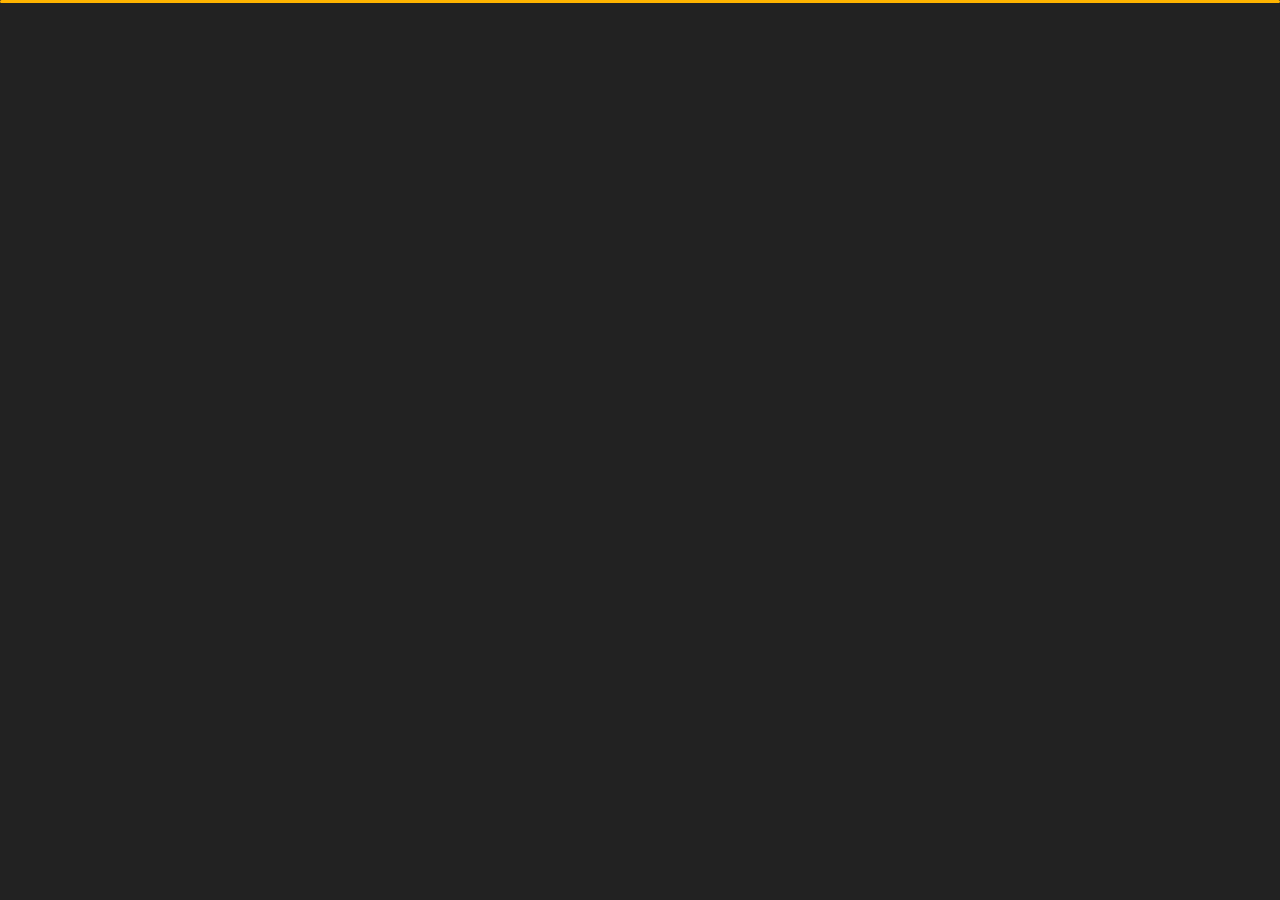
<file: index.html>
﻿<!DOCTYPE html>
<html lang="en">


<head>
    <meta charset="utf-8">
    <title> Personal Portfolio</title>
    <meta name="viewport" content="width=device-width, initial-scale=1">

    <!-- Template Google Fonts -->
    <link href="https://fonts.googleapis.com/css?family=Poppins:400,400i,500,500i,600,600i,700,700i,800,800i,900,900i" rel="stylesheet">
    <link href="https://fonts.googleapis.com/css?family=Open+Sans:300,400,400i,600,600i,700" rel="stylesheet">

    <!-- Template CSS Files -->
    <link href="css/bootstrap.min.css" rel="stylesheet">
    <link href="css/preloader.min.css" rel="stylesheet">
    <link href="css/circle.css" rel="stylesheet">
    <link href="css/font-awesome.min.css" rel="stylesheet">
    <link href="css/fm.revealator.jquery.min.css" rel="stylesheet">
    <link href="css/style.css" rel="stylesheet">

    <!-- CSS Skin File -->
    <link href="css/skins/yellow.css" rel="stylesheet">

    <!-- Live Style Switcher - demo only -->
    <link rel="alternate stylesheet" type="text/css" title="blue" href="css/skins/blue.css" />
    <link rel="alternate stylesheet" type="text/css" title="green" href="css/skins/green.css" />
    <link rel="alternate stylesheet" type="text/css" title="yellow" href="css/skins/yellow.css" />
    <link rel="alternate stylesheet" type="text/css" title="blueviolet" href="css/skins/blueviolet.css" />
    <link rel="alternate stylesheet" type="text/css" title="goldenrod" href="css/skins/goldenrod.css" />
    <link rel="alternate stylesheet" type="text/css" title="magenta" href="css/skins/magenta.css" />
    <link rel="alternate stylesheet" type="text/css" title="orange" href="css/skins/orange.css" />
    <link rel="alternate stylesheet" type="text/css" title="purple" href="css/skins/purple.css" />
    <link rel="alternate stylesheet" type="text/css" title="red" href="css/skins/red.css" />
    <link rel="alternate stylesheet" type="text/css" title="yellowgreen" href="css/skins/yellowgreen.css" />
    <link rel="stylesheet" type="text/css" href="css/styleswitcher.css" />

    <!-- Modernizr JS File -->
    <script src="js/modernizr.custom.js"></script>
</head>

<body class="home">
    <!-- Live Style Switcher Starts - demo only -->
    <div id="switcher" class="">
        <div class="content-switcher">
            <h4>STYLE SWITCHER</h4>
            <ul>
                <li>
                    <a href="#" onclick="setActiveStyleSheet('purple');" title="purple" class="color"><img src="img/styleswitcher/purple.png" alt="purple" /></a>
                </li>
                <li>
                    <a href="#" onclick="setActiveStyleSheet('red');" title="red" class="color"><img src="img/styleswitcher/red.png" alt="red" /></a>
                </li>
                <li>
                    <a href="#" onclick="setActiveStyleSheet('blueviolet');" title="blueviolet" class="color"><img src="img/styleswitcher/blueviolet.png" alt="blueviolet" /></a>
                </li>
                <li>
                    <a href="#" onclick="setActiveStyleSheet('blue');" title="blue" class="color"><img src="img/styleswitcher/blue.png" alt="blue" /></a>
                </li>
                <li>
                    <a href="#" onclick="setActiveStyleSheet('goldenrod');" title="goldenrod" class="color"><img src="img/styleswitcher/goldenrod.png" alt="goldenrod" /></a>
                </li>
                <li>
                    <a href="#" onclick="setActiveStyleSheet('magenta');" title="magenta" class="color"><img src="img/styleswitcher/magenta.png" alt="magenta" /></a>
                </li>
                <li>
                    <a href="#" onclick="setActiveStyleSheet('yellowgreen');" title="yellowgreen" class="color"><img src="img/styleswitcher/yellowgreen.png" alt="yellowgreen" /></a>
                </li>
                <li>
                    <a href="#" onclick="setActiveStyleSheet('orange');" title="orange" class="color"><img src="img/styleswitcher/orange.png" alt="orange" /></a>
                </li>
                <li>
                    <a href="#" onclick="setActiveStyleSheet('green');" title="green" class="color"><img src="img/styleswitcher/green.png" alt="green" /></a>
                </li>
                <li>
                    <a href="#" onclick="setActiveStyleSheet('yellow');" title="yellow" class="color"><img src="img/styleswitcher/yellow.png" alt="yellow" /></a>
                </li>
            </ul>
            <div id="hideSwitcher">&times;</div>
        </div>
    </div>
    <div id="showSwitcher" class="styleSecondColor"><i class="fa fa-cog fa-spin"></i></div>
    <!-- Live Style Switcher Ends - demo only -->
    <!-- Header Starts -->
    <header class="header" id="navbar-collapse-toggle">
        <!-- Fixed Navigation Starts -->
        <ul class="icon-menu d-none d-lg-block revealator-slideup revealator-once revealator-delay1">
            <li class="icon-box active">
                <i class="fa fa-home"></i>
                <a href="index.html">
                    <h2>Home</h2>
                </a>
            </li>
            <li class="icon-box">
                <i class="fa fa-user"></i>
                <a href="about.html">
                    <h2>About</h2>
                </a>
            </li>
            <li class="icon-box">
                <i class="fa fa-briefcase"></i>
                <a href="portfolio.html">
                    <h2>Portfolio</h2>
                </a>
            </li>
            <li class="icon-box">
                <i class="fa fa-envelope-open"></i>
                <a href="contact.html">
                    <h2>Contact</h2>
                </a>
            </li>
            <li class="icon-box">
                <i class="fa fa-comments"></i>
                <a href="blog.html">
                    <h2>Blog</h2>
                </a>
            </li>
        </ul>
        <!-- Fixed Navigation Ends -->
        <!-- Mobile Menu Starts -->
        <nav role="navigation" class="d-block d-lg-none">
            <div id="menuToggle">
                <input type="checkbox" />
                <span></span>
                <span></span>
                <span></span>
                <ul class="list-unstyled" id="menu">
                    <li class="active"><a href="index.html"><i class="fa fa-home"></i><span>Home</span></a></li>
                    <li><a href="about.html"><i class="fa fa-user"></i><span>About</span></a></li>
                    <li><a href="portfolio.html"><i class="fa fa-folder-open"></i><span>Portfolio</span></a></li>
                    <li><a href="contact.html"><i class="fa fa-envelope-open"></i><span>Contact</span></a></li>
                    <li><a href="blog.html"><i class="fa fa-comments"></i><span>Blog</span></a></li>
                </ul>
            </div>
        </nav>
        <!-- Mobile Menu Ends -->
    </header>
    <!-- Header Ends -->
    <!-- Main Content Starts -->
    <section class="container-fluid main-container container-home p-0 revealator-slideup revealator-once revealator-delay1">
        <div class="color-block d-none d-lg-block"></div>
        <div class="row home-details-container align-items-center">
            <div class="col-lg-4 bg position-fixed d-none d-lg-block"></div>
            <div class="col-12 col-lg-8 offset-lg-4 home-details text-left text-sm-center text-lg-left">
                <div>
                    <!-- <img src="img/img-mobile.jpg" class="img-fluid main-img-mobile d-none d-sm-block d-lg-none" alt="my picture" /> -->
                    <img src="img/IMG-20200711-WA0041-removebg-preview.png" class=" img-fluid main-img-mobile d-none d-sm-block d-lg-none " alt="my picture " />
                    <h6 class="text-uppercase open-sans-font mb-0 d-block d-sm-none d-lg-block ">hi there !</h6>
                    <h1 class="text-uppercase poppins-font "><span>I'm</span> steve milner</h1>
                    <p class="open-sans-font ">I'm a Tunisian based web designer & front‑end developer focused on crafting clean & user‑friendly experiences, I am passionate about building excellent software that improves the lives of those around me.</p>
                    <a href="about.html " class="btn btn-about ">more about me</a>
                </div>
            </div>
        </div>
    </section>
    <!-- Main Content Ends -->

    <!-- Template JS Files -->
    <script src="js/jquery-3.5.0.min.js "></script>
    <script src="js/styleswitcher.js "></script>
    <script src="js/preloader.min.js "></script>
    <script src="js/fm.revealator.jquery.min.js "></script>
    <script src="js/imagesloaded.pkgd.min.js "></script>
    <script src="js/masonry.pkgd.min.js "></script>
    <script src="js/classie.js "></script>
    <script src="js/cbpGridGallery.js "></script>
    <script src="js/jquery.hoverdir.js "></script>
    <script src="js/popper.min.js "></script>
    <script src="js/bootstrap.js "></script>
    <script src="js/custom.js "></script>

</body>

</html>
</file>
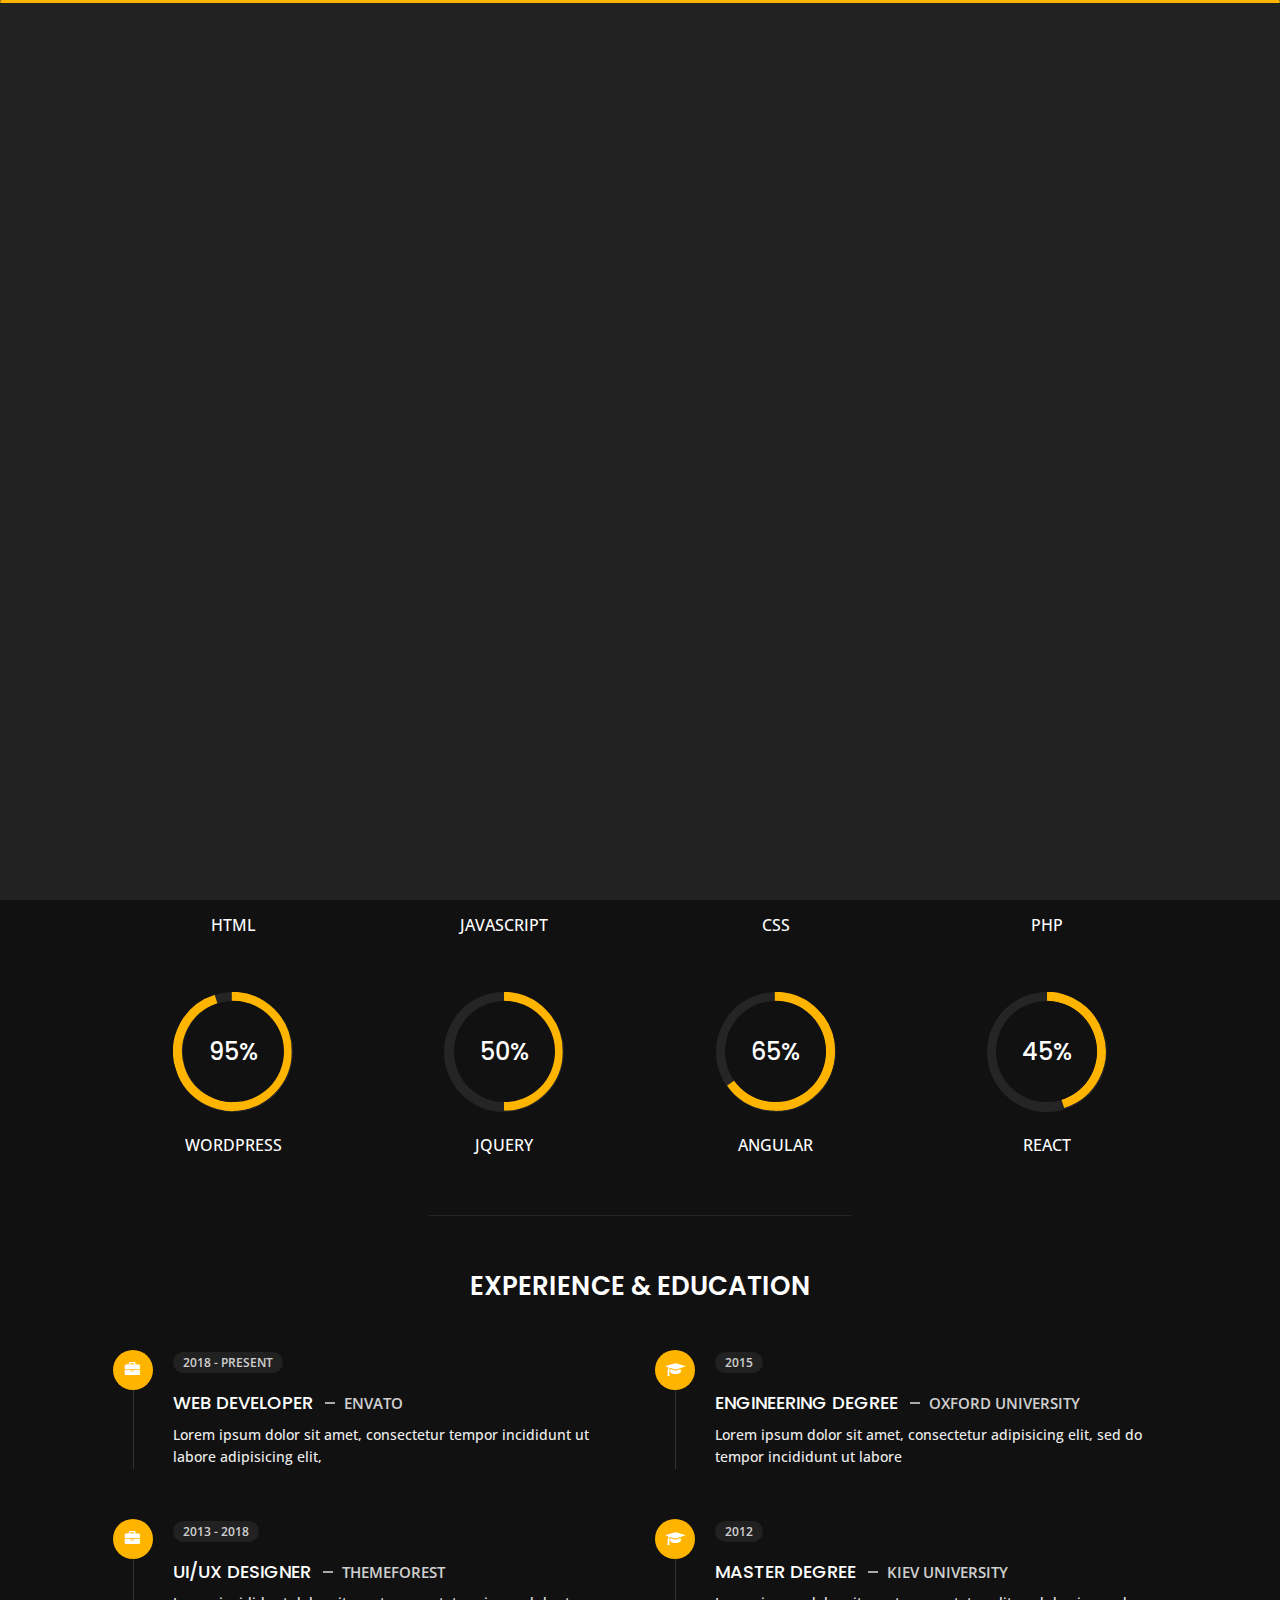
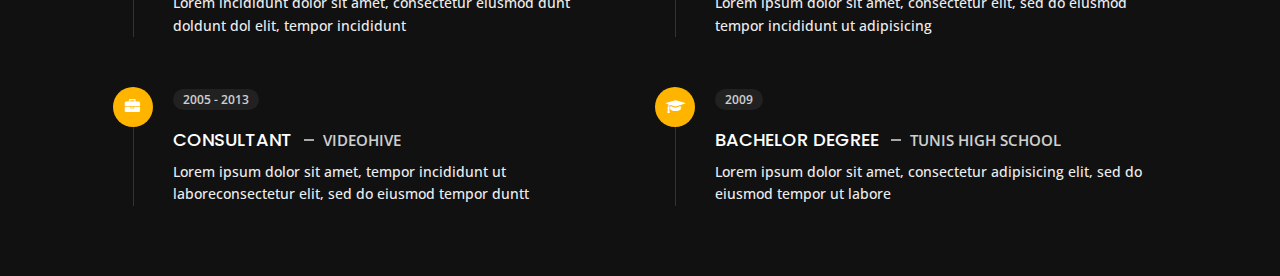
<file: about.html>
<!DOCTYPE html>
<html lang="en">


<head>
    <meta charset="utf-8">
    <title>About Personal Portfolio</title>
    <meta name="viewport" content="width=device-width, initial-scale=1">

    <!-- Template Google Fonts -->
    <link href="https://fonts.googleapis.com/css?family=Poppins:400,400i,500,500i,600,600i,700,700i,800,800i,900,900i" rel="stylesheet">
    <link href="https://fonts.googleapis.com/css?family=Open+Sans:300,400,400i,600,600i,700" rel="stylesheet">

    <!-- Template CSS Files -->
    <link href="css/bootstrap.min.css" rel="stylesheet">
    <link href="css/preloader.min.css" rel="stylesheet">
    <link href="css/circle.css" rel="stylesheet">
    <link href="css/font-awesome.min.css" rel="stylesheet">
    <link href="css/fm.revealator.jquery.min.css" rel="stylesheet">
    <link href="css/style.css" rel="stylesheet">

    <!-- CSS Skin File -->
    <link href="css/skins/yellow.css" rel="stylesheet">

    <!-- Live Style Switcher - demo only -->
    <link rel="alternate stylesheet" type="text/css" title="blue" href="css/skins/blue.css" />
    <link rel="alternate stylesheet" type="text/css" title="green" href="css/skins/green.css" />
    <link rel="alternate stylesheet" type="text/css" title="yellow" href="css/skins/yellow.css" />
    <link rel="alternate stylesheet" type="text/css" title="blueviolet" href="css/skins/blueviolet.css" />
    <link rel="alternate stylesheet" type="text/css" title="goldenrod" href="css/skins/goldenrod.css" />
    <link rel="alternate stylesheet" type="text/css" title="magenta" href="css/skins/magenta.css" />
    <link rel="alternate stylesheet" type="text/css" title="orange" href="css/skins/orange.css" />
    <link rel="alternate stylesheet" type="text/css" title="purple" href="css/skins/purple.css" />
    <link rel="alternate stylesheet" type="text/css" title="red" href="css/skins/red.css" />
    <link rel="alternate stylesheet" type="text/css" title="yellowgreen" href="css/skins/yellowgreen.css" />
    <link rel="stylesheet" type="text/css" href="css/styleswitcher.css" />

    <!-- Modernizr JS File -->
    <script src="js/modernizr.custom.js"></script>
</head>

<body class="about">
    <!-- Live Style Switcher Starts - demo only -->
    <div id="switcher" class="">
        <div class="content-switcher">
            <h4>STYLE SWITCHER</h4>
            <ul>
                <li>
                    <a href="#" onclick="setActiveStyleSheet('purple');" title="purple" class="color"><img src="img/styleswitcher/purple.png" alt="purple" /></a>
                </li>
                <li>
                    <a href="#" onclick="setActiveStyleSheet('red');" title="red" class="color"><img src="img/styleswitcher/red.png" alt="red" /></a>
                </li>
                <li>
                    <a href="#" onclick="setActiveStyleSheet('blueviolet');" title="blueviolet" class="color"><img src="img/styleswitcher/blueviolet.png" alt="blueviolet" /></a>
                </li>
                <li>
                    <a href="#" onclick="setActiveStyleSheet('blue');" title="blue" class="color"><img src="img/styleswitcher/blue.png" alt="blue" /></a>
                </li>
                <li>
                    <a href="#" onclick="setActiveStyleSheet('goldenrod');" title="goldenrod" class="color"><img src="img/styleswitcher/goldenrod.png" alt="goldenrod" /></a>
                </li>
                <li>
                    <a href="#" onclick="setActiveStyleSheet('magenta');" title="magenta" class="color"><img src="img/styleswitcher/magenta.png" alt="magenta" /></a>
                </li>
                <li>
                    <a href="#" onclick="setActiveStyleSheet('yellowgreen');" title="yellowgreen" class="color"><img src="img/styleswitcher/yellowgreen.png" alt="yellowgreen" /></a>
                </li>
                <li>
                    <a href="#" onclick="setActiveStyleSheet('orange');" title="orange" class="color"><img src="img/styleswitcher/orange.png" alt="orange" /></a>
                </li>
                <li>
                    <a href="#" onclick="setActiveStyleSheet('green');" title="green" class="color"><img src="img/styleswitcher/green.png" alt="green" /></a>
                </li>
                <li>
                    <a href="#" onclick="setActiveStyleSheet('yellow');" title="yellow" class="color"><img src="img/styleswitcher/yellow.png" alt="yellow" /></a>
                </li>
            </ul>

            <div id="hideSwitcher">&times;</div>
        </div>

    </div>
    <div id="showSwitcher" class="styleSecondColor"><i class="fa fa-cog fa-spin"></i></div>
    <!-- Live Style Switcher Ends - demo only -->
    <!-- Header Starts -->
    <header class="header" id="navbar-collapse-toggle">
        <!-- Fixed Navigation Starts -->
        <ul class="icon-menu d-none d-lg-block revealator-slideup revealator-once revealator-delay1">
            <li class="icon-box">
                <i class="fa fa-home"></i>
                <a href="index.html">
                    <h2>Home</h2>
                </a>
            </li>
            <li class="icon-box active">
                <i class="fa fa-user"></i>
                <a href="about.html">
                    <h2>About</h2>
                </a>
            </li>
            <li class="icon-box">
                <i class="fa fa-briefcase"></i>
                <a href="portfolio.html">
                    <h2>Portfolio</h2>
                </a>
            </li>
            <li class="icon-box">
                <i class="fa fa-envelope-open"></i>
                <a href="contact.html">
                    <h2>Contact</h2>
                </a>
            </li>
            <li class="icon-box">
                <i class="fa fa-comments"></i>
                <a href="blog.html">
                    <h2>Blog</h2>
                </a>
            </li>
        </ul>
        <!-- Fixed Navigation Ends -->
        <!-- Mobile Menu Starts -->
        <nav role="navigation" class="d-block d-lg-none">
            <div id="menuToggle">
                <input type="checkbox" />
                <span></span>
                <span></span>
                <span></span>
                <ul class="list-unstyled" id="menu">
                    <li><a href="index.html"><i class="fa fa-home"></i><span>Home</span></a></li>
                    <li class="active"><a href="about.html"><i class="fa fa-user"></i><span>About</span></a></li>
                    <li><a href="portfolio.html"><i class="fa fa-folder-open"></i><span>Portfolio</span></a></li>
                    <li><a href="contact.html"><i class="fa fa-envelope-open"></i><span>Contact</span></a></li>
                    <li><a href="blog.html"><i class="fa fa-comments"></i><span>Blog</span></a></li>
                </ul>
            </div>
        </nav>
        <!-- Mobile Menu Ends -->
    </header>
    <!-- Header Ends -->
    <!-- Page Title Starts -->
    <section class="title-section text-left text-sm-center revealator-slideup revealator-once revealator-delay1">
        <h1>ABOUT <span>ME</span></h1>
        <span class="title-bg">Resume</span>
    </section>
    <!-- Page Title Ends -->
    <!-- Main Content Starts -->
    <section class="main-content revealator-slideup revealator-once revealator-delay1">
        <div class="container">
            <div class="row">
                <!-- Personal Info Starts -->
                <div class="col-12 col-lg-5 col-xl-6">
                    <div class="row">
                        <div class="col-12">
                            <h3 class="text-uppercase custom-title mb-0 ft-wt-600">personal infos</h3>
                        </div>
                        <div class="col-12 d-block d-sm-none">
                            <img src="img/img-mobile.jpg" class="img-fluid main-img-mobile" alt="my picture" />
                        </div>
                        <div class="col-6">
                            <ul class="about-list list-unstyled open-sans-font">
                                <li> <span class="title">first name :</span> <span class="value d-block d-sm-inline-block d-lg-block d-xl-inline-block">Steve</span> </li>
                                <li> <span class="title">last name :</span> <span class="value d-block d-sm-inline-block d-lg-block d-xl-inline-block">Milner</span> </li>
                                <li> <span class="title">Age :</span> <span class="value d-block d-sm-inline-block d-lg-block d-xl-inline-block">27 Years</span> </li>
                                <li> <span class="title">Nationality :</span> <span class="value d-block d-sm-inline-block d-lg-block d-xl-inline-block">Tunisian</span> </li>
                                <li> <span class="title">Freelance :</span> <span class="value d-block d-sm-inline-block d-lg-block d-xl-inline-block">Available</span> </li>
                            </ul>
                        </div>
                        <div class="col-6">
                            <ul class="about-list list-unstyled open-sans-font">
                                <li> <span class="title">Address :</span> <span class="value d-block d-sm-inline-block d-lg-block d-xl-inline-block">Tunis</span> </li>
                                <li> <span class="title">phone :</span> <span class="value d-block d-sm-inline-block d-lg-block d-xl-inline-block">+21621184010</span> </li>
                                <li> <span class="title">Email :</span> <span class="value d-block d-sm-inline-block d-lg-block d-xl-inline-block">you@mail.com</span> </li>
                                <li> <span class="title">Skype :</span> <span class="value d-block d-sm-inline-block d-lg-block d-xl-inline-block">steve.milner</span> </li>
                                <li> <span class="title">langages :</span> <span class="value d-block d-sm-inline-block d-lg-block d-xl-inline-block">French, English</span> </li>
                            </ul>
                        </div>
                        <div class="col-12 mt-3">
                            <a href="about.html" class="btn btn-download">Download CV</a>
                        </div>
                    </div>
                </div>
                <!-- Personal Info Ends -->
                <!-- Boxes Starts -->
                <div class="col-12 col-lg-7 col-xl-6 mt-5 mt-lg-0">
                    <div class="row">
                        <div class="col-6">
                            <div class="box-stats with-margin">
                                <h3 class="poppins-font position-relative">12</h3>
                                <p class="open-sans-font m-0 position-relative text-uppercase">years of <span class="d-block">experience</span></p>
                            </div>
                        </div>
                        <div class="col-6">
                            <div class="box-stats with-margin">
                                <h3 class="poppins-font position-relative">97</h3>
                                <p class="open-sans-font m-0 position-relative text-uppercase">completed <span class="d-block">projects</span></p>
                            </div>
                        </div>
                        <div class="col-6">
                            <div class="box-stats">
                                <h3 class="poppins-font position-relative">81</h3>
                                <p class="open-sans-font m-0 position-relative text-uppercase">Happy<span class="d-block">customers</span></p>
                            </div>
                        </div>
                        <div class="col-6">
                            <div class="box-stats">
                                <h3 class="poppins-font position-relative">53</h3>
                                <p class="open-sans-font m-0 position-relative text-uppercase">awards <span class="d-block">won</span></p>
                            </div>
                        </div>
                    </div>
                </div>
                <!-- Boxes Ends -->
            </div>
            <hr class="separator">
            <!-- Skills Starts -->
            <div class="row">
                <div class="col-12">
                    <h3 class="text-uppercase pb-4 pb-sm-5 mb-3 mb-sm-0 text-left text-sm-center custom-title ft-wt-600">My Skills</h3>
                </div>
                <div class="col-6 col-md-3 mb-3 mb-sm-5">
                    <div class="c100 p25">
                        <span>25%</span>
                        <div class="slice">
                            <div class="bar"></div>
                            <div class="fill"></div>
                        </div>
                    </div>
                    <h6 class="text-uppercase open-sans-font text-center mt-2 mt-sm-4">html</h6>
                </div>
                <div class="col-6 col-md-3 mb-3 mb-sm-5">
                    <div class="c100 p89">
                        <span>80%</span>
                        <div class="slice">
                            <div class="bar"></div>
                            <div class="fill"></div>
                        </div>
                    </div>
                    <h6 class="text-uppercase open-sans-font text-center mt-2 mt-sm-4">javascript</h6>
                </div>
                <div class="col-6 col-md-3 mb-3 mb-sm-5">
                    <div class="c100 p70">
                        <span>70%</span>
                        <div class="slice">
                            <div class="bar"></div>
                            <div class="fill"></div>
                        </div>
                    </div>
                    <h6 class="text-uppercase open-sans-font text-center mt-2 mt-sm-4">css</h6>
                </div>
                <div class="col-6 col-md-3 mb-3 mb-sm-5">
                    <div class="c100 p66">
                        <span>66%</span>
                        <div class="slice">
                            <div class="bar"></div>
                            <div class="fill"></div>
                        </div>
                    </div>
                    <h6 class="text-uppercase open-sans-font text-center mt-2 mt-sm-4">php</h6>
                </div>
                <div class="col-6 col-md-3 mb-3 mb-sm-5">
                    <div class="c100 p95">
                        <span>95%</span>
                        <div class="slice">
                            <div class="bar"></div>
                            <div class="fill"></div>
                        </div>
                    </div>
                    <h6 class="text-uppercase open-sans-font text-center mt-2 mt-sm-4">wordpress</h6>
                </div>
                <div class="col-6 col-md-3 mb-3 mb-sm-5">
                    <div class="c100 p50">
                        <span>50%</span>
                        <div class="slice">
                            <div class="bar"></div>
                            <div class="fill"></div>
                        </div>
                    </div>
                    <h6 class="text-uppercase open-sans-font text-center mt-2 mt-sm-4">jquery</h6>
                </div>
                <div class="col-6 col-md-3 mb-3 mb-sm-5">
                    <div class="c100 p65">
                        <span>65%</span>
                        <div class="slice">
                            <div class="bar"></div>
                            <div class="fill"></div>
                        </div>
                    </div>
                    <h6 class="text-uppercase open-sans-font text-center mt-2 mt-sm-4">angular</h6>
                </div>
                <div class="col-6 col-md-3 mb-3 mb-sm-5">
                    <div class="c100 p45">
                        <span>45%</span>
                        <div class="slice">
                            <div class="bar"></div>
                            <div class="fill"></div>
                        </div>
                    </div>
                    <h6 class="text-uppercase open-sans-font text-center mt-2 mt-sm-4">react</h6>
                </div>
            </div>
            <!-- Skills Ends -->
            <hr class="separator mt-1">
            <!-- Experience & Education Starts -->
            <div class="row">
                <div class="col-12">
                    <h3 class="text-uppercase pb-5 mb-0 text-left text-sm-center custom-title ft-wt-600">Experience <span>&</span> Education</h3>
                </div>
                <div class="col-lg-6 m-15px-tb">
                    <div class="resume-box">
                        <ul>
                            <li>
                                <div class="icon">
                                    <i class="fa fa-briefcase"></i>
                                </div>
                                <span class="time open-sans-font text-uppercase">2018 - Present</span>
                                <h5 class="poppins-font text-uppercase">Web Developer <span class="place open-sans-font">Envato</span></h5>
                                <p class="open-sans-font">Lorem ipsum dolor sit amet, consectetur tempor incididunt ut labore adipisicing elit, </p>
                            </li>
                            <li>
                                <div class="icon">
                                    <i class="fa fa-briefcase"></i>
                                </div>
                                <span class="time open-sans-font text-uppercase">2013 - 2018</span>
                                <h5 class="poppins-font text-uppercase">UI/UX Designer <span class="place open-sans-font">Themeforest</span></h5>
                                <p class="open-sans-font">Lorem incididunt dolor sit amet, consectetur eiusmod dunt doldunt dol elit, tempor incididunt</p>
                            </li>
                            <li>
                                <div class="icon">
                                    <i class="fa fa-briefcase"></i>
                                </div>
                                <span class="time open-sans-font text-uppercase">2005 - 2013</span>
                                <h5 class="poppins-font text-uppercase">Consultant <span class="place open-sans-font">Videohive</span></h5>
                                <p class="open-sans-font">Lorem ipsum dolor sit amet, tempor incididunt ut laboreconsectetur elit, sed do eiusmod tempor duntt</p>
                            </li>
                        </ul>
                    </div>
                </div>
                <div class="col-lg-6 m-15px-tb">
                    <div class="resume-box">
                        <ul>
                            <li>
                                <div class="icon">
                                    <i class="fa fa-graduation-cap"></i>
                                </div>
                                <span class="time open-sans-font text-uppercase">2015</span>
                                <h5 class="poppins-font text-uppercase">Engineering Degree <span class="place open-sans-font">Oxford University</span></h5>
                                <p class="open-sans-font">Lorem ipsum dolor sit amet, consectetur adipisicing elit, sed do tempor incididunt ut labore</p>
                            </li>
                            <li>
                                <div class="icon">
                                    <i class="fa fa-graduation-cap"></i>
                                </div>
                                <span class="time open-sans-font text-uppercase">2012</span>
                                <h5 class="poppins-font text-uppercase">Master Degree <span class="place open-sans-font">Kiev University</span></h5>
                                <p class="open-sans-font">Lorem ipsum dolor sit amet, consectetur elit, sed do eiusmod tempor incididunt ut adipisicing</p>
                            </li>
                            <li>
                                <div class="icon">
                                    <i class="fa fa-graduation-cap"></i>
                                </div>
                                <span class="time open-sans-font text-uppercase">2009</span>
                                <h5 class="poppins-font text-uppercase">Bachelor Degree <span class="place open-sans-font">Tunis High School</span></h5>
                                <p class="open-sans-font">Lorem ipsum dolor sit amet, consectetur adipisicing elit, sed do eiusmod tempor ut labore</p>
                            </li>
                        </ul>
                    </div>
                </div>
            </div>
            <!-- Experience & Education Ends -->
        </div>
    </section>
    <!-- Main Content Ends -->

    <!-- Template JS Files -->
    <script src="js/jquery-3.5.0.min.js"></script>
    <script src="js/styleswitcher.js"></script>
    <script src="js/preloader.min.js"></script>
    <script src="js/fm.revealator.jquery.min.js"></script>
    <script src="js/imagesloaded.pkgd.min.js"></script>
    <script src="js/masonry.pkgd.min.js"></script>
    <script src="js/classie.js"></script>
    <script src="js/cbpGridGallery.js"></script>
    <script src="js/jquery.hoverdir.js"></script>
    <script src="js/popper.min.js"></script>
    <script src="js/bootstrap.js"></script>
    <script src="js/custom.js"></script>

</body>


</html>
</file>
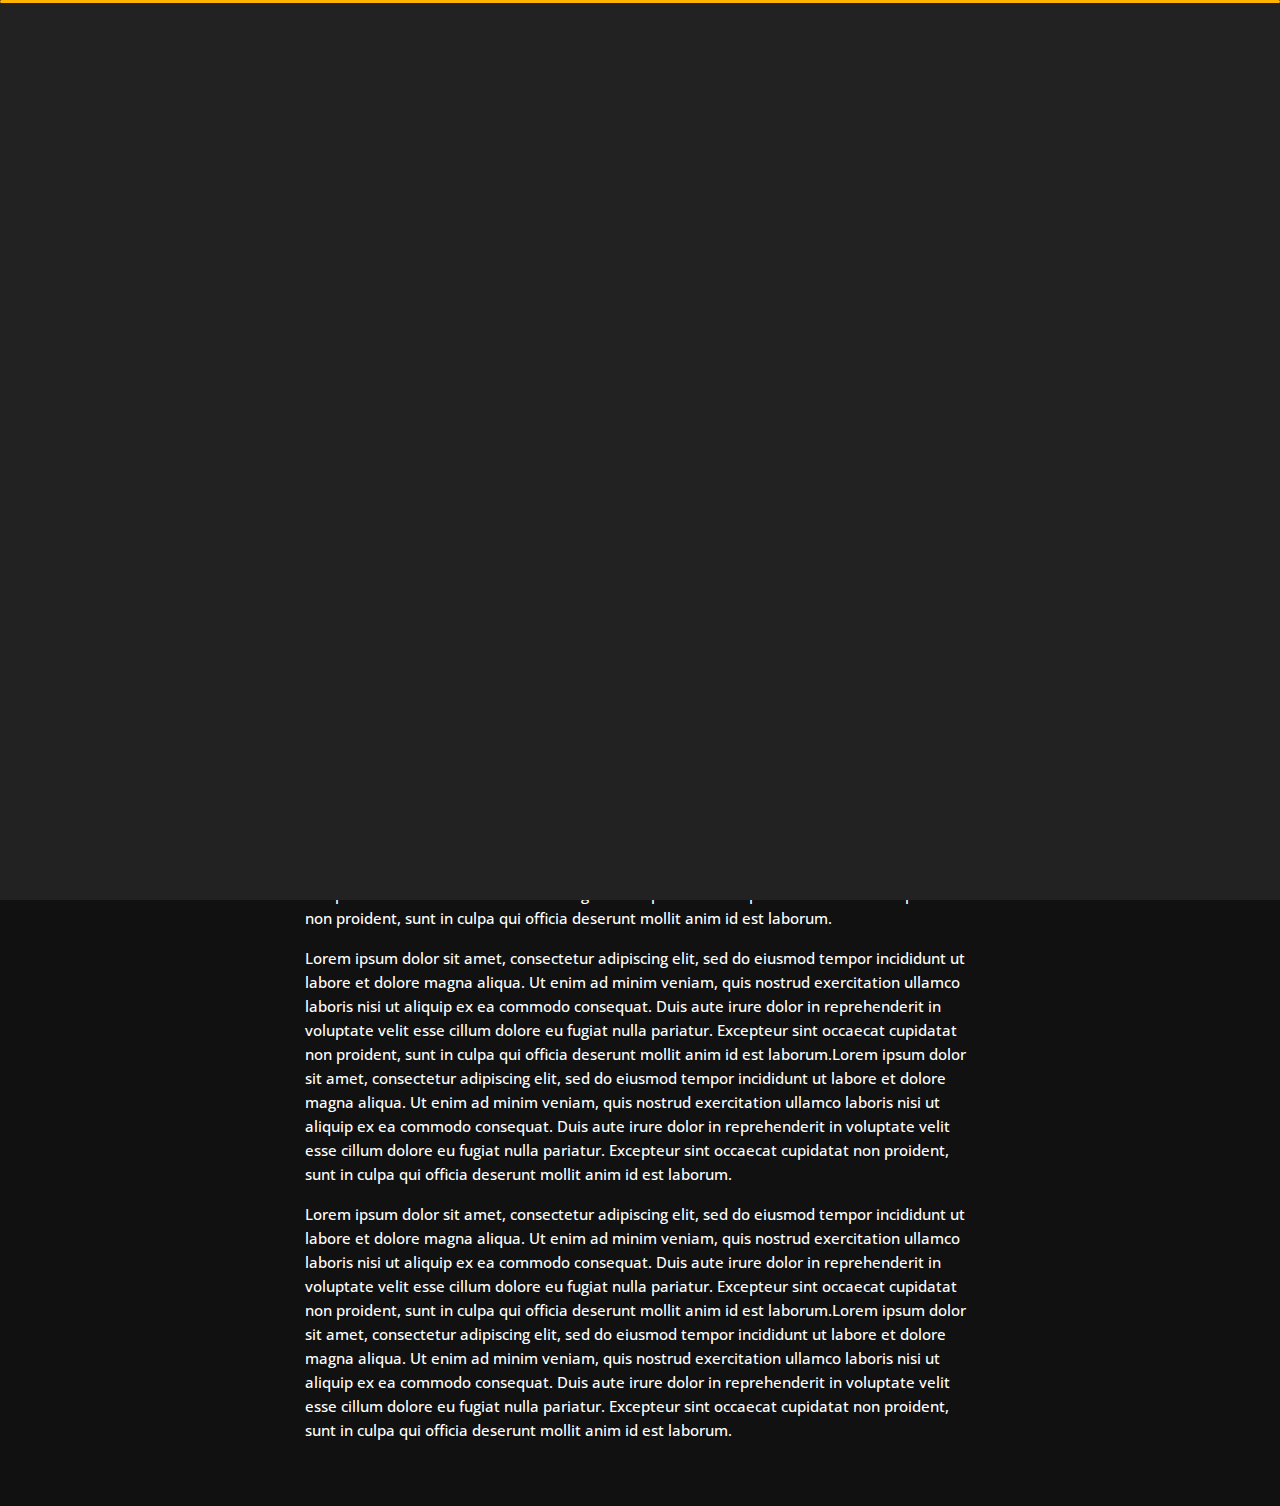
<file: blog-post.html>
<!DOCTYPE html>
<html lang="en">


<head>
    <meta charset="utf-8">
    <title>Blog - Personal Portfolio</title>
    <meta name="viewport" content="width=device-width, initial-scale=1">

    <!-- Template Google Fonts -->
    <link href="https://fonts.googleapis.com/css?family=Poppins:400,400i,500,500i,600,600i,700,700i,800,800i,900,900i" rel="stylesheet">
    <link href="https://fonts.googleapis.com/css?family=Open+Sans:300,400,400i,600,600i,700" rel="stylesheet">

    <!-- Template CSS Files -->
    <link href="css/bootstrap.min.css" rel="stylesheet">
    <link href="css/preloader.min.css" rel="stylesheet">
    <link href="css/circle.css" rel="stylesheet">
    <link href="css/font-awesome.min.css" rel="stylesheet">
    <link href="css/fm.revealator.jquery.min.css" rel="stylesheet">
    <link href="css/style.css" rel="stylesheet">

    <!-- CSS Skin File -->
    <link href="css/skins/yellow.css" rel="stylesheet">

    <!-- Live Style Switcher - demo only -->
    <link rel="alternate stylesheet" type="text/css" title="blue" href="css/skins/blue.css" />
    <link rel="alternate stylesheet" type="text/css" title="green" href="css/skins/green.css" />
    <link rel="alternate stylesheet" type="text/css" title="yellow" href="css/skins/yellow.css" />
    <link rel="alternate stylesheet" type="text/css" title="blueviolet" href="css/skins/blueviolet.css" />
    <link rel="alternate stylesheet" type="text/css" title="goldenrod" href="css/skins/goldenrod.css" />
    <link rel="alternate stylesheet" type="text/css" title="magenta" href="css/skins/magenta.css" />
    <link rel="alternate stylesheet" type="text/css" title="orange" href="css/skins/orange.css" />
    <link rel="alternate stylesheet" type="text/css" title="purple" href="css/skins/purple.css" />
    <link rel="alternate stylesheet" type="text/css" title="red" href="css/skins/red.css" />
    <link rel="alternate stylesheet" type="text/css" title="yellowgreen" href="css/skins/yellowgreen.css" />
    <link rel="stylesheet" type="text/css" href="css/styleswitcher.css" />

    <!-- Modernizr JS File -->
    <script src="js/modernizr.custom.js"></script>
</head>

<body class="blog-post">
<!-- Live Style Switcher Starts - demo only -->
<div id="switcher" class="">
    <div class="content-switcher">
        <h4>STYLE SWITCHER</h4>
        <ul>
            <li>
                <a href="#" onclick="setActiveStyleSheet('purple');" title="purple" class="color"><img src="img/styleswitcher/purple.png" alt="purple"/></a>
            </li>
            <li>
                <a href="#" onclick="setActiveStyleSheet('red');" title="red" class="color"><img src="img/styleswitcher/red.png" alt="red"/></a>
            </li>
            <li>
                <a href="#" onclick="setActiveStyleSheet('blueviolet');" title="blueviolet" class="color"><img src="img/styleswitcher/blueviolet.png" alt="blueviolet"/></a>
            </li>
            <li>
                <a href="#" onclick="setActiveStyleSheet('blue');" title="blue" class="color"><img src="img/styleswitcher/blue.png" alt="blue"/></a>
            </li>
            <li>
                <a href="#" onclick="setActiveStyleSheet('goldenrod');" title="goldenrod" class="color"><img src="img/styleswitcher/goldenrod.png" alt="goldenrod"/></a>
            </li>
            <li>
                <a href="#" onclick="setActiveStyleSheet('magenta');" title="magenta" class="color"><img src="img/styleswitcher/magenta.png" alt="magenta"/></a>
            </li>
            <li>
                <a href="#" onclick="setActiveStyleSheet('yellowgreen');" title="yellowgreen" class="color"><img src="img/styleswitcher/yellowgreen.png" alt="yellowgreen"/></a>
            </li>
            <li>
                <a href="#" onclick="setActiveStyleSheet('orange');" title="orange" class="color"><img src="img/styleswitcher/orange.png" alt="orange"/></a>
            </li>
            <li>
                <a href="#" onclick="setActiveStyleSheet('green');" title="green" class="color"><img src="img/styleswitcher/green.png" alt="green"/></a>
            </li>
            <li>
                <a href="#" onclick="setActiveStyleSheet('yellow');" title="yellow" class="color"><img src="img/styleswitcher/yellow.png" alt="yellow"/></a>
            </li>
        </ul>

       <div id="hideSwitcher">&times;</div>
    </div>
</div>
<div id="showSwitcher" class="styleSecondColor"><i class="fa fa-cog fa-spin"></i></div>
<!-- Live Style Switcher Ends - demo only -->
<!-- Header Starts -->
<header class="header" id="navbar-collapse-toggle">
    <!-- Fixed Navigation Starts -->
    <ul class="icon-menu d-none d-lg-block revealator-slideup revealator-once revealator-delay1">
        <li class="icon-box">
            <i class="fa fa-home"></i>
            <a href="index.html">
                <h2>Home</h2>
            </a>
        </li>
        <li class="icon-box">
            <i class="fa fa-user"></i>
            <a href="about.html">
                <h2>About</h2>
            </a>
        </li>
        <li class="icon-box">
            <i class="fa fa-briefcase"></i>
            <a href="portfolio.html">
                <h2>Portfolio</h2>
            </a>
        </li>
        <li class="icon-box">
            <i class="fa fa-envelope-open"></i>
            <a href="contact.html">
                <h2>Contact</h2>
            </a>
        </li>
        <li class="icon-box active">
            <i class="fa fa-comments"></i>
            <a href="blog.html">
                <h2>Blog</h2>
            </a>
        </li>
    </ul>
    <!-- Fixed Navigation Ends -->
    <!-- Mobile Menu Starts -->
    <nav role="navigation" class="d-block d-lg-none">
        <div id="menuToggle">
            <input type="checkbox" />
            <span></span>
            <span></span>
            <span></span>
            <ul class="list-unstyled" id="menu">
                <li><a href="index.html"><i class="fa fa-home"></i><span>Home</span></a></li>
                <li><a href="about.html"><i class="fa fa-user"></i><span>About</span></a></li>
                <li><a href="portfolio.html"><i class="fa fa-folder-open"></i><span>Portfolio</span></a></li>
                <li><a href="contact.html"><i class="fa fa-envelope-open"></i><span>Contact</span></a></li>
                <li class="active"><a href="blog.html"><i class="fa fa-comments"></i><span>Blog</span></a></li>
            </ul>
        </div>
    </nav>
    <!-- Mobile Menu Ends -->
</header>
<!-- Header Ends -->
<!-- Page Title Starts -->
<section class="title-section text-left text-sm-center revealator-slideup revealator-once revealator-delay1">
    <h1>my <span>blog</span></h1>
    <span class="title-bg">posts</span>
</section>
<!-- Page Title Ends -->
<!-- Main Content Starts -->
<section class="main-content revealator-slideup revealator-once revealator-delay1">
    <div class="container">
        <div class="row">
            <!-- Article Starts -->
            <article class="col-12">
                <!-- Meta Starts -->
                <div class="meta open-sans-font">
                    <span><i class="fa fa-user"></i> steve</span>
                    <span class="date"><i class="fa fa-calendar"></i> 9 January 2017</span>
                    <span><i class="fa fa-tags"></i> wordpress, business, economy, design</span>
                </div>
                <!-- Meta Ends -->
                <!-- Article Content Starts -->
                <h1 class="text-uppercase text-capitalize">Everything You Need to Know About Web Accessibility</h1>
                <img src="img/blog/blog-post-1.jpg" class="img-fluid" alt="Blog image"/>
                <div class="blog-excerpt open-sans-font pb-5">
                    <p>Lorem ipsum dolor sit amet, consectetur adipiscing elit, sed do eiusmod tempor incididunt ut labore et dolore magna aliqua. Ut enim ad minim veniam, quis nostrud exercitation ullamco laboris nisi ut aliquip ex ea commodo consequat.
                        Duis aute irure dolor in reprehenderit in voluptate velit esse cillum dolore eu fugiat nulla pariatur. Excepteur sint occaecat cupidatat non proident, sunt in culpa qui officia deserunt mollit anim id est laborum.</p>
                    <p>Lorem ipsum dolor sit amet, consectetur adipiscing elit, sed do eiusmod tempor incididunt ut labore et dolore magna aliqua. Ut enim ad minim veniam, quis nostrud exercitation ullamco laboris nisi ut aliquip ex ea commodo consequat.
                        Duis aute irure dolor in reprehenderit in voluptate velit esse cillum dolore eu fugiat nulla pariatur. Excepteur sint occaecat cupidatat non proident, sunt in culpa qui officia deserunt mollit anim id est laborum.Lorem ipsum
                        dolor sit amet, consectetur adipiscing elit, sed do eiusmod tempor incididunt ut labore et dolore magna aliqua. Ut enim ad minim veniam, quis nostrud exercitation ullamco laboris nisi ut aliquip ex ea commodo consequat. Duis
                        aute irure dolor in reprehenderit in voluptate velit esse cillum dolore eu fugiat nulla pariatur. Excepteur sint occaecat cupidatat non proident, sunt in culpa qui officia deserunt mollit anim id est laborum.</p>
                    <p>Lorem ipsum dolor sit amet, consectetur adipiscing elit, sed do eiusmod tempor incididunt ut labore et dolore magna aliqua. Ut enim ad minim veniam, quis nostrud exercitation ullamco laboris nisi ut aliquip ex ea commodo consequat.
                        Duis aute irure dolor in reprehenderit in voluptate velit esse cillum dolore eu fugiat nulla pariatur. Excepteur sint occaecat cupidatat non proident, sunt in culpa qui officia deserunt mollit anim id est laborum.Lorem ipsum
                        dolor sit amet, consectetur adipiscing elit, sed do eiusmod tempor incididunt ut labore et dolore magna aliqua. Ut enim ad minim veniam, quis nostrud exercitation ullamco laboris nisi ut aliquip ex ea commodo consequat. Duis
                        aute irure dolor in reprehenderit in voluptate velit esse cillum dolore eu fugiat nulla pariatur. Excepteur sint occaecat cupidatat non proident, sunt in culpa qui officia deserunt mollit anim id est laborum.</p>
                </div>
                <!-- Article Content Ends -->
            </article>
            <!-- Article Ends -->
        </div>
    </div>
</section>
<!-- Template JS Files -->
<script src="js/jquery-3.5.0.min.js"></script>
<script src="js/styleswitcher.js"></script>
<script src="js/preloader.min.js"></script>
<script src="js/fm.revealator.jquery.min.js"></script>
<script src="js/imagesloaded.pkgd.min.js"></script>
<script src="js/masonry.pkgd.min.js"></script>
<script src="js/classie.js"></script>
<script src="js/cbpGridGallery.js"></script>
<script src="js/jquery.hoverdir.js"></script>
<script src="js/popper.min.js"></script>
<script src="js/bootstrap.js"></script>
<script src="js/custom.js"></script>

</body>


</html>
</file>
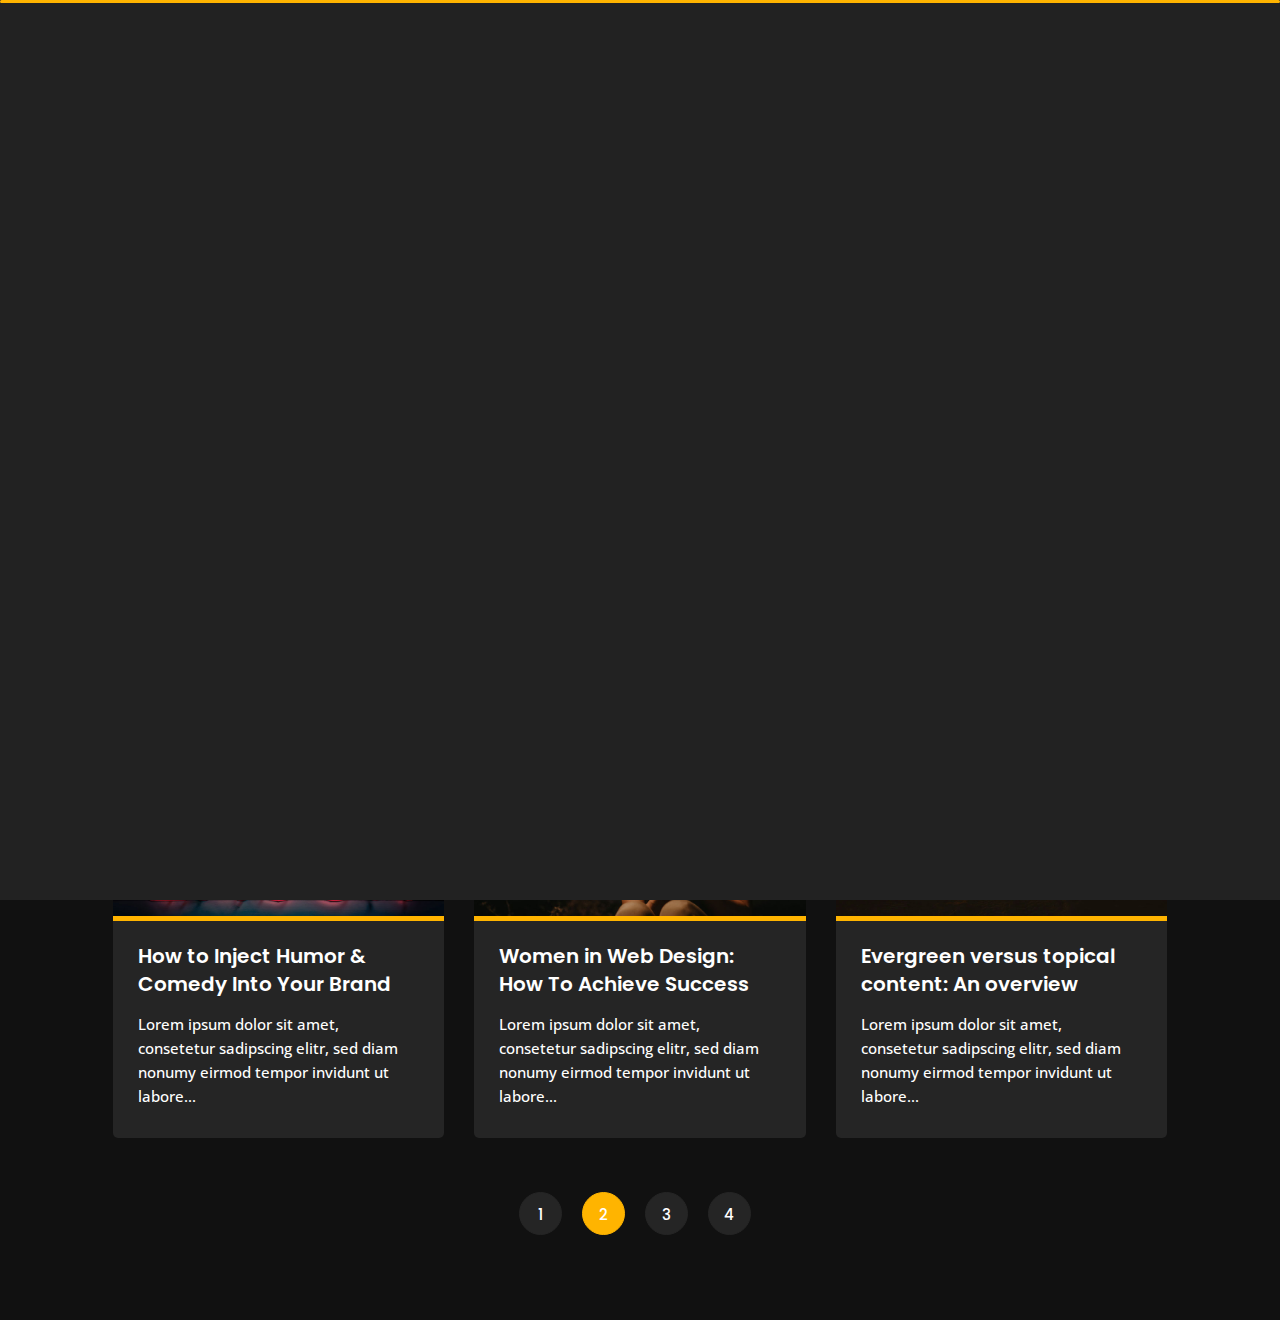
<file: blog.html>
﻿<!DOCTYPE html>
<html lang="en">


<head>
    <meta charset="utf-8">
    <title>Blog - Personal Portfolio</title>
    <meta name="viewport" content="width=device-width, initial-scale=1">

    <!-- Template Google Fonts -->
    <link href="https://fonts.googleapis.com/css?family=Poppins:400,400i,500,500i,600,600i,700,700i,800,800i,900,900i" rel="stylesheet">
    <link href="https://fonts.googleapis.com/css?family=Open+Sans:300,400,400i,600,600i,700" rel="stylesheet">

    <!-- Template CSS Files -->
    <link href="css/bootstrap.min.css" rel="stylesheet">
    <link href="css/preloader.min.css" rel="stylesheet">
    <link href="css/circle.css" rel="stylesheet">
    <link href="css/font-awesome.min.css" rel="stylesheet">
    <link href="css/fm.revealator.jquery.min.css" rel="stylesheet">
    <link href="css/style.css" rel="stylesheet">

    <!-- CSS Skin File -->
    <link href="css/skins/yellow.css" rel="stylesheet">

    <!-- Live Style Switcher - demo only -->
    <link rel="alternate stylesheet" type="text/css" title="blue" href="css/skins/blue.css" />
    <link rel="alternate stylesheet" type="text/css" title="green" href="css/skins/green.css" />
    <link rel="alternate stylesheet" type="text/css" title="yellow" href="css/skins/yellow.css" />
    <link rel="alternate stylesheet" type="text/css" title="blueviolet" href="css/skins/blueviolet.css" />
    <link rel="alternate stylesheet" type="text/css" title="goldenrod" href="css/skins/goldenrod.css" />
    <link rel="alternate stylesheet" type="text/css" title="magenta" href="css/skins/magenta.css" />
    <link rel="alternate stylesheet" type="text/css" title="orange" href="css/skins/orange.css" />
    <link rel="alternate stylesheet" type="text/css" title="purple" href="css/skins/purple.css" />
    <link rel="alternate stylesheet" type="text/css" title="red" href="css/skins/red.css" />
    <link rel="alternate stylesheet" type="text/css" title="yellowgreen" href="css/skins/yellowgreen.css" />
    <link rel="stylesheet" type="text/css" href="css/styleswitcher.css" />

    <!-- Modernizr JS File -->
    <script src="js/modernizr.custom.js"></script>
</head>

<body class="blog">
<!-- Live Style Switcher Starts - demo only -->
<div id="switcher" class="">
    <div class="content-switcher">
        <h4>STYLE SWITCHER</h4>
        <ul>
            <li>
                <a href="#" onclick="setActiveStyleSheet('purple');" title="purple" class="color"><img src="img/styleswitcher/purple.png" alt="purple"/></a>
            </li>
            <li>
                <a href="#" onclick="setActiveStyleSheet('red');" title="red" class="color"><img src="img/styleswitcher/red.png" alt="red"/></a>
            </li>
            <li>
                <a href="#" onclick="setActiveStyleSheet('blueviolet');" title="blueviolet" class="color"><img src="img/styleswitcher/blueviolet.png" alt="blueviolet"/></a>
            </li>
            <li>
                <a href="#" onclick="setActiveStyleSheet('blue');" title="blue" class="color"><img src="img/styleswitcher/blue.png" alt="blue"/></a>
            </li>
            <li>
                <a href="#" onclick="setActiveStyleSheet('goldenrod');" title="goldenrod" class="color"><img src="img/styleswitcher/goldenrod.png" alt="goldenrod"/></a>
            </li>
            <li>
                <a href="#" onclick="setActiveStyleSheet('magenta');" title="magenta" class="color"><img src="img/styleswitcher/magenta.png" alt="magenta"/></a>
            </li>
            <li>
                <a href="#" onclick="setActiveStyleSheet('yellowgreen');" title="yellowgreen" class="color"><img src="img/styleswitcher/yellowgreen.png" alt="yellowgreen"/></a>
            </li>
            <li>
                <a href="#" onclick="setActiveStyleSheet('orange');" title="orange" class="color"><img src="img/styleswitcher/orange.png" alt="orange"/></a>
            </li>
            <li>
                <a href="#" onclick="setActiveStyleSheet('green');" title="green" class="color"><img src="img/styleswitcher/green.png" alt="green"/></a>
            </li>
            <li>
                <a href="#" onclick="setActiveStyleSheet('yellow');" title="yellow" class="color"><img src="img/styleswitcher/yellow.png" alt="yellow"/></a>
            </li>
        </ul>

       <div id="hideSwitcher">&times;</div>
    </div>
</div>
<div id="showSwitcher" class="styleSecondColor"><i class="fa fa-cog fa-spin"></i></div>
<!-- Live Style Switcher Ends - demo only -->
<!-- Header Starts -->
<header class="header" id="navbar-collapse-toggle">
    <!-- Fixed Navigation Starts -->
    <ul class="icon-menu d-none d-lg-block revealator-slideup revealator-once revealator-delay1">
        <li class="icon-box">
            <i class="fa fa-home"></i>
            <a href="index.html">
                <h2>Home</h2>
            </a>
        </li>
        <li class="icon-box">
            <i class="fa fa-user"></i>
            <a href="about.html">
                <h2>About</h2>
            </a>
        </li>
        <li class="icon-box">
            <i class="fa fa-briefcase"></i>
            <a href="portfolio.html">
                <h2>Portfolio</h2>
            </a>
        </li>
        <li class="icon-box">
            <i class="fa fa-envelope-open"></i>
            <a href="contact.html">
                <h2>Contact</h2>
            </a>
        </li>
        <li class="icon-box active">
            <i class="fa fa-comments"></i>
            <a href="blog.html">
                <h2>Blog</h2>
            </a>
        </li>
    </ul>
    <!-- Fixed Navigation Ends -->
    <!-- Mobile Menu Starts -->
    <nav role="navigation" class="d-block d-lg-none">
        <div id="menuToggle">
            <input type="checkbox" />
            <span></span>
            <span></span>
            <span></span>
            <ul class="list-unstyled" id="menu">
                <li><a href="index.html"><i class="fa fa-home"></i><span>Home</span></a></li>
                <li><a href="about.html"><i class="fa fa-user"></i><span>About</span></a></li>
                <li><a href="portfolio.html"><i class="fa fa-folder-open"></i><span>Portfolio</span></a></li>
                <li><a href="contact.html"><i class="fa fa-envelope-open"></i><span>Contact</span></a></li>
                <li class="active"><a href="blog.html"><i class="fa fa-comments"></i><span>Blog</span></a></li>
            </ul>
        </div>
    </nav>
    <!-- Mobile Menu Ends -->
</header>
<!-- Header Ends -->
<!-- Page Title Starts -->
<section class="title-section text-left text-sm-center revealator-slideup revealator-once revealator-delay1">
    <h1>my <span>blog</span></h1>
    <span class="title-bg">posts</span>
</section>
<!-- Page Title Ends -->
<!-- Main Content Starts -->
<section class="main-content revealator-slideup revealator-once revealator-delay1">
    <div class="container">
        <!-- Articles Starts -->
        <div class="row">
            <!-- Article Starts -->
            <div class="col-12 col-md-6 col-lg-6 col-xl-4 mb-30">
                <article class="post-container">
                    <div class="post-thumb">
                        <a href="blog-post.html" class="d-block position-relative overflow-hidden">
                            <img src="img/blog/blog-post-1.jpg" class="img-fluid" alt="Blog Post">
                        </a>
                    </div>
                    <div class="post-content">
                        <div class="entry-header">
                            <h3><a href="blog-post.html">How to Own Your Audience by Creating an Email List</a></h3>
                        </div>
                        <div class="entry-content open-sans-font">
                            <p>Lorem ipsum dolor sit amet, consetetur sadipscing elitr, sed diam nonumy eirmod tempor invidunt ut labore...
                            </p>
                        </div>
                    </div>
                </article>
            </div>
            <!-- Article Ends -->
            <!-- Article Starts -->
            <div class="col-12 col-md-6 col-lg-6 col-xl-4 mb-30">
                <article class="post-container">
                    <div class="post-thumb">
                        <a href="blog-post.html" class="d-block position-relative overflow-hidden">
                            <img src="img/blog/blog-post-2.jpg" class="img-fluid" alt="">
                        </a>
                    </div>
                    <div class="post-content">
                        <div class="entry-header">
                            <h3><a href="blog-post.html">Top 10 Toolkits for Deep Learning in 2020</a></h3>
                        </div>
                        <div class="entry-content open-sans-font">
                            <p>Lorem ipsum dolor sit amet, consetetur sadipscing elitr, sed diam nonumy eirmod tempor invidunt ut labore...
                            </p>
                        </div>
                    </div>
                </article>
            </div>
            <!-- Article Ends -->
            <!-- Article Starts -->
            <div class="col-12 col-md-6 col-lg-6 col-xl-4 mb-30">
                <article class="post-container">
                    <div class="post-thumb">
                        <a href="blog-post.html" class="d-block position-relative overflow-hidden">
                            <img src="img/blog/blog-post-3.jpg" class="img-fluid" alt="">
                        </a>
                    </div>
                    <div class="post-content">
                        <div class="entry-header">
                            <h3><a href="blog-post.html">Everything You Need to Know About Web Accessibility</a></h3>
                        </div>
                        <div class="entry-content open-sans-font">
                            <p>Lorem ipsum dolor sit amet, consetetur sadipscing elitr, sed diam nonumy eirmod tempor invidunt ut labore...
                            </p>
                        </div>
                    </div>
                </article>
            </div>
            <!-- Article Ends -->
            <!-- Article Starts -->
            <div class="col-12 col-md-6 col-lg-6 col-xl-4 mb-30">
                <article class="post-container">
                    <div class="post-thumb">
                        <a href="blog-post.html" class="d-block position-relative overflow-hidden">
                            <img src="img/blog/blog-post-4.jpg" class="img-fluid" alt="">
                        </a>
                    </div>
                    <div class="post-content">
                        <div class="entry-header">
                            <h3><a href="blog-post.html">How to Inject Humor & Comedy Into Your Brand</a></h3>
                        </div>
                        <div class="entry-content open-sans-font">
                            <p>Lorem ipsum dolor sit amet, consetetur sadipscing elitr, sed diam nonumy eirmod tempor invidunt ut labore...
                            </p>
                        </div>
                    </div>
                </article>
            </div>
            <!-- Article Ends -->
            <!-- Article Starts -->
            <div class="col-12 col-md-6 col-lg-6 col-xl-4 mb-30">
                <article class="post-container">
                    <div class="post-thumb">
                        <a href="blog-post.html" class="d-block position-relative overflow-hidden">
                            <img src="img/blog/blog-post-5.jpg" class="img-fluid" alt="">
                        </a>
                    </div>
                    <div class="post-content">
                        <div class="entry-header">
                            <h3><a href="blog-post.html">Women in Web Design: How To Achieve Success</a></h3>
                        </div>
                        <div class="entry-content open-sans-font">
                            <p>Lorem ipsum dolor sit amet, consetetur sadipscing elitr, sed diam nonumy eirmod tempor invidunt ut labore...
                            </p>
                        </div>
                    </div>
                </article>
            </div>
            <!-- Article Ends -->
            <!-- Article Starts -->
            <div class="col-12 col-md-6 col-lg-6 col-xl-4 mb-30">
                <article class="post-container">
                    <div class="post-thumb">
                        <a href="blog-post.html" class="d-block position-relative overflow-hidden">
                            <img src="img/blog/blog-post-6.jpg" class="img-fluid" alt="">
                        </a>
                    </div>
                    <div class="post-content">
                        <div class="entry-header">
                            <h3><a href="blog-post.html">Evergreen versus topical content: An overview</a></h3>
                        </div>
                        <div class="entry-content open-sans-font">
                            <p>Lorem ipsum dolor sit amet, consetetur sadipscing elitr, sed diam nonumy eirmod tempor invidunt ut labore...
                            </p>
                        </div>
                    </div>
                </article>
            </div>
            <!-- Article Ends -->
            <!-- Pagination Starts -->
            <div class="col-12 mt-4">
                <nav aria-label="Page navigation example">
                    <ul class="pagination justify-content-center mb-0">
                        <li class="page-item"><a class="page-link" href="#">1</a></li>
                        <li class="page-item active"><a class="page-link" href="#">2</a></li>
                        <li class="page-item"><a class="page-link" href="#">3</a></li>
                        <li class="page-item"><a class="page-link" href="#">4</a></li>
                    </ul>
                </nav>
            </div>
            <!-- Pagination Ends -->
        </div>
        <!-- Articles Ends -->
    </div>

</section>

<!-- Template JS Files -->
<script src="js/jquery-3.5.0.min.js"></script>
<script src="js/styleswitcher.js"></script>
<script src="js/preloader.min.js"></script>
<script src="js/fm.revealator.jquery.min.js"></script>
<script src="js/imagesloaded.pkgd.min.js"></script>
<script src="js/masonry.pkgd.min.js"></script>
<script src="js/classie.js"></script>
<script src="js/cbpGridGallery.js"></script>
<script src="js/jquery.hoverdir.js"></script>
<script src="js/popper.min.js"></script>
<script src="js/bootstrap.js"></script>
<script src="js/custom.js"></script>

</body>


</html>
</file>
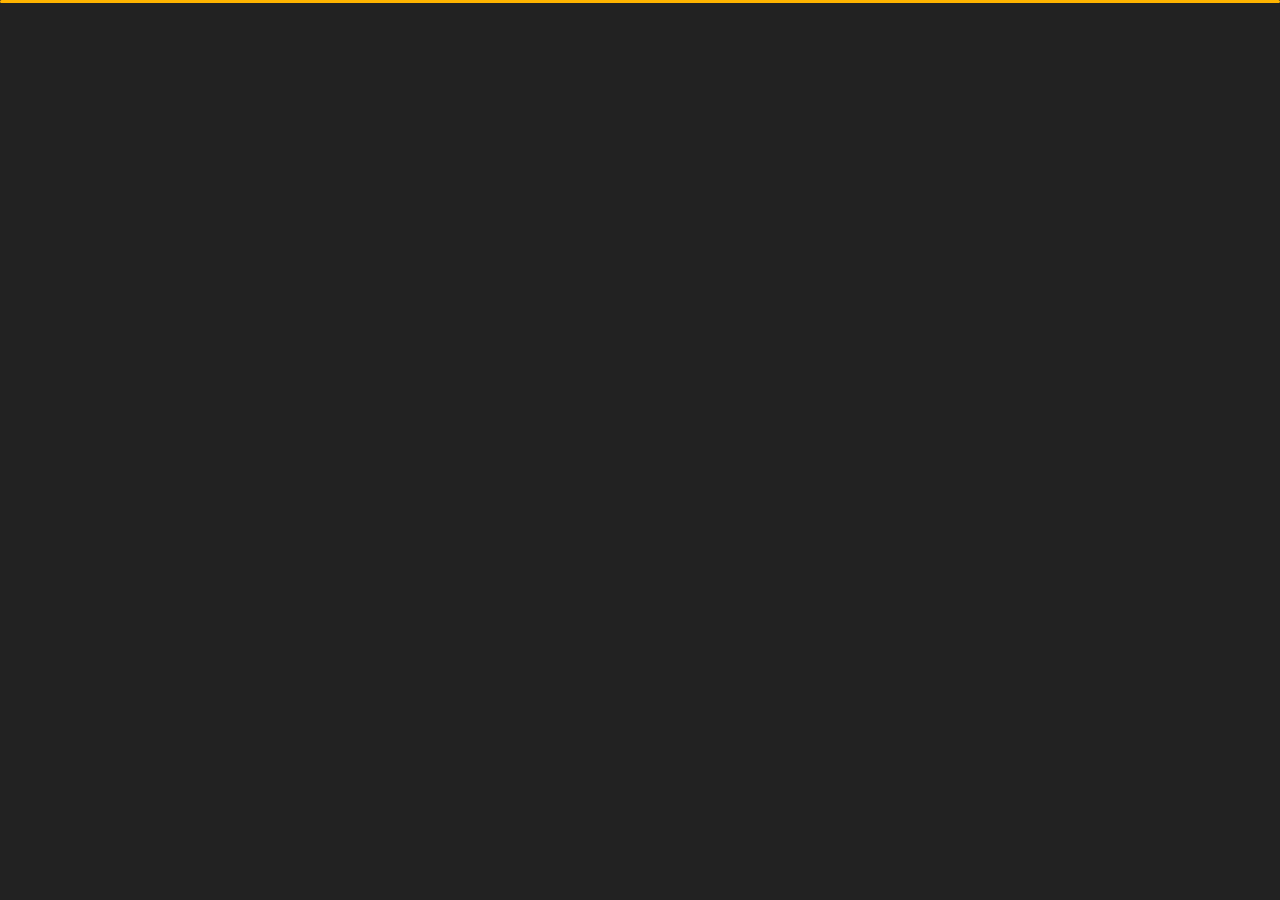
<file: contact.html>
<!DOCTYPE html>
<html lang="en">


<head>
    <meta charset="utf-8">
    <title>Contact - Personal Portfolio</title>
    <meta name="viewport" content="width=device-width, initial-scale=1">

    <!-- Template Google Fonts -->
    <link href="https://fonts.googleapis.com/css?family=Poppins:400,400i,500,500i,600,600i,700,700i,800,800i,900,900i" rel="stylesheet">
    <link href="https://fonts.googleapis.com/css?family=Open+Sans:300,400,400i,600,600i,700" rel="stylesheet">

    <!-- Template CSS Files -->
    <link href="css/bootstrap.min.css" rel="stylesheet">
    <link href="css/preloader.min.css" rel="stylesheet">
    <link href="css/circle.css" rel="stylesheet">
    <link href="css/font-awesome.min.css" rel="stylesheet">
    <link href="css/fm.revealator.jquery.min.css" rel="stylesheet">
    <link href="css/style.css" rel="stylesheet">

    <!-- CSS Skin File -->
    <link href="css/skins/yellow.css" rel="stylesheet">

    <!-- Live Style Switcher - demo only -->
    <link rel="alternate stylesheet" type="text/css" title="blue" href="css/skins/blue.css" />
    <link rel="alternate stylesheet" type="text/css" title="green" href="css/skins/green.css" />
    <link rel="alternate stylesheet" type="text/css" title="yellow" href="css/skins/yellow.css" />
    <link rel="alternate stylesheet" type="text/css" title="blueviolet" href="css/skins/blueviolet.css" />
    <link rel="alternate stylesheet" type="text/css" title="goldenrod" href="css/skins/goldenrod.css" />
    <link rel="alternate stylesheet" type="text/css" title="magenta" href="css/skins/magenta.css" />
    <link rel="alternate stylesheet" type="text/css" title="orange" href="css/skins/orange.css" />
    <link rel="alternate stylesheet" type="text/css" title="purple" href="css/skins/purple.css" />
    <link rel="alternate stylesheet" type="text/css" title="red" href="css/skins/red.css" />
    <link rel="alternate stylesheet" type="text/css" title="yellowgreen" href="css/skins/yellowgreen.css" />
    <link rel="stylesheet" type="text/css" href="css/styleswitcher.css" />

    <!-- Modernizr JS File -->
    <script src="js/modernizr.custom.js"></script>
</head>

<body class="contact">
<!-- Live Style Switcher Starts - demo only -->
<div id="switcher" class="">
    <div class="content-switcher">
        <h4>STYLE SWITCHER</h4>
        <ul>
            <li>
                <a href="#" onclick="setActiveStyleSheet('purple');" title="purple" class="color"><img src="img/styleswitcher/purple.png" alt="purple"/></a>
            </li>
            <li>
                <a href="#" onclick="setActiveStyleSheet('red');" title="red" class="color"><img src="img/styleswitcher/red.png" alt="red"/></a>
            </li>
            <li>
                <a href="#" onclick="setActiveStyleSheet('blueviolet');" title="blueviolet" class="color"><img src="img/styleswitcher/blueviolet.png" alt="blueviolet"/></a>
            </li>
            <li>
                <a href="#" onclick="setActiveStyleSheet('blue');" title="blue" class="color"><img src="img/styleswitcher/blue.png" alt="blue"/></a>
            </li>
            <li>
                <a href="#" onclick="setActiveStyleSheet('goldenrod');" title="goldenrod" class="color"><img src="img/styleswitcher/goldenrod.png" alt="goldenrod"/></a>
            </li>
            <li>
                <a href="#" onclick="setActiveStyleSheet('magenta');" title="magenta" class="color"><img src="img/styleswitcher/magenta.png" alt="magenta"/></a>
            </li>
            <li>
                <a href="#" onclick="setActiveStyleSheet('yellowgreen');" title="yellowgreen" class="color"><img src="img/styleswitcher/yellowgreen.png" alt="yellowgreen"/></a>
            </li>
            <li>
                <a href="#" onclick="setActiveStyleSheet('orange');" title="orange" class="color"><img src="img/styleswitcher/orange.png" alt="orange"/></a>
            </li>
            <li>
                <a href="#" onclick="setActiveStyleSheet('green');" title="green" class="color"><img src="img/styleswitcher/green.png" alt="green"/></a>
            </li>
            <li>
                <a href="#" onclick="setActiveStyleSheet('yellow');" title="yellow" class="color"><img src="img/styleswitcher/yellow.png" alt="yellow"/></a>
            </li>
        </ul>

        <div id="hideSwitcher">&times;</div>
    </div>
</div>
<div id="showSwitcher" class="styleSecondColor"><i class="fa fa-cog fa-spin"></i></div>
<!-- Live Style Switcher Ends - demo only -->
<!-- Header Starts -->
<header class="header" id="navbar-collapse-toggle">
    <!-- Fixed Navigation Starts -->
    <ul class="icon-menu d-none d-lg-block revealator-slideup revealator-once revealator-delay1">
        <li class="icon-box">
            <i class="fa fa-home"></i>
            <a href="index.html">
                <h2>Home</h2>
            </a>
        </li>
        <li class="icon-box">
            <i class="fa fa-user"></i>
            <a href="about.html">
                <h2>About</h2>
            </a>
        </li>
        <li class="icon-box">
            <i class="fa fa-briefcase"></i>
            <a href="portfolio.html">
                <h2>Portfolio</h2>
            </a>
        </li>
        <li class="icon-box active">
            <i class="fa fa-envelope-open"></i>
            <a href="contact.html">
                <h2>Contact</h2>
            </a>
        </li>
        <li class="icon-box">
            <i class="fa fa-comments"></i>
            <a href="blog.html">
                <h2>Blog</h2>
            </a>
        </li>
    </ul>
    <!-- Fixed Navigation Ends -->
    <!-- Mobile Menu Starts -->
    <nav role="navigation" class="d-block d-lg-none">
        <div id="menuToggle">
            <input type="checkbox" />
            <span></span>
            <span></span>
            <span></span>
            <ul class="list-unstyled" id="menu">
                <li><a href="index.html"><i class="fa fa-home"></i><span>Home</span></a></li>
                <li><a href="about.html"><i class="fa fa-user"></i><span>About</span></a></li>
                <li><a href="portfolio.html"><i class="fa fa-folder-open"></i><span>Portfolio</span></a></li>
                <li class="active"><a href="contact.html"><i class="fa fa-envelope-open"></i><span>Contact</span></a></li>
                <li><a href="blog.html"><i class="fa fa-comments"></i><span>Blog</span></a></li>
            </ul>
        </div>
    </nav>
    <!-- Mobile Menu Ends -->
</header>
<!-- Header Ends -->
<!-- Page Title Starts -->
<section class="title-section text-left text-sm-center revealator-slideup revealator-once revealator-delay1">
    <h1>get in <span>touch</span></h1>
    <span class="title-bg">contact</span>
</section>
<!-- Page Title Ends -->
<!-- Main Content Starts -->
<section class="main-content revealator-slideup revealator-once revealator-delay1">
    <div class="container">
        <div class="row">
            <!-- Left Side Starts -->
            <div class="col-12 col-lg-4">
                <h3 class="text-uppercase custom-title mb-0 ft-wt-600 pb-3">Don't be shy !</h3>
                <p class="open-sans-font mb-3">Feel free to get in touch with me. I am always open to discussing new projects, creative ideas or opportunities to be part of your visions.</p>
                <p class="open-sans-font custom-span-contact position-relative">
                    <i class="fa fa-envelope-open position-absolute"></i>
                    <span class="d-block">mail me</span>steve@mail.com
                </p>
                <p class="open-sans-font custom-span-contact position-relative">
                    <i class="fa fa-phone-square position-absolute"></i>
                    <span class="d-block">call me</span>+216 21 184 010
                </p>
                <ul class="social list-unstyled pt-1 mb-5">
                    <li class="facebook"><a title="Facebook" href="#"><i class="fa fa-facebook"></i></a>
                    </li>
                    <li class="twitter"><a title="Twitter" href="#"><i class="fa fa-twitter"></i></a>
                    </li>
                    <li class="youtube"><a title="Youtube" href="#"><i class="fa fa-youtube"></i></a>
                    </li>
                    <li class="dribbble"><a title="Dribbble" href="#"><i class="fa fa-dribbble"></i></a>
                    </li>
                </ul>
            </div>
            <!-- Left Side Ends -->
            <!-- Contact Form Starts -->
            <div class="col-12 col-lg-8">
                <form class="contactform" method="post" action="http://slimhamdi.net/tunis/dark/php/process-form.php">
                    <div class="contactform">
                        <div class="row">
                            <div class="col-12 col-md-4">
                                <input type="text" name="name" placeholder="YOUR NAME">
                            </div>
                            <div class="col-12 col-md-4">
                                <input type="email" name="email" placeholder="YOUR EMAIL">
                            </div>
                            <div class="col-12 col-md-4">
                                <input type="text" name="subject" placeholder="YOUR SUBJECT">
                            </div>
                            <div class="col-12">
                                <textarea name="message" placeholder="YOUR MESSAGE"></textarea>
                                <button type="submit" class="btn btn-contact">Send Message</button>
                            </div>
                            <div class="col-12 form-message">
                                <span class="output_message text-center font-weight-600 text-uppercase"></span>
                            </div>
                        </div>
                    </div>
                </form>
            </div>
            <!-- Contact Form Ends -->
        </div>
    </div>

</section>
<!-- Template JS Files -->
<script src="js/jquery-3.5.0.min.js"></script>
<script src="js/styleswitcher.js"></script>
<script src="js/preloader.min.js"></script>
<script src="js/fm.revealator.jquery.min.js"></script>
<script src="js/imagesloaded.pkgd.min.js"></script>
<script src="js/masonry.pkgd.min.js"></script>
<script src="js/classie.js"></script>
<script src="js/cbpGridGallery.js"></script>
<script src="js/jquery.hoverdir.js"></script>
<script src="js/popper.min.js"></script>
<script src="js/bootstrap.js"></script>
<script src="js/custom.js"></script>

</body>


</html>
</file>
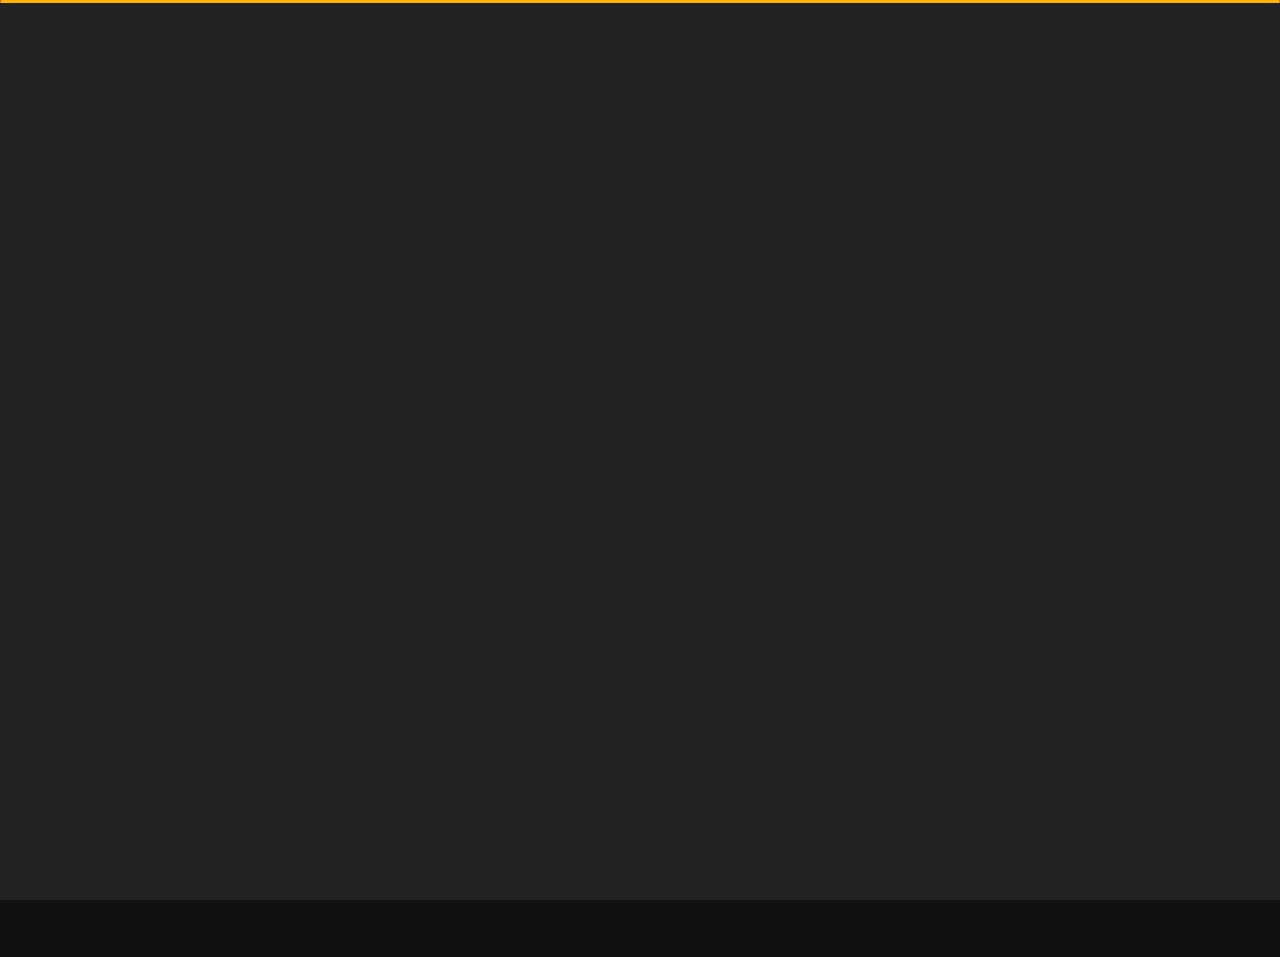
<file: portfolio.html>
<!DOCTYPE html>
<html lang="en">


<head>
    <meta charset="utf-8">
    <title>Portfolio -  Personal Portfolio</title>
    <meta name="viewport" content="width=device-width, initial-scale=1">

    <!-- Template Google Fonts -->
    <link href="https://fonts.googleapis.com/css?family=Poppins:400,400i,500,500i,600,600i,700,700i,800,800i,900,900i" rel="stylesheet">
    <link href="https://fonts.googleapis.com/css?family=Open+Sans:300,400,400i,600,600i,700" rel="stylesheet">

    <!-- Template CSS Files -->
    <link href="css/bootstrap.min.css" rel="stylesheet">
    <link href="css/preloader.min.css" rel="stylesheet">
    <link href="css/circle.css" rel="stylesheet">
    <link href="css/font-awesome.min.css" rel="stylesheet">
    <link href="css/fm.revealator.jquery.min.css" rel="stylesheet">
    <link href="css/style.css" rel="stylesheet">

    <!-- CSS Skin File -->
    <link href="css/skins/yellow.css" rel="stylesheet">

    <!-- Live Style Switcher - demo only -->
    <link rel="alternate stylesheet" type="text/css" title="blue" href="css/skins/blue.css" />
    <link rel="alternate stylesheet" type="text/css" title="green" href="css/skins/green.css" />
    <link rel="alternate stylesheet" type="text/css" title="yellow" href="css/skins/yellow.css" />
    <link rel="alternate stylesheet" type="text/css" title="blueviolet" href="css/skins/blueviolet.css" />
    <link rel="alternate stylesheet" type="text/css" title="goldenrod" href="css/skins/goldenrod.css" />
    <link rel="alternate stylesheet" type="text/css" title="magenta" href="css/skins/magenta.css" />
    <link rel="alternate stylesheet" type="text/css" title="orange" href="css/skins/orange.css" />
    <link rel="alternate stylesheet" type="text/css" title="purple" href="css/skins/purple.css" />
    <link rel="alternate stylesheet" type="text/css" title="red" href="css/skins/red.css" />
    <link rel="alternate stylesheet" type="text/css" title="yellowgreen" href="css/skins/yellowgreen.css" />
    <link rel="stylesheet" type="text/css" href="css/styleswitcher.css" />

    <!-- Modernizr JS File -->
    <script src="js/modernizr.custom.js"></script>
</head>

<body class="portfolio">
<!-- Live Style Switcher Starts - demo only -->
<div id="switcher" class="">
    <div class="content-switcher">
        <h4>STYLE SWITCHER</h4>
        <ul>
            <li>
                <a href="#" onclick="setActiveStyleSheet('purple');" title="purple" class="color"><img src="img/styleswitcher/purple.png" alt="purple"/></a>
            </li>
            <li>
                <a href="#" onclick="setActiveStyleSheet('red');" title="red" class="color"><img src="img/styleswitcher/red.png" alt="red"/></a>
            </li>
            <li>
                <a href="#" onclick="setActiveStyleSheet('blueviolet');" title="blueviolet" class="color"><img src="img/styleswitcher/blueviolet.png" alt="blueviolet"/></a>
            </li>
            <li>
                <a href="#" onclick="setActiveStyleSheet('blue');" title="blue" class="color"><img src="img/styleswitcher/blue.png" alt="blue"/></a>
            </li>
            <li>
                <a href="#" onclick="setActiveStyleSheet('goldenrod');" title="goldenrod" class="color"><img src="img/styleswitcher/goldenrod.png" alt="goldenrod"/></a>
            </li>
            <li>
                <a href="#" onclick="setActiveStyleSheet('magenta');" title="magenta" class="color"><img src="img/styleswitcher/magenta.png" alt="magenta"/></a>
            </li>
            <li>
                <a href="#" onclick="setActiveStyleSheet('yellowgreen');" title="yellowgreen" class="color"><img src="img/styleswitcher/yellowgreen.png" alt="yellowgreen"/></a>
            </li>
            <li>
                <a href="#" onclick="setActiveStyleSheet('orange');" title="orange" class="color"><img src="img/styleswitcher/orange.png" alt="orange"/></a>
            </li>
            <li>
                <a href="#" onclick="setActiveStyleSheet('green');" title="green" class="color"><img src="img/styleswitcher/green.png" alt="green"/></a>
            </li>
            <li>
                <a href="#" onclick="setActiveStyleSheet('yellow');" title="yellow" class="color"><img src="img/styleswitcher/yellow.png" alt="yellow"/></a>
            </li>
        </ul>

        <div id="hideSwitcher">&times;</div>
    </div>
</div>
<div id="showSwitcher" class="styleSecondColor"><i class="fa fa-cog fa-spin"></i></div>
<!-- Live Style Switcher Ends - demo only -->
<!-- Header Starts -->
<header class="header" id="navbar-collapse-toggle">
    <!-- Fixed Navigation Starts -->
    <ul class="icon-menu d-none d-lg-block revealator-slideup revealator-once revealator-delay1">
        <li class="icon-box">
            <i class="fa fa-home"></i>
            <a href="index.html">
                <h2>Home</h2>
            </a>
        </li>
        <li class="icon-box">
            <i class="fa fa-user"></i>
            <a href="about.html">
                <h2>About</h2>
            </a>
        </li>
        <li class="icon-box active">
            <i class="fa fa-briefcase"></i>
            <a href="portfolio.html">
                <h2>Portfolio</h2>
            </a>
        </li>
        <li class="icon-box">
            <i class="fa fa-envelope-open"></i>
            <a href="contact.html">
                <h2>Contact</h2>
            </a>
        </li>
        <li class="icon-box">
            <i class="fa fa-comments"></i>
            <a href="blog.html">
                <h2>Blog</h2>
            </a>
        </li>
    </ul>
    <!-- Fixed Navigation Ends -->
    <!-- Mobile Menu Starts -->
    <nav role="navigation" class="d-block d-lg-none">
        <div id="menuToggle">
            <input type="checkbox" />
            <span></span>
            <span></span>
            <span></span>
            <ul class="list-unstyled" id="menu">
                <li><a href="index.html"><i class="fa fa-home"></i><span>Home</span></a></li>
                <li><a href="about.html"><i class="fa fa-user"></i><span>About</span></a></li>
                <li class="active"><a href="portfolio.html"><i class="fa fa-folder-open"></i><span>Portfolio</span></a></li>
                <li><a href="contact.html"><i class="fa fa-envelope-open"></i><span>Contact</span></a></li>
                <li><a href="blog.html"><i class="fa fa-comments"></i><span>Blog</span></a></li>
            </ul>
        </div>
    </nav>
    <!-- Mobile Menu Ends -->
</header>
<!-- Header Ends -->
<!-- Page Title Starts -->
<section class="title-section text-left text-sm-center revealator-slideup revealator-once revealator-delay1">
    <h1>my <span>portfolio</span></h1>
    <span class="title-bg">works</span>
</section>
<!-- Page Title Ends -->
<!-- Main Content Starts -->
<section class="main-content text-center revealator-slideup revealator-once revealator-delay1">
    <div id="grid-gallery" class="container grid-gallery">
        <!-- Portfolio Grid Starts -->
        <section class="grid-wrap">
            <ul class="row grid">
                <!-- Portfolio Item Starts -->
                <li>
                    <figure>
                        <img src="img/projects/project-1.jpg" alt="Portolio Image" />
                        <div><span>Image Project</span></div>
                    </figure>
                </li>
                <!-- Portfolio Item Ends -->
                <!-- Portfolio Item Starts -->
                <li>
                    <figure>
                        <img src="img/projects/project-2.jpg" alt="Portolio Image" />
                        <div><span>Youtube Project</span></div>
                    </figure>
                </li>
                <!-- Portfolio Item Ends -->
                <!-- Portfolio Item Starts -->
                <li>
                    <figure>
                        <img src="img/projects/project-3.jpg" alt="Portolio Image" />
                        <div><span>Slider Project</span></div>
                    </figure>
                </li>
                <!-- Portfolio Item Ends -->
                <!-- Portfolio Item Starts -->
                <li>
                    <figure>
                        <img src="img/projects/project-4.jpg" alt="Portolio Image" />
                        <div><span>Local Video Project</span></div>
                    </figure>
                </li>
                <!-- Portfolio Item Ends -->
                <!-- Portfolio Item Starts -->
                <li>
                    <figure>
                        <img src="img/projects/project-5.jpg" alt="Portolio Image" />
                        <div><span>Image Project</span></div>
                    </figure>
                </li>
                <!-- Portfolio Item Ends -->
                <!-- Portfolio Item Starts -->
                <li>
                    <figure>
                        <img src="img/projects/project-6.jpg" alt="Portolio Image" />
                        <div><span>Image Project</span></div>
                    </figure>
                </li>
                <!-- Portfolio Item Ends -->
                <!-- Portfolio Item Starts -->
                <li>
                    <figure>
                        <img src="img/projects/project-7.jpg" alt="Portolio Image" />
                        <div><span>Image Project</span></div>
                    </figure>
                </li>
                <!-- Portfolio Item Ends -->
                <!-- Portfolio Item Starts -->
                <li>
                    <figure>
                        <img src="img/projects/project-8.jpg" alt="Portolio Image" />
                        <div><span>Image Project</span></div>
                    </figure>
                </li>
                <!-- Portfolio Item Ends -->
                <!-- Portfolio Item Starts -->
                <li>
                    <figure>
                        <img src="img/projects/project-9.jpg" alt="Portolio Image" />
                        <div><span>Image Project</span></div>
                    </figure>
                </li>
                <!-- Portfolio Item Ends -->
            </ul>
        </section>
        <!-- Portfolio Grid Ends -->
        <!-- Portfolio Details Starts -->
        <section class="slideshow">
            <ul>
                <!-- Portfolio Item Detail Starts -->
                <li>
                    <figure>
                        <!-- Project Details Starts -->
                        <figcaption>
                            <h3>Image Project</h3>
                            <div class="row open-sans-font">
                                <div class="col-12 col-sm-6 mb-2">
                                    <i class="fa fa-file-text-o pr-2"></i><span class="project-label">Project </span>: <span class="ft-wt-600 uppercase">Website</span>
                                </div>
                                <div class="col-12 col-sm-6 mb-2">
                                    <i class="fa fa-user-o pr-2"></i><span class="project-label">Client </span>: <span class="ft-wt-600 uppercase">Envato</span>
                                </div>
                                <div class="col-12 col-sm-6 mb-2">
                                    <i class="fa fa-code pr-2"></i><span class="project-label">Langages </span>: <span class="ft-wt-600 uppercase">HTML, CSS, Javascript</span>
                                </div>
                                <div class="col-12 col-sm-6 mb-2">
                                    <i class="fa fa-external-link pr-2"></i><span class="project-label">Preview </span>: <span class="ft-wt-600 uppercase"><a href="#" target="_blank">www.envato.com</a></span>
                                </div>
                            </div>
                        </figcaption>
                        <!-- Project Details Ends -->
                        <!-- Main Project Content Starts -->
                        <img src="img/projects/project-1.jpg" alt="Portolio Image" />
                        <!-- Main Project Content Ends -->
                    </figure>
                </li>
                <!-- Portfolio Item Detail Ends -->
                <!-- Portfolio Item Detail Starts -->
                <li>
                    <figure>
                        <!-- Project Details Starts -->
                        <figcaption>
                            <h3>Youtube Project</h3>
                            <div class="row open-sans-font">
                                <div class="col-6 mb-2">
                                    <i class="fa fa-file-text-o pr-2"></i><span class="project-label">Project </span>: <span class="ft-wt-600 uppercase">Video</span>
                                </div>
                                <div class="col-6 mb-2">
                                    <i class="fa fa-user-o pr-2"></i><span class="project-label">Client </span>: <span class="ft-wt-600 uppercase">Videohive</span>
                                </div>
                                <div class="col-6 mb-2">
                                    <i class="fa fa-code pr-2"></i><span class="project-label">Langages </span>: <span class="ft-wt-600 uppercase">Adobe After Effects</span>
                                </div>
                                <div class="col-6 mb-2">
                                    <i class="fa fa-external-link pr-2"></i><span class="project-label">Preview </span>: <span class="ft-wt-600 uppercase"><a href="#" target="_blank">www.videohive.net</a></span>
                                </div>
                            </div>
                        </figcaption>
                        <!-- Project Details Ends -->
                        <!-- Main Project Content Starts -->
                        <div class="videocontainer">
                            <iframe class="youtube-video" src="https://www.youtube.com/embed/7e90gBu4pas?enablejsapi=1&amp;version=3&amp;playerapiid=ytplayer" allowfullscreen></iframe>
                        </div>
                        <!-- Main Project Content Ends -->
                    </figure>
                </li>
                <!-- Portfolio Item Detail Ends -->
                <!-- Portfolio Item Detail Starts -->
                <li>
                    <figure>
                        <!-- Project Details Starts -->
                        <figcaption>
                            <h3>Slider Project</h3>
                            <div class="row open-sans-font">
                                <div class="col-6 mb-2">
                                    <i class="fa fa-file-text-o pr-2"></i><span class="project-label">Project </span>: <span class="ft-wt-600 uppercase">Website</span>
                                </div>
                                <div class="col-6 mb-2">
                                    <i class="fa fa-user-o pr-2"></i><span class="project-label">Client </span>: <span class="ft-wt-600 uppercase">Themeforest</span>
                                </div>
                                <div class="col-6 mb-2">
                                    <i class="fa fa-code pr-2"></i><span class="project-label">Langages </span>: <span class="ft-wt-600 uppercase">HTML, CSS, Javascript</span>
                                </div>
                                <div class="col-6 mb-2">
                                    <i class="fa fa-external-link pr-2"></i><span class="project-label">Preview </span>: <span class="ft-wt-600 uppercase"><a href="#" target="_blank">www.themeforest.net</a></span>
                                </div>
                            </div>
                        </figcaption>
                        <!-- Project Details Ends -->
                        <!-- Main Project Content Starts -->
                        <div id="slider" class="carousel slide portfolio-slider" data-ride="carousel" data-interval="false">
                            <ol class="carousel-indicators">
                                <li data-target="#slider" data-slide-to="0" class="active"></li>
                                <li data-target="#slider" data-slide-to="1"></li>
                                <li data-target="#slider" data-slide-to="2"></li>
                            </ol>
                            <!-- The slideshow -->
                            <div class="carousel-inner">
                                <div class="carousel-item active">
                                    <img src="img/projects/project-3.jpg" alt="slide 1">
                                </div>
                                <div class="carousel-item">
                                    <img src="img/projects/project-2.jpg" alt="slide 2">
                                </div>
                                <div class="carousel-item">
                                    <img src="img/projects/project-1.jpg" alt="slide 3">
                                </div>
                            </div>
                        </div>
                        <!-- Main Project Content Ends -->
                    </figure>
                </li>
                <!-- Portfolio Item Detail Ends -->
                <!-- Portfolio Item Detail Starts -->
                <li>
                    <figure>
                        <!-- Project Details Starts -->
                        <figcaption>
                            <h3>Local Video Project</h3>
                            <div class="row open-sans-font">
                                <div class="col-6 mb-2">
                                    <i class="fa fa-file-text-o pr-2"></i><span class="project-label">Project </span>: <span class="ft-wt-600 uppercase">Video</span>
                                </div>
                                <div class="col-6 mb-2">
                                    <i class="fa fa-user-o pr-2"></i><span class="project-label">Client </span>: <span class="ft-wt-600 uppercase">Videohive</span>
                                </div>
                                <div class="col-6 mb-2">
                                    <i class="fa fa-code pr-2"></i><span class="project-label">Langages </span>: <span class="ft-wt-600 uppercase">Adobe Premium</span>
                                </div>
                                <div class="col-6 mb-2">
                                    <i class="fa fa-external-link pr-2"></i><span class="project-label">Preview </span>: <span class="ft-wt-600 uppercase"><a href="#" target="_blank">www.envato.com</a></span>
                                </div>
                            </div>
                        </figcaption>
                        <!-- Project Details Ends -->
                        <!-- Main Project Content Starts -->
                        <video id="video" class="responsive-video" controls poster="img/projects/project-1.jpg">
                            <source src="img/projects/video.mp4" type="video/mp4">
                        </video>
                        <!-- Main Project Content Ends -->
                    </figure>
                </li>
                <!-- Portfolio Item Detail Ends -->
                <!-- Portfolio Item Detail Starts -->
                <li>
                    <figure>
                        <!-- Project Details Starts -->
                        <figcaption>
                            <h3>Image Project</h3>
                            <div class="row open-sans-font">
                                <div class="col-6 mb-2">
                                    <i class="fa fa-file-text-o pr-2"></i><span class="project-label">Project </span>: <span class="ft-wt-600 uppercase">Website</span>
                                </div>
                                <div class="col-6 mb-2">
                                    <i class="fa fa-user-o pr-2"></i><span class="project-label">Client </span>: <span class="ft-wt-600 uppercase">Envato</span>
                                </div>
                                <div class="col-6 mb-2">
                                    <i class="fa fa-code pr-2"></i><span class="project-label">Langages </span>: <span class="ft-wt-600 uppercase">HTML, CSS, Javascript</span>
                                </div>
                                <div class="col-6 mb-2">
                                    <i class="fa fa-external-link pr-2"></i><span class="project-label">Preview </span>: <span class="ft-wt-600 uppercase"><a href="#" target="_blank">www.envato.com</a></span>
                                </div>
                            </div>
                        </figcaption>
                        <!-- Project Details Ends -->
                        <!-- Main Project Content Starts -->
                        <img src="img/projects/project-5.jpg" alt="Portolio Image" />
                        <!-- Main Project Content Ends -->
                    </figure>
                </li>
                <!-- Portfolio Item Detail Ends -->
                <!-- Portfolio Item Detail Starts -->
                <li>
                    <figure>
                        <!-- Project Details Starts -->
                        <figcaption>
                            <h3>Image Project</h3>
                            <div class="row open-sans-font">
                                <div class="col-6 mb-2">
                                    <i class="fa fa-file-text-o pr-2"></i><span class="project-label">Project </span>: <span class="ft-wt-600 uppercase">Website</span>
                                </div>
                                <div class="col-6 mb-2">
                                    <i class="fa fa-user-o pr-2"></i><span class="project-label">Client </span>: <span class="ft-wt-600 uppercase">Envato</span>
                                </div>
                                <div class="col-6 mb-2">
                                    <i class="fa fa-code pr-2"></i><span class="project-label">Langages </span>: <span class="ft-wt-600 uppercase">HTML, CSS, Javascript</span>
                                </div>
                                <div class="col-6 mb-2">
                                    <i class="fa fa-external-link pr-2"></i><span class="project-label">Preview </span>: <span class="ft-wt-600 uppercase"><a href="#" target="_blank">www.envato.com</a></span>
                                </div>
                            </div>
                        </figcaption>
                        <!-- Project Details Ends -->
                        <!-- Main Project Content Starts -->
                        <img src="img/projects/project-6.jpg" alt="Portolio Image" />
                        <!-- Main Project Content Ends -->
                    </figure>
                </li>
                <!-- Portfolio Item Detail Ends -->
                <!-- Portfolio Item Detail Starts -->
                <li>
                    <figure>
                        <!-- Project Details Starts -->
                        <figcaption>
                            <h3>Image Project</h3>
                            <div class="row open-sans-font">
                                <div class="col-6 mb-2">
                                    <i class="fa fa-file-text-o pr-2"></i><span class="project-label">Project </span>: <span class="ft-wt-600 uppercase">Website</span>
                                </div>
                                <div class="col-6 mb-2">
                                    <i class="fa fa-user-o pr-2"></i><span class="project-label">Client </span>: <span class="ft-wt-600 uppercase">Envato</span>
                                </div>
                                <div class="col-6 mb-2">
                                    <i class="fa fa-code pr-2"></i><span class="project-label">Langages </span>: <span class="ft-wt-600 uppercase">HTML, CSS, Javascript</span>
                                </div>
                                <div class="col-6 mb-2">
                                    <i class="fa fa-external-link pr-2"></i><span class="project-label">Preview </span>: <span class="ft-wt-600 uppercase"><a href="#" target="_blank">www.envato.com</a></span>
                                </div>
                            </div>
                        </figcaption>
                        <!-- Project Details Ends -->
                        <!-- Main Project Content Starts -->
                        <img src="img/projects/project-7.jpg" alt="Portolio Image" />
                        <!-- Main Project Content Ends -->
                    </figure>
                </li>
                <!-- Portfolio Item Detail Ends -->
                <!-- Portfolio Item Detail Starts -->
                <li>
                    <figure>
                        <!-- Project Details Starts -->
                        <figcaption>
                            <h3>Image Project</h3>
                            <div class="row open-sans-font">
                                <div class="col-6 mb-2">
                                    <i class="fa fa-file-text-o pr-2"></i><span class="project-label">Project </span>: <span class="ft-wt-600 uppercase">Website</span>
                                </div>
                                <div class="col-6 mb-2">
                                    <i class="fa fa-user-o pr-2"></i><span class="project-label">Client </span>: <span class="ft-wt-600 uppercase">Envato</span>
                                </div>
                                <div class="col-6 mb-2">
                                    <i class="fa fa-code pr-2"></i><span class="project-label">Langages </span>: <span class="ft-wt-600 uppercase">HTML, CSS, Javascript</span>
                                </div>
                                <div class="col-6 mb-2">
                                    <i class="fa fa-external-link pr-2"></i><span class="project-label">Preview </span>: <span class="ft-wt-600 uppercase"><a href="#" target="_blank">www.envato.com</a></span>
                                </div>
                            </div>
                        </figcaption>
                        <!-- Project Details Ends -->
                        <!-- Main Project Content Starts -->
                        <img src="img/projects/project-8.jpg" alt="Portolio Image" />
                        <!-- Main Project Content Ends -->
                    </figure>
                </li>
                <!-- Portfolio Item Detail Ends -->
                <!-- Portfolio Item Detail Starts -->
                <li>
                    <figure>
                        <!-- Project Details Starts -->
                        <figcaption>
                            <h3>Image Project</h3>
                            <div class="row open-sans-font">
                                <div class="col-6 mb-2">
                                    <i class="fa fa-file-text-o pr-2"></i><span class="project-label">Project </span>: <span class="ft-wt-600 uppercase">Website</span>
                                </div>
                                <div class="col-6 mb-2">
                                    <i class="fa fa-user-o pr-2"></i><span class="project-label">Client </span>: <span class="ft-wt-600 uppercase">Envato</span>
                                </div>
                                <div class="col-6 mb-2">
                                    <i class="fa fa-code pr-2"></i><span class="project-label">Langages </span>: <span class="ft-wt-600 uppercase">HTML, CSS, Javascript</span>
                                </div>
                                <div class="col-6 mb-2">
                                    <i class="fa fa-external-link pr-2"></i><span class="project-label">Preview </span>: <span class="ft-wt-600 uppercase"><a href="#" target="_blank">www.envato.com</a></span>
                                </div>
                            </div>
                        </figcaption>
                        <!-- Project Details Ends -->
                        <!-- Main Project Content Starts -->
                        <img src="img/projects/project-9.jpg" alt="Portolio Image" />
                        <!-- Main Project Content Ends -->
                    </figure>
                </li>
                <!-- Portfolio Item Detail Ends -->
            </ul>
            <!-- Portfolio Navigation Starts -->
            <nav>
                <span class="icon nav-prev"><img src="img/projects/navigation/left-arrow.png" alt="previous"></span>
                <span class="icon nav-next"><img src="img/projects/navigation/right-arrow.png" alt="next"></span>
                <span class="nav-close"><img src="img/projects/navigation/close-button.png" alt="close"> </span>
            </nav>
            <!-- Portfolio Navigation Ends -->
        </section>
    </div>
</section>
<!-- Main Content Ends -->

<!-- Template JS Files -->
<script src="js/jquery-3.5.0.min.js"></script>
<script src="js/styleswitcher.js"></script>
<script src="js/preloader.min.js"></script>
<script src="js/fm.revealator.jquery.min.js"></script>
<script src="js/imagesloaded.pkgd.min.js"></script>
<script src="js/masonry.pkgd.min.js"></script>
<script src="js/classie.js"></script>
<script src="js/cbpGridGallery.js"></script>
<script src="js/jquery.hoverdir.js"></script>
<script src="js/popper.min.js"></script>
<script src="js/bootstrap.js"></script>
<script src="js/custom.js"></script>

</body>

</html>
</file>
<file: css/circle.css>
.rect-auto,
.c100.p51 .slice,
.c100.p52 .slice,
.c100.p53 .slice,
.c100.p54 .slice,
.c100.p55 .slice,
.c100.p56 .slice,
.c100.p57 .slice,
.c100.p58 .slice,
.c100.p59 .slice,
.c100.p60 .slice,
.c100.p61 .slice,
.c100.p62 .slice,
.c100.p63 .slice,
.c100.p64 .slice,
.c100.p65 .slice,
.c100.p66 .slice,
.c100.p67 .slice,
.c100.p68 .slice,
.c100.p69 .slice,
.c100.p70 .slice,
.c100.p71 .slice,
.c100.p72 .slice,
.c100.p73 .slice,
.c100.p74 .slice,
.c100.p75 .slice,
.c100.p76 .slice,
.c100.p77 .slice,
.c100.p78 .slice,
.c100.p79 .slice,
.c100.p80 .slice,
.c100.p81 .slice,
.c100.p82 .slice,
.c100.p83 .slice,
.c100.p84 .slice,
.c100.p85 .slice,
.c100.p86 .slice,
.c100.p87 .slice,
.c100.p88 .slice,
.c100.p89 .slice,
.c100.p90 .slice,
.c100.p91 .slice,
.c100.p92 .slice,
.c100.p93 .slice,
.c100.p94 .slice,
.c100.p95 .slice,
.c100.p96 .slice,
.c100.p97 .slice,
.c100.p98 .slice,
.c100.p99 .slice,
.c100.p100 .slice {
  clip: rect(auto, auto, auto, auto);
}
.pie,
.c100 .bar,
.c100.p51 .fill,
.c100.p52 .fill,
.c100.p53 .fill,
.c100.p54 .fill,
.c100.p55 .fill,
.c100.p56 .fill,
.c100.p57 .fill,
.c100.p58 .fill,
.c100.p59 .fill,
.c100.p60 .fill,
.c100.p61 .fill,
.c100.p62 .fill,
.c100.p63 .fill,
.c100.p64 .fill,
.c100.p65 .fill,
.c100.p66 .fill,
.c100.p67 .fill,
.c100.p68 .fill,
.c100.p69 .fill,
.c100.p70 .fill,
.c100.p71 .fill,
.c100.p72 .fill,
.c100.p73 .fill,
.c100.p74 .fill,
.c100.p75 .fill,
.c100.p76 .fill,
.c100.p77 .fill,
.c100.p78 .fill,
.c100.p79 .fill,
.c100.p80 .fill,
.c100.p81 .fill,
.c100.p82 .fill,
.c100.p83 .fill,
.c100.p84 .fill,
.c100.p85 .fill,
.c100.p86 .fill,
.c100.p87 .fill,
.c100.p88 .fill,
.c100.p89 .fill,
.c100.p90 .fill,
.c100.p91 .fill,
.c100.p92 .fill,
.c100.p93 .fill,
.c100.p94 .fill,
.c100.p95 .fill,
.c100.p96 .fill,
.c100.p97 .fill,
.c100.p98 .fill,
.c100.p99 .fill,
.c100.p100 .fill {
  position: absolute;
  border: 0.08em solid #307bbb;
  width: 0.84em;
  height: 0.84em;
  clip: rect(0em, 0.5em, 1em, 0em);
  border-radius: 50%;
  -webkit-transform: rotate(0deg);
  -moz-transform: rotate(0deg);
  -ms-transform: rotate(0deg);
  -o-transform: rotate(0deg);
  transform: rotate(0deg);
}
.pie-fill,
.c100.p51 .bar:after,
.c100.p51 .fill,
.c100.p52 .bar:after,
.c100.p52 .fill,
.c100.p53 .bar:after,
.c100.p53 .fill,
.c100.p54 .bar:after,
.c100.p54 .fill,
.c100.p55 .bar:after,
.c100.p55 .fill,
.c100.p56 .bar:after,
.c100.p56 .fill,
.c100.p57 .bar:after,
.c100.p57 .fill,
.c100.p58 .bar:after,
.c100.p58 .fill,
.c100.p59 .bar:after,
.c100.p59 .fill,
.c100.p60 .bar:after,
.c100.p60 .fill,
.c100.p61 .bar:after,
.c100.p61 .fill,
.c100.p62 .bar:after,
.c100.p62 .fill,
.c100.p63 .bar:after,
.c100.p63 .fill,
.c100.p64 .bar:after,
.c100.p64 .fill,
.c100.p65 .bar:after,
.c100.p65 .fill,
.c100.p66 .bar:after,
.c100.p66 .fill,
.c100.p67 .bar:after,
.c100.p67 .fill,
.c100.p68 .bar:after,
.c100.p68 .fill,
.c100.p69 .bar:after,
.c100.p69 .fill,
.c100.p70 .bar:after,
.c100.p70 .fill,
.c100.p71 .bar:after,
.c100.p71 .fill,
.c100.p72 .bar:after,
.c100.p72 .fill,
.c100.p73 .bar:after,
.c100.p73 .fill,
.c100.p74 .bar:after,
.c100.p74 .fill,
.c100.p75 .bar:after,
.c100.p75 .fill,
.c100.p76 .bar:after,
.c100.p76 .fill,
.c100.p77 .bar:after,
.c100.p77 .fill,
.c100.p78 .bar:after,
.c100.p78 .fill,
.c100.p79 .bar:after,
.c100.p79 .fill,
.c100.p80 .bar:after,
.c100.p80 .fill,
.c100.p81 .bar:after,
.c100.p81 .fill,
.c100.p82 .bar:after,
.c100.p82 .fill,
.c100.p83 .bar:after,
.c100.p83 .fill,
.c100.p84 .bar:after,
.c100.p84 .fill,
.c100.p85 .bar:after,
.c100.p85 .fill,
.c100.p86 .bar:after,
.c100.p86 .fill,
.c100.p87 .bar:after,
.c100.p87 .fill,
.c100.p88 .bar:after,
.c100.p88 .fill,
.c100.p89 .bar:after,
.c100.p89 .fill,
.c100.p90 .bar:after,
.c100.p90 .fill,
.c100.p91 .bar:after,
.c100.p91 .fill,
.c100.p92 .bar:after,
.c100.p92 .fill,
.c100.p93 .bar:after,
.c100.p93 .fill,
.c100.p94 .bar:after,
.c100.p94 .fill,
.c100.p95 .bar:after,
.c100.p95 .fill,
.c100.p96 .bar:after,
.c100.p96 .fill,
.c100.p97 .bar:after,
.c100.p97 .fill,
.c100.p98 .bar:after,
.c100.p98 .fill,
.c100.p99 .bar:after,
.c100.p99 .fill,
.c100.p100 .bar:after,
.c100.p100 .fill {
  -webkit-transform: rotate(180deg);
  -moz-transform: rotate(180deg);
  -ms-transform: rotate(180deg);
  -o-transform: rotate(180deg);
  transform: rotate(180deg);
}
.c100 {
  position: relative;
  font-size: 120px;
  width: 1em;
  height: 1em;
  border-radius: 50%;
  float: left;
  margin: 0 0.1em 0.1em 0;
  background-color: #cccccc;
}
.c100 *,
.c100 *:before,
.c100 *:after {
  -webkit-box-sizing: content-box;
  -moz-box-sizing: content-box;
  box-sizing: content-box;
}
.c100.center {
  float: none;
  margin: 0 auto;
}
.c100.big {
  font-size: 240px;
}
.c100.small {
  font-size: 80px;
}
.c100 > span {
  position: absolute;
  width: 100%;
  z-index: 1;
  left: 0;
  top: 0;
  width: 5em;
  line-height: 5em;
  font-size: 0.2em;
  color: #cccccc;
  display: block;
  text-align: center;
  white-space: nowrap;
  -webkit-transition-property: all;
  -moz-transition-property: all;
  -o-transition-property: all;
  transition-property: all;
  -webkit-transition-duration: 0.2s;
  -moz-transition-duration: 0.2s;
  -o-transition-duration: 0.2s;
  transition-duration: 0.2s;
  -webkit-transition-timing-function: ease-out;
  -moz-transition-timing-function: ease-out;
  -o-transition-timing-function: ease-out;
  transition-timing-function: ease-out;
}
.c100:after {
  position: absolute;
  top: 0.08em;
  left: 0.08em;
  display: block;
  content: " ";
  border-radius: 50%;
  background-color: #f5f5f5;
  width: 0.84em;
  height: 0.84em;
  -webkit-transition-property: all;
  -moz-transition-property: all;
  -o-transition-property: all;
  transition-property: all;
  -webkit-transition-duration: 0.2s;
  -moz-transition-duration: 0.2s;
  -o-transition-duration: 0.2s;
  transition-duration: 0.2s;
  -webkit-transition-timing-function: ease-in;
  -moz-transition-timing-function: ease-in;
  -o-transition-timing-function: ease-in;
  transition-timing-function: ease-in;
}
.c100 .slice {
  position: absolute;
  width: 1em;
  height: 1em;
  clip: rect(0em, 1em, 1em, 0.5em);
}
.c100.p1 .bar {
  -webkit-transform: rotate(3.6deg);
  -moz-transform: rotate(3.6deg);
  -ms-transform: rotate(3.6deg);
  -o-transform: rotate(3.6deg);
  transform: rotate(3.6deg);
}
.c100.p2 .bar {
  -webkit-transform: rotate(7.2deg);
  -moz-transform: rotate(7.2deg);
  -ms-transform: rotate(7.2deg);
  -o-transform: rotate(7.2deg);
  transform: rotate(7.2deg);
}
.c100.p3 .bar {
  -webkit-transform: rotate(10.8deg);
  -moz-transform: rotate(10.8deg);
  -ms-transform: rotate(10.8deg);
  -o-transform: rotate(10.8deg);
  transform: rotate(10.8deg);
}
.c100.p4 .bar {
  -webkit-transform: rotate(14.4deg);
  -moz-transform: rotate(14.4deg);
  -ms-transform: rotate(14.4deg);
  -o-transform: rotate(14.4deg);
  transform: rotate(14.4deg);
}
.c100.p5 .bar {
  -webkit-transform: rotate(18deg);
  -moz-transform: rotate(18deg);
  -ms-transform: rotate(18deg);
  -o-transform: rotate(18deg);
  transform: rotate(18deg);
}
.c100.p6 .bar {
  -webkit-transform: rotate(21.6deg);
  -moz-transform: rotate(21.6deg);
  -ms-transform: rotate(21.6deg);
  -o-transform: rotate(21.6deg);
  transform: rotate(21.6deg);
}
.c100.p7 .bar {
  -webkit-transform: rotate(25.2deg);
  -moz-transform: rotate(25.2deg);
  -ms-transform: rotate(25.2deg);
  -o-transform: rotate(25.2deg);
  transform: rotate(25.2deg);
}
.c100.p8 .bar {
  -webkit-transform: rotate(28.8deg);
  -moz-transform: rotate(28.8deg);
  -ms-transform: rotate(28.8deg);
  -o-transform: rotate(28.8deg);
  transform: rotate(28.8deg);
}
.c100.p9 .bar {
  -webkit-transform: rotate(32.4deg);
  -moz-transform: rotate(32.4deg);
  -ms-transform: rotate(32.4deg);
  -o-transform: rotate(32.4deg);
  transform: rotate(32.4deg);
}
.c100.p10 .bar {
  -webkit-transform: rotate(36deg);
  -moz-transform: rotate(36deg);
  -ms-transform: rotate(36deg);
  -o-transform: rotate(36deg);
  transform: rotate(36deg);
}
.c100.p11 .bar {
  -webkit-transform: rotate(39.6deg);
  -moz-transform: rotate(39.6deg);
  -ms-transform: rotate(39.6deg);
  -o-transform: rotate(39.6deg);
  transform: rotate(39.6deg);
}
.c100.p12 .bar {
  -webkit-transform: rotate(43.2deg);
  -moz-transform: rotate(43.2deg);
  -ms-transform: rotate(43.2deg);
  -o-transform: rotate(43.2deg);
  transform: rotate(43.2deg);
}
.c100.p13 .bar {
  -webkit-transform: rotate(46.800000000000004deg);
  -moz-transform: rotate(46.800000000000004deg);
  -ms-transform: rotate(46.800000000000004deg);
  -o-transform: rotate(46.800000000000004deg);
  transform: rotate(46.800000000000004deg);
}
.c100.p14 .bar {
  -webkit-transform: rotate(50.4deg);
  -moz-transform: rotate(50.4deg);
  -ms-transform: rotate(50.4deg);
  -o-transform: rotate(50.4deg);
  transform: rotate(50.4deg);
}
.c100.p15 .bar {
  -webkit-transform: rotate(54deg);
  -moz-transform: rotate(54deg);
  -ms-transform: rotate(54deg);
  -o-transform: rotate(54deg);
  transform: rotate(54deg);
}
.c100.p16 .bar {
  -webkit-transform: rotate(57.6deg);
  -moz-transform: rotate(57.6deg);
  -ms-transform: rotate(57.6deg);
  -o-transform: rotate(57.6deg);
  transform: rotate(57.6deg);
}
.c100.p17 .bar {
  -webkit-transform: rotate(61.2deg);
  -moz-transform: rotate(61.2deg);
  -ms-transform: rotate(61.2deg);
  -o-transform: rotate(61.2deg);
  transform: rotate(61.2deg);
}
.c100.p18 .bar {
  -webkit-transform: rotate(64.8deg);
  -moz-transform: rotate(64.8deg);
  -ms-transform: rotate(64.8deg);
  -o-transform: rotate(64.8deg);
  transform: rotate(64.8deg);
}
.c100.p19 .bar {
  -webkit-transform: rotate(68.4deg);
  -moz-transform: rotate(68.4deg);
  -ms-transform: rotate(68.4deg);
  -o-transform: rotate(68.4deg);
  transform: rotate(68.4deg);
}
.c100.p20 .bar {
  -webkit-transform: rotate(72deg);
  -moz-transform: rotate(72deg);
  -ms-transform: rotate(72deg);
  -o-transform: rotate(72deg);
  transform: rotate(72deg);
}
.c100.p21 .bar {
  -webkit-transform: rotate(75.60000000000001deg);
  -moz-transform: rotate(75.60000000000001deg);
  -ms-transform: rotate(75.60000000000001deg);
  -o-transform: rotate(75.60000000000001deg);
  transform: rotate(75.60000000000001deg);
}
.c100.p22 .bar {
  -webkit-transform: rotate(79.2deg);
  -moz-transform: rotate(79.2deg);
  -ms-transform: rotate(79.2deg);
  -o-transform: rotate(79.2deg);
  transform: rotate(79.2deg);
}
.c100.p23 .bar {
  -webkit-transform: rotate(82.8deg);
  -moz-transform: rotate(82.8deg);
  -ms-transform: rotate(82.8deg);
  -o-transform: rotate(82.8deg);
  transform: rotate(82.8deg);
}
.c100.p24 .bar {
  -webkit-transform: rotate(86.4deg);
  -moz-transform: rotate(86.4deg);
  -ms-transform: rotate(86.4deg);
  -o-transform: rotate(86.4deg);
  transform: rotate(86.4deg);
}
.c100.p25 .bar {
  -webkit-transform: rotate(90deg);
  -moz-transform: rotate(90deg);
  -ms-transform: rotate(90deg);
  -o-transform: rotate(90deg);
  transform: rotate(90deg);
}
.c100.p26 .bar {
  -webkit-transform: rotate(93.60000000000001deg);
  -moz-transform: rotate(93.60000000000001deg);
  -ms-transform: rotate(93.60000000000001deg);
  -o-transform: rotate(93.60000000000001deg);
  transform: rotate(93.60000000000001deg);
}
.c100.p27 .bar {
  -webkit-transform: rotate(97.2deg);
  -moz-transform: rotate(97.2deg);
  -ms-transform: rotate(97.2deg);
  -o-transform: rotate(97.2deg);
  transform: rotate(97.2deg);
}
.c100.p28 .bar {
  -webkit-transform: rotate(100.8deg);
  -moz-transform: rotate(100.8deg);
  -ms-transform: rotate(100.8deg);
  -o-transform: rotate(100.8deg);
  transform: rotate(100.8deg);
}
.c100.p29 .bar {
  -webkit-transform: rotate(104.4deg);
  -moz-transform: rotate(104.4deg);
  -ms-transform: rotate(104.4deg);
  -o-transform: rotate(104.4deg);
  transform: rotate(104.4deg);
}
.c100.p30 .bar {
  -webkit-transform: rotate(108deg);
  -moz-transform: rotate(108deg);
  -ms-transform: rotate(108deg);
  -o-transform: rotate(108deg);
  transform: rotate(108deg);
}
.c100.p31 .bar {
  -webkit-transform: rotate(111.60000000000001deg);
  -moz-transform: rotate(111.60000000000001deg);
  -ms-transform: rotate(111.60000000000001deg);
  -o-transform: rotate(111.60000000000001deg);
  transform: rotate(111.60000000000001deg);
}
.c100.p32 .bar {
  -webkit-transform: rotate(115.2deg);
  -moz-transform: rotate(115.2deg);
  -ms-transform: rotate(115.2deg);
  -o-transform: rotate(115.2deg);
  transform: rotate(115.2deg);
}
.c100.p33 .bar {
  -webkit-transform: rotate(118.8deg);
  -moz-transform: rotate(118.8deg);
  -ms-transform: rotate(118.8deg);
  -o-transform: rotate(118.8deg);
  transform: rotate(118.8deg);
}
.c100.p34 .bar {
  -webkit-transform: rotate(122.4deg);
  -moz-transform: rotate(122.4deg);
  -ms-transform: rotate(122.4deg);
  -o-transform: rotate(122.4deg);
  transform: rotate(122.4deg);
}
.c100.p35 .bar {
  -webkit-transform: rotate(126deg);
  -moz-transform: rotate(126deg);
  -ms-transform: rotate(126deg);
  -o-transform: rotate(126deg);
  transform: rotate(126deg);
}
.c100.p36 .bar {
  -webkit-transform: rotate(129.6deg);
  -moz-transform: rotate(129.6deg);
  -ms-transform: rotate(129.6deg);
  -o-transform: rotate(129.6deg);
  transform: rotate(129.6deg);
}
.c100.p37 .bar {
  -webkit-transform: rotate(133.20000000000002deg);
  -moz-transform: rotate(133.20000000000002deg);
  -ms-transform: rotate(133.20000000000002deg);
  -o-transform: rotate(133.20000000000002deg);
  transform: rotate(133.20000000000002deg);
}
.c100.p38 .bar {
  -webkit-transform: rotate(136.8deg);
  -moz-transform: rotate(136.8deg);
  -ms-transform: rotate(136.8deg);
  -o-transform: rotate(136.8deg);
  transform: rotate(136.8deg);
}
.c100.p39 .bar {
  -webkit-transform: rotate(140.4deg);
  -moz-transform: rotate(140.4deg);
  -ms-transform: rotate(140.4deg);
  -o-transform: rotate(140.4deg);
  transform: rotate(140.4deg);
}
.c100.p40 .bar {
  -webkit-transform: rotate(144deg);
  -moz-transform: rotate(144deg);
  -ms-transform: rotate(144deg);
  -o-transform: rotate(144deg);
  transform: rotate(144deg);
}
.c100.p41 .bar {
  -webkit-transform: rotate(147.6deg);
  -moz-transform: rotate(147.6deg);
  -ms-transform: rotate(147.6deg);
  -o-transform: rotate(147.6deg);
  transform: rotate(147.6deg);
}
.c100.p42 .bar {
  -webkit-transform: rotate(151.20000000000002deg);
  -moz-transform: rotate(151.20000000000002deg);
  -ms-transform: rotate(151.20000000000002deg);
  -o-transform: rotate(151.20000000000002deg);
  transform: rotate(151.20000000000002deg);
}
.c100.p43 .bar {
  -webkit-transform: rotate(154.8deg);
  -moz-transform: rotate(154.8deg);
  -ms-transform: rotate(154.8deg);
  -o-transform: rotate(154.8deg);
  transform: rotate(154.8deg);
}
.c100.p44 .bar {
  -webkit-transform: rotate(158.4deg);
  -moz-transform: rotate(158.4deg);
  -ms-transform: rotate(158.4deg);
  -o-transform: rotate(158.4deg);
  transform: rotate(158.4deg);
}
.c100.p45 .bar {
  -webkit-transform: rotate(162deg);
  -moz-transform: rotate(162deg);
  -ms-transform: rotate(162deg);
  -o-transform: rotate(162deg);
  transform: rotate(162deg);
}
.c100.p46 .bar {
  -webkit-transform: rotate(165.6deg);
  -moz-transform: rotate(165.6deg);
  -ms-transform: rotate(165.6deg);
  -o-transform: rotate(165.6deg);
  transform: rotate(165.6deg);
}
.c100.p47 .bar {
  -webkit-transform: rotate(169.20000000000002deg);
  -moz-transform: rotate(169.20000000000002deg);
  -ms-transform: rotate(169.20000000000002deg);
  -o-transform: rotate(169.20000000000002deg);
  transform: rotate(169.20000000000002deg);
}
.c100.p48 .bar {
  -webkit-transform: rotate(172.8deg);
  -moz-transform: rotate(172.8deg);
  -ms-transform: rotate(172.8deg);
  -o-transform: rotate(172.8deg);
  transform: rotate(172.8deg);
}
.c100.p49 .bar {
  -webkit-transform: rotate(176.4deg);
  -moz-transform: rotate(176.4deg);
  -ms-transform: rotate(176.4deg);
  -o-transform: rotate(176.4deg);
  transform: rotate(176.4deg);
}
.c100.p50 .bar {
  -webkit-transform: rotate(180deg);
  -moz-transform: rotate(180deg);
  -ms-transform: rotate(180deg);
  -o-transform: rotate(180deg);
  transform: rotate(180deg);
}
.c100.p51 .bar {
  -webkit-transform: rotate(183.6deg);
  -moz-transform: rotate(183.6deg);
  -ms-transform: rotate(183.6deg);
  -o-transform: rotate(183.6deg);
  transform: rotate(183.6deg);
}
.c100.p52 .bar {
  -webkit-transform: rotate(187.20000000000002deg);
  -moz-transform: rotate(187.20000000000002deg);
  -ms-transform: rotate(187.20000000000002deg);
  -o-transform: rotate(187.20000000000002deg);
  transform: rotate(187.20000000000002deg);
}
.c100.p53 .bar {
  -webkit-transform: rotate(190.8deg);
  -moz-transform: rotate(190.8deg);
  -ms-transform: rotate(190.8deg);
  -o-transform: rotate(190.8deg);
  transform: rotate(190.8deg);
}
.c100.p54 .bar {
  -webkit-transform: rotate(194.4deg);
  -moz-transform: rotate(194.4deg);
  -ms-transform: rotate(194.4deg);
  -o-transform: rotate(194.4deg);
  transform: rotate(194.4deg);
}
.c100.p55 .bar {
  -webkit-transform: rotate(198deg);
  -moz-transform: rotate(198deg);
  -ms-transform: rotate(198deg);
  -o-transform: rotate(198deg);
  transform: rotate(198deg);
}
.c100.p56 .bar {
  -webkit-transform: rotate(201.6deg);
  -moz-transform: rotate(201.6deg);
  -ms-transform: rotate(201.6deg);
  -o-transform: rotate(201.6deg);
  transform: rotate(201.6deg);
}
.c100.p57 .bar {
  -webkit-transform: rotate(205.20000000000002deg);
  -moz-transform: rotate(205.20000000000002deg);
  -ms-transform: rotate(205.20000000000002deg);
  -o-transform: rotate(205.20000000000002deg);
  transform: rotate(205.20000000000002deg);
}
.c100.p58 .bar {
  -webkit-transform: rotate(208.8deg);
  -moz-transform: rotate(208.8deg);
  -ms-transform: rotate(208.8deg);
  -o-transform: rotate(208.8deg);
  transform: rotate(208.8deg);
}
.c100.p59 .bar {
  -webkit-transform: rotate(212.4deg);
  -moz-transform: rotate(212.4deg);
  -ms-transform: rotate(212.4deg);
  -o-transform: rotate(212.4deg);
  transform: rotate(212.4deg);
}
.c100.p60 .bar {
  -webkit-transform: rotate(216deg);
  -moz-transform: rotate(216deg);
  -ms-transform: rotate(216deg);
  -o-transform: rotate(216deg);
  transform: rotate(216deg);
}
.c100.p61 .bar {
  -webkit-transform: rotate(219.6deg);
  -moz-transform: rotate(219.6deg);
  -ms-transform: rotate(219.6deg);
  -o-transform: rotate(219.6deg);
  transform: rotate(219.6deg);
}
.c100.p62 .bar {
  -webkit-transform: rotate(223.20000000000002deg);
  -moz-transform: rotate(223.20000000000002deg);
  -ms-transform: rotate(223.20000000000002deg);
  -o-transform: rotate(223.20000000000002deg);
  transform: rotate(223.20000000000002deg);
}
.c100.p63 .bar {
  -webkit-transform: rotate(226.8deg);
  -moz-transform: rotate(226.8deg);
  -ms-transform: rotate(226.8deg);
  -o-transform: rotate(226.8deg);
  transform: rotate(226.8deg);
}
.c100.p64 .bar {
  -webkit-transform: rotate(230.4deg);
  -moz-transform: rotate(230.4deg);
  -ms-transform: rotate(230.4deg);
  -o-transform: rotate(230.4deg);
  transform: rotate(230.4deg);
}
.c100.p65 .bar {
  -webkit-transform: rotate(234deg);
  -moz-transform: rotate(234deg);
  -ms-transform: rotate(234deg);
  -o-transform: rotate(234deg);
  transform: rotate(234deg);
}
.c100.p66 .bar {
  -webkit-transform: rotate(237.6deg);
  -moz-transform: rotate(237.6deg);
  -ms-transform: rotate(237.6deg);
  -o-transform: rotate(237.6deg);
  transform: rotate(237.6deg);
}
.c100.p67 .bar {
  -webkit-transform: rotate(241.20000000000002deg);
  -moz-transform: rotate(241.20000000000002deg);
  -ms-transform: rotate(241.20000000000002deg);
  -o-transform: rotate(241.20000000000002deg);
  transform: rotate(241.20000000000002deg);
}
.c100.p68 .bar {
  -webkit-transform: rotate(244.8deg);
  -moz-transform: rotate(244.8deg);
  -ms-transform: rotate(244.8deg);
  -o-transform: rotate(244.8deg);
  transform: rotate(244.8deg);
}
.c100.p69 .bar {
  -webkit-transform: rotate(248.4deg);
  -moz-transform: rotate(248.4deg);
  -ms-transform: rotate(248.4deg);
  -o-transform: rotate(248.4deg);
  transform: rotate(248.4deg);
}
.c100.p70 .bar {
  -webkit-transform: rotate(252deg);
  -moz-transform: rotate(252deg);
  -ms-transform: rotate(252deg);
  -o-transform: rotate(252deg);
  transform: rotate(252deg);
}
.c100.p71 .bar {
  -webkit-transform: rotate(255.6deg);
  -moz-transform: rotate(255.6deg);
  -ms-transform: rotate(255.6deg);
  -o-transform: rotate(255.6deg);
  transform: rotate(255.6deg);
}
.c100.p72 .bar {
  -webkit-transform: rotate(259.2deg);
  -moz-transform: rotate(259.2deg);
  -ms-transform: rotate(259.2deg);
  -o-transform: rotate(259.2deg);
  transform: rotate(259.2deg);
}
.c100.p73 .bar {
  -webkit-transform: rotate(262.8deg);
  -moz-transform: rotate(262.8deg);
  -ms-transform: rotate(262.8deg);
  -o-transform: rotate(262.8deg);
  transform: rotate(262.8deg);
}
.c100.p74 .bar {
  -webkit-transform: rotate(266.40000000000003deg);
  -moz-transform: rotate(266.40000000000003deg);
  -ms-transform: rotate(266.40000000000003deg);
  -o-transform: rotate(266.40000000000003deg);
  transform: rotate(266.40000000000003deg);
}
.c100.p75 .bar {
  -webkit-transform: rotate(270deg);
  -moz-transform: rotate(270deg);
  -ms-transform: rotate(270deg);
  -o-transform: rotate(270deg);
  transform: rotate(270deg);
}
.c100.p76 .bar {
  -webkit-transform: rotate(273.6deg);
  -moz-transform: rotate(273.6deg);
  -ms-transform: rotate(273.6deg);
  -o-transform: rotate(273.6deg);
  transform: rotate(273.6deg);
}
.c100.p77 .bar {
  -webkit-transform: rotate(277.2deg);
  -moz-transform: rotate(277.2deg);
  -ms-transform: rotate(277.2deg);
  -o-transform: rotate(277.2deg);
  transform: rotate(277.2deg);
}
.c100.p78 .bar {
  -webkit-transform: rotate(280.8deg);
  -moz-transform: rotate(280.8deg);
  -ms-transform: rotate(280.8deg);
  -o-transform: rotate(280.8deg);
  transform: rotate(280.8deg);
}
.c100.p79 .bar {
  -webkit-transform: rotate(284.40000000000003deg);
  -moz-transform: rotate(284.40000000000003deg);
  -ms-transform: rotate(284.40000000000003deg);
  -o-transform: rotate(284.40000000000003deg);
  transform: rotate(284.40000000000003deg);
}
.c100.p80 .bar {
  -webkit-transform: rotate(288deg);
  -moz-transform: rotate(288deg);
  -ms-transform: rotate(288deg);
  -o-transform: rotate(288deg);
  transform: rotate(288deg);
}
.c100.p81 .bar {
  -webkit-transform: rotate(291.6deg);
  -moz-transform: rotate(291.6deg);
  -ms-transform: rotate(291.6deg);
  -o-transform: rotate(291.6deg);
  transform: rotate(291.6deg);
}
.c100.p82 .bar {
  -webkit-transform: rotate(295.2deg);
  -moz-transform: rotate(295.2deg);
  -ms-transform: rotate(295.2deg);
  -o-transform: rotate(295.2deg);
  transform: rotate(295.2deg);
}
.c100.p83 .bar {
  -webkit-transform: rotate(298.8deg);
  -moz-transform: rotate(298.8deg);
  -ms-transform: rotate(298.8deg);
  -o-transform: rotate(298.8deg);
  transform: rotate(298.8deg);
}
.c100.p84 .bar {
  -webkit-transform: rotate(302.40000000000003deg);
  -moz-transform: rotate(302.40000000000003deg);
  -ms-transform: rotate(302.40000000000003deg);
  -o-transform: rotate(302.40000000000003deg);
  transform: rotate(302.40000000000003deg);
}
.c100.p85 .bar {
  -webkit-transform: rotate(306deg);
  -moz-transform: rotate(306deg);
  -ms-transform: rotate(306deg);
  -o-transform: rotate(306deg);
  transform: rotate(306deg);
}
.c100.p86 .bar {
  -webkit-transform: rotate(309.6deg);
  -moz-transform: rotate(309.6deg);
  -ms-transform: rotate(309.6deg);
  -o-transform: rotate(309.6deg);
  transform: rotate(309.6deg);
}
.c100.p87 .bar {
  -webkit-transform: rotate(313.2deg);
  -moz-transform: rotate(313.2deg);
  -ms-transform: rotate(313.2deg);
  -o-transform: rotate(313.2deg);
  transform: rotate(313.2deg);
}
.c100.p88 .bar {
  -webkit-transform: rotate(316.8deg);
  -moz-transform: rotate(316.8deg);
  -ms-transform: rotate(316.8deg);
  -o-transform: rotate(316.8deg);
  transform: rotate(316.8deg);
}
.c100.p89 .bar {
  -webkit-transform: rotate(320.40000000000003deg);
  -moz-transform: rotate(320.40000000000003deg);
  -ms-transform: rotate(320.40000000000003deg);
  -o-transform: rotate(320.40000000000003deg);
  transform: rotate(320.40000000000003deg);
}
.c100.p90 .bar {
  -webkit-transform: rotate(324deg);
  -moz-transform: rotate(324deg);
  -ms-transform: rotate(324deg);
  -o-transform: rotate(324deg);
  transform: rotate(324deg);
}
.c100.p91 .bar {
  -webkit-transform: rotate(327.6deg);
  -moz-transform: rotate(327.6deg);
  -ms-transform: rotate(327.6deg);
  -o-transform: rotate(327.6deg);
  transform: rotate(327.6deg);
}
.c100.p92 .bar {
  -webkit-transform: rotate(331.2deg);
  -moz-transform: rotate(331.2deg);
  -ms-transform: rotate(331.2deg);
  -o-transform: rotate(331.2deg);
  transform: rotate(331.2deg);
}
.c100.p93 .bar {
  -webkit-transform: rotate(334.8deg);
  -moz-transform: rotate(334.8deg);
  -ms-transform: rotate(334.8deg);
  -o-transform: rotate(334.8deg);
  transform: rotate(334.8deg);
}
.c100.p94 .bar {
  -webkit-transform: rotate(338.40000000000003deg);
  -moz-transform: rotate(338.40000000000003deg);
  -ms-transform: rotate(338.40000000000003deg);
  -o-transform: rotate(338.40000000000003deg);
  transform: rotate(338.40000000000003deg);
}
.c100.p95 .bar {
  -webkit-transform: rotate(342deg);
  -moz-transform: rotate(342deg);
  -ms-transform: rotate(342deg);
  -o-transform: rotate(342deg);
  transform: rotate(342deg);
}
.c100.p96 .bar {
  -webkit-transform: rotate(345.6deg);
  -moz-transform: rotate(345.6deg);
  -ms-transform: rotate(345.6deg);
  -o-transform: rotate(345.6deg);
  transform: rotate(345.6deg);
}
.c100.p97 .bar {
  -webkit-transform: rotate(349.2deg);
  -moz-transform: rotate(349.2deg);
  -ms-transform: rotate(349.2deg);
  -o-transform: rotate(349.2deg);
  transform: rotate(349.2deg);
}
.c100.p98 .bar {
  -webkit-transform: rotate(352.8deg);
  -moz-transform: rotate(352.8deg);
  -ms-transform: rotate(352.8deg);
  -o-transform: rotate(352.8deg);
  transform: rotate(352.8deg);
}
.c100.p99 .bar {
  -webkit-transform: rotate(356.40000000000003deg);
  -moz-transform: rotate(356.40000000000003deg);
  -ms-transform: rotate(356.40000000000003deg);
  -o-transform: rotate(356.40000000000003deg);
  transform: rotate(356.40000000000003deg);
}
.c100.p100 .bar {
  -webkit-transform: rotate(360deg);
  -moz-transform: rotate(360deg);
  -ms-transform: rotate(360deg);
  -o-transform: rotate(360deg);
  transform: rotate(360deg);
}
.c100:hover {
  cursor: default;
}

.c100.dark {
  background-color: #777777;
}
.c100.dark .bar,
.c100.dark .fill {
  border-color: #c6ff00 !important;
}
.c100.dark > span {
  color: #777777;
}
.c100.dark:after {
  background-color: #666666;
}
.c100.dark:hover > span {
  color: #c6ff00;
}
.c100.green .bar,
.c100.green .fill {
  border-color: #4db53c !important;
}
.c100.green:hover > span {
  color: #4db53c;
}
.c100.green.dark .bar,
.c100.green.dark .fill {
  border-color: #5fd400 !important;
}
.c100.green.dark:hover > span {
  color: #5fd400;
}
.c100.orange .bar,
.c100.orange .fill {
  border-color: #dd9d22 !important;
}
.c100.orange:hover > span {
  color: #dd9d22;
}
.c100.orange.dark .bar,
.c100.orange.dark .fill {
  border-color: #e08833 !important;
}
.c100.orange.dark:hover > span {
  color: #e08833;
}
</file>
<file: css/style.css>
/*
Template Name: Tunis - Personal Portfolio
Author: celtano
Author URI: http://themeforest.net/user/celtano
Description: Tunis - Personal Portfolio
Version: 1.0
*/


/*------------------------------------------------------------------
[Table of contents]
	+ General
	    - Miscellaneous
		- Light Body
		- Buttons
		- Page Title
	+ Header
		- Desktop Navigation
		- Mobile Navigation
	+ Pages
		- Homepage
		+ About
		    - Personal Info List
			- Box Stats
			- Resume
			- Skills
		+ Portfolio
		    - Grid
		    + Slideshow
                - Embedded Videos
                - Carousel
                - Navigation
        + Contact
            - Left Side
            - Contact Form
		+ Blog
            - Latest Posts
            - Pagination
	- Responsive Design Styles
-------------------------------------------------------------------*/


/* [ GENERAL ] */


/*================================================== */


/*** Miscellaneous ***/

html {
    overflow-x: hidden;
    height: 100%;
}

body {
    font-family: 'Poppins', sans-serif;
    font-size: 15px;
    color: #fff;
    font-weight: 500;
    line-height: 1.6;
    position: relative;
    background-size: cover;
    background-position: center;
    height: 100%;
    width: 100%;
    background-color: #111;
}

.poppins-font {
    font-family: 'Poppins', sans-serif;
}

.open-sans-font {
    font-family: 'Open Sans', sans-serif;
}

hr.separator {
    border-top: 1px solid #252525;
    margin: 70px auto 55px;
    max-width: 40%;
}

.ft-wt-600 {
    font-weight: 600;
}

.mb-30 {
    margin-bottom: 30px;
}

.no-transform {
    transform: none !important;
}

.custom-title {
    padding-bottom: 22px;
    font-size: 26px;
}


/*** Light Body ***/

body.light {
    color: #666;
    background-color: #fff;
}

body.home.light .home-details h1 span {
    color: #666;
}

body.home.light .home-details h6 {
    color: #777;
}

body.home.light .bg {
    background-image: url(../img/light.jpg);
    background-size: cover;
    background-repeat: no-repeat;
    background-position: top;
    box-shadow: 0 0 7px rgba(0, 0, 0, .3);
}

body.light .preloader .black_wall {
    background-color: #eee;
}

body.light .preloader {
    background-color: #fff;
}

body.light .title-section h1 {
    color: #666;
}

body.light .title-bg {
    color: rgba(30, 37, 48, 0.07);
}

body.light.about .box-stats {
    border: 1px solid #ddd;
}

body.light.about .c100,
body.light.about .resume-box .time {
    background-color: #eee;
}

body.light.about .resume-box .time,
body.light.about .resume-box p {
    color: #666;
}

body.light.about .resume-box .place:before {
    background-color: #666;
}

body.light.about .resume-box li:after {
    border-left: 1px solid #ddd;
}

body.light.about .c100>span {
    color: #666;
}

body.light.about .c100:after {
    background-color: #fff;
}

body.light.portfolio .slideshow figure {
    background-color: #fff;
}

body.light.portfolio .slideshow ul>li:after {
    background: rgba(255, 255, 255, 0.77);
}

body.light.portfolio .slideshow {
    background: rgba(0, 0, 0, 0.7);
}

body.light.contact .contactform input[type=text],
body.light.contact .contactform input[type=email],
body.light.contact .contactform textarea {
    background-color: #fff;
    border: 1px solid #ddd;
    color: #666;
}

body.light.contact ul.social li a {
    color: #666;
    background: #eee;
}

body.light.contact ul.social li a:hover {
    color: #fff;
}

body.light.blog .post-content {
    background-color: #f2f2f2;
}

body.light.blog .post-content .entry-header h3 a {
    color: #666;
}

body.light.blog .page-link {
    color: #666;
    background-color: #eee;
    border: 1px solid #eee;
}

body.light.blog-post .meta {
    color: #888;
}

body.light.blog .page-item.active .page-link {
    color: #fff;
}

body.light hr.separator {
    border-top: 1px solid #ddd;
}

@media (min-width: 992px) {
    body.light .header ul.icon-menu li.icon-box {
        background-color: #eee;
    }
    body.light .header ul.icon-menu li.icon-box i {
        color: #666;
    }
    body.light .header ul.icon-menu li.icon-box.active,
    body.light .header ul.icon-menu li.icon-box:hover,
    body.light .header ul.icon-menu li.icon-box.active i,
    body.light .header ul.icon-menu li.icon-box:hover i {
        color: #fff;
    }
}

@media (max-width: 991px) {
    body.light .main-img-mobile {
        border: 4px solid #eee;
    }
    body.light #menuToggle {
        border: 1px solid #ddd;
    }
    body.light #menuToggle,
    body.light #menu {
        background: #eee;
    }
    body.light #menuToggle>span,
    body.light #menuToggle input:checked~span {
        background: #666;
    }
    body.light #menu li a {
        color: #666;
    }
    body.light #menu li:after {
        background: #ddd;
    }
    body.light.portfolio .slideshow nav {
        background: #eee;
        border-bottom: 1px solid #ddd;
    }
    body.light.portfolio .slideshow nav span img {
        display: none;
    }
    body.light.portfolio .slideshow nav span.nav-next {
        background-image: url("../img/projects/navigation/right-arrow.png");
        background-size: cover;
    }
    body.light.portfolio .slideshow nav span.nav-prev {
        background-image: url("../img/projects/navigation/left-arrow.png");
        background-size: cover;
    }
    body.light.portfolio .slideshow nav span.nav-close {
        background-image: url("../img/projects/navigation/close-button.png");
        background-size: cover;
    }
    body.light.portfolio .slideshow nav span.nav-next,
    body.light.portfolio .slideshow nav span.nav-prev {
        top: 51px;
    }
    body.light.portfolio .slideshow {
        background: #fff;
    }
}

@media (max-width: 576px) {
    body.light .title-section {
        background: #eee;
        border-bottom: 1px solid #ddd;
    }
    body.light #menuToggle {
        border: 0;
    }
    body.light.portfolio .slideshow nav span.nav-next,
    body.light.portfolio .slideshow nav span.nav-prev {
        top: 31px;
    }
}


/*** Buttons ***/

.btn {
    box-shadow: none !important;
    border-radius: 26px;
    font-weight: 500;
    height: 46px;
    line-height: 46px;
    font-size: 15px;
    text-transform: uppercase;
    color: #fff;
    padding: 0 40px;
    outline: none !important;
    overflow: hidden;
    display: inline-block;
    position: relative;
    font-family: 'Poppins', sans-serif;
    letter-spacing: .5px;
    border: 0;
}

.btn,
.btn:hover,
.btn:focus {
    color: #fff;
    text-decoration: none;
}


/*** Page Title ***/

.title-section {
    margin: 0 auto;
    width: 100%;
    position: relative;
    padding: 80px 0;
}

.title-section h1 {
    font-size: 56px;
    font-weight: 900;
    color: #fff;
    text-transform: uppercase;
    margin: 0;
}

.title-bg {
    font-size: 110px;
    left: 0;
    letter-spacing: 10px;
    line-height: 0.7;
    position: absolute;
    right: 0;
    top: 50%;
    text-transform: uppercase;
    font-weight: 800;
    -webkit-transform: translateY(-50%);
    -moz-transform: translateY(-50%);
    -ms-transform: translateY(-50%);
    -o-transform: translateY(-50%);
    transform: translateY(-50%);
    color: rgba(255, 255, 255, 0.07);
}


/* [ HEADER ] */


/*================================================== */


/*** Desktop Navigation ***/

@media (min-width: 992px) {
    /*** Navigation ***/
    .header {
        position: fixed;
        right: 30px;
        bottom: 0;
        z-index: 3;
        display: flex;
        align-items: center;
        height: calc(100vh - 200px);
        top: 100px;
        opacity: 1;
        transition: opacity 0.3s;
        -webkit-transition: opacity 0.3s;
    }
    .header.hide-header {
        z-index: 0 !important;
        opacity: 0;
    }
    .header ul.icon-menu {
        margin: 0;
        padding: 0;
    }
    .header ul.icon-menu li.icon-box {
        width: 50px;
        height: 50px;
        list-style: none;
        position: relative;
        display: flex;
        align-items: center;
        transition: .3s;
        margin: 20px 0;
        border-radius: 50%;
        background: #2b2a2a;
    }
    .header ul.icon-menu li.icon-box i {
        color: #ddd;
        font-size: 19px;
        transition: .3s;
    }
    .header ul.icon-menu li.icon-box.active,
    .header ul.icon-menu li.icon-box:hover,
    .header ul.icon-menu li.icon-box.active i,
    .header ul.icon-menu li.icon-box:hover i {
        color: #fff;
    }
    .header .icon-box h2 {
        font-size: 15px;
        font-weight: 500;
    }
    .header .icon-box a {
        display: block;
        padding: 0;
        width: 50px;
        height: 50px;
    }
    .header .icon-box i.fa {
        position: absolute;
        pointer-events: none;
    }
    .header .icon-menu i {
        left: 0;
        right: 0;
        margin: 0 auto;
        display: block;
        text-align: center;
        font-size: 35px;
        top: 15px;
    }
    .header .icon-box h2 {
        z-index: -1;
        position: absolute;
        top: 0;
        right: 0;
        opacity: 0;
        color: #fff;
        line-height: 50px;
        font-weight: 500;
        transition: all .3s;
        border-radius: 30px;
        text-transform: uppercase;
        padding: 0 25px 0 30px;
        height: 50px;
    }
    .header .icon-box a:hover h2 {
        opacity: 1;
        right: 27px;
        margin: 0;
        text-align: center;
        border-radius: 30px 0 0 30px;
    }
}


/* [ Pages ] */


/*================================================== */


/*** Homepage ***/

.home .color-block {
    position: fixed;
    height: 200%;
    width: 100%;
    transform: rotate(-15deg);
    left: -83%;
    top: -50%;
}

.home .bg {
    /* background-image: url(../img/2.jpg); */
    background-image: url(../img/IMG-20200926-WA0001-removebg.png);
    background-size: cover;
    background-repeat: no-repeat;
    background-position: top;
    height: calc(100vh - 60px);
    z-index: 111;
    border-radius: 15px;
    left: 30px;
    top: 30px;
    box-shadow: 0 0 7px rgba(0, 0, 0, .9);
}

.home .container-home {
    display: flex;
    align-items: center;
    min-height: 100%;
}

.home .home-details>div {
    max-width: 550px;
    margin: 0 auto;
}

.home .home-details h1 {
    font-size: 45px;
    line-height: 45px;
    font-weight: 700;
    margin: 18px 0 10px;
}

.home .home-details h1 span {
    color: #fff;
    font-weight: 600;
}

.home .home-details h6 {
    color: #eee;
    font-size: 22px;
    font-weight: 400;
    display: block;
}

.home .home-details p {
    margin: 10px 0 23px;
    font-size: 16px;
    line-height: 32px;
}


/*** About ***/

.about .main-content {
    padding-bottom: 20px;
}


/* Personal Info List */

.about .about-list li:not(:last-child) {
    padding-bottom: 20px;
}

.about .about-list .title {
    opacity: .8;
    text-transform: capitalize;
}

.about .about-list .value {
    font-weight: 600;
}


/* Box Stats */

.about .box-stats {
    padding: 20px 30px 25px 40px;
    border-radius: 5px;
    border: 1px solid #252525;
}

.about .box-stats.with-margin {
    margin-bottom: 30px;
}

.about .box-stats h3 {
    position: relative;
    display: inline-block;
    margin: 0;
    font-size: 50px;
    font-weight: 700;
}

.about .box-stats h3:after {
    content: '+';
    position: absolute;
    right: -24px;
    font-size: 33px;
    font-weight: 300;
    top: 2px;
}

.about .box-stats p {
    padding-left: 45px;
}

.about .box-stats p:before {
    content: "";
    position: absolute;
    left: 0;
    top: 13px;
    width: 30px;
    height: 1px;
    background: #777;
}


/* Resume */

.about .resume-box ul {
    margin: 0;
    padding: 0;
    list-style: none;
}

.about .resume-box li {
    position: relative;
    padding: 0 20px 0 60px;
    margin: 0 0 50px;
}

.about .resume-box li:after {
    content: "";
    position: absolute;
    top: 0;
    left: 20px;
    bottom: 0;
    border-left: 1px solid #333;
}

.about .resume-box .icon {
    width: 40px;
    height: 40px;
    position: absolute;
    left: 0;
    right: 0;
    line-height: 40px;
    text-align: center;
    z-index: 1;
    border-radius: 50%;
    color: #fff;
    background-color: #252525;
}

.about .resume-box .time {
    color: #fff;
    font-size: 12px;
    padding: 1px 10px;
    display: inline-block;
    margin-bottom: 12px;
    border-radius: 20px;
    font-weight: 600;
    background-color: #252525;
    opacity: .8;
}

.about .resume-box h5 {
    font-size: 18px;
    margin: 7px 0 10px;
}

.about .resume-box p {
    margin: 0;
    color: #eee;
    font-size: 14px;
}

.about .resume-box .place {
    opacity: .8;
    font-weight: 600;
    font-size: 15px;
    position: relative;
    padding-left: 26px;
}

.about .resume-box .place:before {
    position: absolute;
    content: '';
    width: 10px;
    height: 2px;
    background-color: #fff;
    left: 7px;
    top: 9px;
    opacity: .8;
}


/* Skills */

.about .c100 {
    float: none !important;
    margin: 0 auto;
    background-color: #252525;
}

.about .c100>span {
    color: #fff;
}

.about .c100:after {
    background-color: #111;
}


/*** Portfolio ***/

.portfolio .main-content {
    padding-bottom: 60px;
    margin-top: -15px;
}


/* Grid */

.portfolio .grid-gallery ul {
    list-style: none;
    margin: 0;
    padding: 0;
}

.portfolio .grid-gallery figure {
    margin: 0;
}

.portfolio .grid-gallery figure img {
    display: block;
    width: 100%;
    border-radius: 5px;
    transition: .3s;
}

.portfolio .grid-wrap {
    margin: 0 auto;
}

.portfolio .grid {
    margin: 0 auto;
}

.portfolio .grid li {
    width: 33.333333%;
    float: left;
    cursor: pointer;
    padding: 15px;
}

.portfolio .grid figure {
    -webkit-transition: 0.3s;
    transition: 0.3s;
    border-radius: 5px;
    padding: 0;
    position: relative;
    overflow: hidden;
}

.portfolio .grid figure img {
    display: block;
    position: relative;
}

.portfolio .grid li a {
    overflow: hidden;
}

.portfolio .grid li figure div {
    position: absolute;
    width: 100%;
    height: 100%;
    display: -webkit-box;
    display: -webkit-flex;
    display: -ms-flexbox;
    display: flex;
    -webkit-box-align: center;
    -webkit-align-items: center;
    -ms-flex-align: center;
    align-items: center;
    text-align: center;
    justify-content: center;
}

.portfolio .grid li figure div span {
    margin: 0;
    text-transform: uppercase;
    color: #fff;
    font-size: 18px;
}


/* Slideshow */

.portfolio .slideshow {
    position: fixed;
    background: rgba(0, 0, 0, 0.85);
    width: 100%;
    height: 100%;
    top: 0;
    left: 0;
    z-index: 1111;
    opacity: 0;
    visibility: hidden;
    overflow: hidden;
    -webkit-perspective: 1000px;
    perspective: 1000px;
    -webkit-transition: opacity 0.5s, visibility 0s 0.5s;
    transition: opacity 0.5s, visibility 0s 0.5s;
    text-align: left;
}

.portfolio .slideshow-open .slideshow {
    opacity: 1;
    visibility: visible;
    -webkit-transition: opacity 0.5s;
    transition: opacity 0.5s;
}

.portfolio .slideshow ul {
    width: 100%;
    height: 100%;
    -webkit-transform-style: preserve-3d;
    transform-style: preserve-3d;
    -webkit-transform: translate3d(0, 0, 150px);
    transform: translate3d(0, 0, 150px);
    -webkit-transition: -webkit-transform 0.5s;
    transition: transform 0.5s;
}

.portfolio .slideshow ul.animatable>li {
    -webkit-transition: -webkit-transform 0.5s;
    transition: transform 0.5s;
}

.portfolio .slideshow-open .slideshow ul {
    -webkit-transform: translate3d(0, 0, 0);
    transform: translate3d(0, 0, 0);
}

.portfolio .slideshow ul>li {
    width: 660px;
    position: absolute;
    top: 50%;
    left: 50%;
    margin: -280px 0 0 -330px;
    visibility: hidden;
}

.portfolio .slideshow ul>li.show {
    visibility: visible;
}

.portfolio .slideshow ul>li:after {
    content: '';
    position: absolute;
    width: 100%;
    height: 100%;
    top: 0;
    left: 0;
    background: rgba(0, 0, 0, 0.7);
    -webkit-transition: opacity 0.3s;
    transition: opacity 0.3s;
    z-index: 111;
    border-radius: 10px;
}

.portfolio .slideshow ul>li.current:after {
    visibility: hidden;
    opacity: 0;
    -webkit-transition: opacity 0.3s, visibility 0s 0.3s;
    transition: opacity 0.3s, visibility 0s 0.3s;
}

.portfolio .slideshow figure {
    width: 100%;
    height: 100%;
    background: #252525;
    padding: 30px;
    overflow: auto;
    border-radius: 10px;
}

.portfolio .slideshow a {
    text-decoration: underline;
}

.portfolio .slideshow figcaption {
    margin-bottom: 15px;
}

.portfolio .slideshow figcaption h3 {
    text-transform: uppercase;
    padding: 10px 0 20px;
    font-weight: 700;
    text-align: center;
    font-size: 33px;
}


/* Embedded Videos */

.portfolio .slideshow .videocontainer,
.portfolio .slideshow .responsive-video {
    max-width: 100%;
    border-radius: 4px;
    display: block;
    object-fit: cover;
}

.portfolio .slideshow .videocontainer {
    position: relative;
    padding-bottom: 56.20%;
    padding-top: 0;
    height: 0;
    max-width: 100%;
    overflow: hidden;
    width: 100%;
    display: block;
    margin: 0;
    border-radius: 4px;
}

.portfolio .slideshow .videocontainer iframe,
.portfolio .slideshow .videocontainer object,
.portfolio .slideshow .videocontainer embed {
    position: absolute;
    top: 0;
    left: 0;
    width: 100%;
    height: 100%;
    border: 0;
}


/* Carousel */

.portfolio .slideshow .carousel-indicators {
    bottom: 0;
    background: rgba(0, 0, 0, .4);
    padding: 10px 0;
    margin: 0;
}

.portfolio .slideshow .carousel-indicators li {
    width: 10px;
    height: 10px;
    border-radius: 50%;
    margin: 0 7px;
    background-color: #fff;
    opacity: 1;
}


/* Navigation */

.portfolio .slideshow nav span {
    position: fixed;
    z-index: 1000;
    text-align: center;
    cursor: pointer;
    padding: 200px 30px;
    color: #fff;
}

.portfolio .slideshow nav span.nav-prev,
.portfolio .slideshow nav span.nav-next {
    top: 50%;
    -webkit-transform: translateY(-50%);
    transform: translateY(-50%);
    font-size: 41px;
    line-height: 58px;
}

.portfolio .slideshow nav span.nav-prev {
    left: 0;
}

.portfolio .slideshow nav span.nav-next {
    right: 0;
}

.portfolio .slideshow nav span.nav-close {
    top: 30px;
    right: 30px;
    padding: 0;
}


/*** Contact ***/

.contact .main-content {
    padding-bottom: 85px;
}


/* Left Side */

.contact .custom-span-contact {
    font-weight: 600;
    padding-left: 50px;
    line-height: 21px;
    padding-top: 5px;
}

.contact .custom-span-contact i {
    left: 0;
    top: 10px;
    font-size: 33px;
}

.contact .custom-span-contact i.fa-phone-square {
    font-size: 39px;
    top: 7px;
}

.contact .custom-span-contact span {
    text-transform: uppercase;
    opacity: .8;
    font-weight: 400;
}

.contact ul.social {
    margin-left: -5px;
}

.contact ul.social li {
    display: inline-block;
}

.contact ul.social li a {
    display: inline-block;
    height: 40px;
    width: 40px;
    line-height: 42px;
    text-align: center;
    color: #fff;
    transition: .3s;
    font-size: 17px;
    margin: 0 6px;
    background: #2b2a2a;
    border-radius: 50%;
}


/* Form */

.contact .contactform input[type=text],
.contact .contactform input[type=email] {
    border: 1px solid #111;
    width: 100%;
    background: #252525;
    color: #fff;
    padding: 11px 26px;
    margin-bottom: 30px;
    border-radius: 30px;
    outline: none !important;
    transition: .3s;
}

.contact .contactform textarea {
    border: 1px solid #111;
    background: #252525;
    color: #fff;
    width: 100%;
    padding: 12px 26px;
    margin-bottom: 20px;
    height: 160px;
    overflow: hidden;
    border-radius: 30px;
    outline: none !important;
    transition: .3s;
}

.contact .contactform .form-message {
    margin: 24px 0;
}

.contact .contactform .output_message {
    display: block;
    color: #fff;
    height: 46px;
    line-height: 46px;
    border-radius: 30px;
}

.contact .contactform .output_message.success {
    background: #28a745;
}

.contact .contactform .output_message.success:before {
    font-family: FontAwesome;
    content: "\f14a";
    padding-right: 10px;
}

.contact .contactform .output_message.error {
    background: #dc3545;
}

.contact .contactform .output_message.error:before {
    font-family: FontAwesome;
    content: "\f071";
    padding-right: 10px;
}


/*** Blog ***/

.blog .main-content {
    padding-bottom: 85px;
}


/* Latest Posts */

.blog .post-container {
    display: block;
}

.blog .post-content {
    background-color: #252525;
    padding: 20px 25px 25px 25px;
    border-radius: 0 0 5px 5px;
}

.blog .post-content .entry-header h3 {
    line-height: 26px;
    cursor: pointer;
}

.blog .post-content .entry-header h3 a {
    text-decoration: none;
    transition: .5s;
}

.blog .post-thumb {
    border-radius: 5px 5px 0 0;
    cursor: pointer;
}

.blog .post-thumb a {
    border-radius: 5px 5px 0 0;
}

.blog .post-container:hover img {
    transform: scale(1.2);
}

.blog .post-thumb a img {
    border-radius: 5px 5px 0 0;
    transition: .3s;
}

.blog .post-content .entry-content p {
    margin: 15px 0 5px;
}

.blog .post-content .entry-header h3 a {
    color: #fff;
    font-size: 20px;
    font-weight: 600;
}


/* pagination */

.blog .pagination {
    margin-bottom: 30px;
}

.blog .page-link {
    color: #fff;
    background-color: #252525;
    border: 1px solid #252525;
    padding: 0;
    margin: 0 10px;
    border-radius: 50% !important;
    width: 43px;
    height: 43px;
    line-height: 43px;
    text-align: center;
    transition: .3s;
}

.blog .page-link:focus,
.blog .page-link:active {
    box-shadow: none !important;
}

.blog .page-link:hover {
    color: #fff !important;
}


/* Blog Post */

.blog-post article {
    max-width: 700px;
    margin: 0 auto;
}

.blog-post article h1 {
    font-weight: 600;
    margin: 13px 0 20px;
}

.blog-post article img {
    border-radius: 5px;
    margin-bottom: 20px;
}

.blog-post .meta {
    color: #eee;
    font-size: 13px;
}

.blog-post .meta span {
    padding-right: 15px;
}

.blog-post .meta i {
    padding-right: 3px;
}


/* [ RESPONSIVE DESIGN STYLES ] */

@media (min-width: 1351px) {
    .portfolio .container-portfolio .grid {
        text-align: left;
    }
}

@media (max-width: 1350px) and (min-width: 992px) {
    .container {
        max-width: calc(100% - 195px);
    }
    .portfolio .container-portfolio {
        max-width: calc(100% - 195px);
    }
}

@media (max-width: 1100px) and (min-width: 992px) {
    .home .home-details>div {
        max-width: 450px;
    }
}

@media (min-width: 1600px) {
    .home .home-details>div {
        max-width: 600px;
    }
}

@media (min-width: 992px) {
    .home .home-details-container {
        width: 100%;
        height: 100vh;
    }
    body.home {
        overflow: hidden;
    }
    .btn:before {
        font: 15px/1.2em FontAwesome;
        color: #fff;
        position: absolute;
        height: 100%;
        right: 25px;
        top: 50%;
        margin-top: -9px;
        transition: all 0.3s;
        opacity: 0;
        filter: alpha(opacity=0);
        -webkit-transform: translateX(-20px);
        transform: translateX(-20px);
    }
    .btn.btn-about:before {
        content: "\f007";
    }
    .btn.btn-portfolio:before {
        content: "\f07c";
        margin-top: -8px;
    }
    .btn.btn-preview:before {
        content: "\f08e";
    }
    .btn.btn-download:before {
        content: "\f019";
    }
    .btn.btn-contact:before {
        content: "\f1d8";
    }
    .btn span {
        position: relative;
        display: block;
        transition: all 0.3s;
    }
    .btn:hover span {
        -webkit-transform: translateX(-10px);
        transform: translateX(-10px);
    }
    .btn:hover:before {
        opacity: 1;
        filter: alpha(opacity=100);
        -webkit-transform: translateX(0);
        transform: translateX(0);
    }
}


/* Mobile  Navigation */

@media (max-width: 991px) {
    .btn {
        padding: 0 28px;
    }
    body.home {
        padding: 25px;
    }
    body.home .main-container {
        padding: 30px 0 !important;
    }
    .home .home-details-container {
        margin: 0 auto;
    }
    .home .home-details {
        padding: 0;
    }
    .main-img-mobile {
        border-radius: 50%;
        width: 270px;
        height: 270px;
        border: 4px solid #252525;
        margin: 0 auto 25px;
        display: block;
    }
    .home .home-details h1 {
        font-size: 38px;
        line-height: 38px;
        margin: 29px 0 13px;
    }
    .home .home-details p {
        margin: 10px 0 23px;
        font-size: 15px;
        line-height: 30px;
    }
    #menuToggle {
        display: inline-block;
        position: fixed;
        top: 30px;
        right: 30px;
        z-index: 1111;
        user-select: none;
        padding: 19px 0 0 16px;
        width: 54px;
        height: 54px;
        border-radius: 5px;
        background: #252525;
    }
    #menuToggle input {
        display: flex;
        width: 54px;
        height: 54px;
        position: absolute;
        cursor: pointer;
        opacity: 0;
        z-index: 2;
        top: 0;
        left: 0;
    }
    #menuToggle>span {
        display: flex;
        width: 23px;
        height: 2px;
        margin-bottom: 5px;
        position: relative;
        background: #ffffff;
        border-radius: 3px;
        z-index: 1;
        transform-origin: 5px 0;
        transition: transform 0.5s cubic-bezier(0.77, 0.2, 0.05, 1.0), background 0.5s cubic-bezier(0.77, 0.2, 0.05, 1.0), opacity 0.55s ease;
    }
    #menuToggle>span:first-child {
        transform-origin: 0 0;
    }
    #menuToggle>span:nth-last-child(2) {
        transform-origin: 0 100%;
    }
    #menuToggle input:checked~span {
        opacity: 1;
        transform: rotate(45deg) translate(4px, 0);
        background: #fff;
    }
    #menuToggle input:checked~span:nth-last-child(3) {
        opacity: 0;
        transform: rotate(0deg) scale(0.2, 0.2);
    }
    #menuToggle input:checked~span:nth-last-child(2) {
        transform: rotate(-45deg) translate(2px, 4px);
    }
    #menu {
        position: fixed;
        left: 0;
        top: 0;
        width: 100%;
        height: 100%;
        margin: 0;
        padding-top: 60px;
        background-color: #252525;
        -webkit-font-smoothing: antialiased;
        transform-origin: 0 0;
        transform: translate(-100%, 0);
        transition: transform 0.5s cubic-bezier(0.77, 0.2, 0.05, 1.0);
    }
    #menuToggle input:checked~ul {
        transform: none;
    }
    #menu li {
        position: relative;
        padding-left: 30px;
    }
    #menu li:after {
        position: absolute;
        content: '';
        height: 1px;
        width: calc(100% - 60px);
        background: #333;
        left: 30px;
    }
    #menu li:last-child:after {
        display: none;
    }
    #menu li.active a span {
        font-weight: 600;
    }
    #menu li a {
        color: #fff;
        text-transform: uppercase;
        transition-delay: 2s;
        font-size: 26px;
        display: block;
        text-decoration: none;
        padding: 14px 0;
        position: relative;
    }
    #menu li a span {
        position: absolute;
        left: 50px;
        font-weight: 400;
    }
    .portfolio .grid li {
        width: 50%;
    }
    .portfolio .grid li figure div {
        display: none !important;
    }
    .portfolio .slideshow {
        background: #252525;
    }
    .portfolio .slideshow nav span {
        padding: 0;
    }
    .portfolio .slideshow ul>li {
        width: 100%;
        height: 100%;
        position: absolute;
        top: 0;
        left: 0;
        right: 0;
        margin: 0;
    }
    .portfolio .slideshow ul>li:after {
        display: none;
    }
    .portfolio .slideshow figure {
        padding: 125px 30px 30px;
        border-radius: 0;
        max-width: 720px;
        margin: 0 auto;
    }
    .portfolio .slideshow nav span.nav-prev,
    .portfolio .slideshow nav span.nav-next {
        top: 35px;
        width: 32px;
        height: 32px;
    }
    .portfolio .slideshow nav span.nav-next {
        right: 30px;
    }
    .portfolio .slideshow nav span.nav-prev {
        left: 30px;
    }
    .portfolio .slideshow nav span.nav-prev img,
    .portfolio .slideshow nav span.nav-next img {
        width: 32px;
        height: 32px;
    }
    .portfolio .slideshow nav span:before {
        display: none;
    }
    .portfolio .slideshow nav span.nav-close {
        top: 35px;
        right: 0;
        left: 0;
        margin: 0 auto;
        width: 32px;
        height: 32px;
        display: block;
        line-height: 0;
    }
    .portfolio .slideshow nav span.nav-close img {
        width: 32px;
        height: 32px;
    }
    .portfolio .slideshow nav {
        position: fixed;
        top: 0;
        width: 100%;
        height: 102px;
        background: #252525;
        z-index: 1;
        border-bottom: 1px solid #333;
    }
    .contact .main-content {
        padding-bottom: 0;
    }
}

@media (max-width: 767px) {
    .home .home-details p {
        font-size: 14px;
        line-height: 28px;
    }
}

@media (max-width: 576px) {
    .btn {
        font-size: 14px;
    }
    body {
        font-size: 14px;
    }
    .title-section.revealator-delay1 {
        transform: none !important;
        opacity: 1 !important;
    }
    #menuToggle {
        right: 10px;
        top: 4px;
        padding: 19px 0 0 13px;
        width: 49px;
        height: 49px;
    }
    .home #menuToggle {
        right: 25px;
        top: 25px;
        padding: 17px 0 0 13px;
    }
    #menu li {
        padding-left: 25px;
    }
    #menu li a {
        font-size: 18px;
    }
    #menu li:after {
        width: calc(100% - 50px);
        left: 25px;
    }
    #menu li a span {
        left: 35px;
    }
    .main-content {
        padding-top: 85px;
    }
    .main-content>.container {
        padding: 0 25px;
    }
    .main-img-mobile {
        width: 230px;
        height: 230px;
    }
    .home .home-details h1 {
        font-size: 29px;
        line-height: 29px;
        margin: 18px 0 13px;
    }
    .home .home-details h6 {
        font-size: 19px;
    }
    .title-section {
        padding: 16px 25px 14px;
        background: #252525;
        border-bottom: 1px solid #333;
        margin-bottom: 36px;
        position: fixed;
        right: 0;
        left: 0;
        z-index: 11;
        top: 0;
    }
    .title-section h1 {
        font-size: 26px;
    }
    .title-bg {
        display: none;
    }
    .custom-title {
        font-size: 21px;
    }
    .about .main-content {
        padding-bottom: 0;
    }
    .about .resume-box h5 {
        font-size: 17px;
    }
    .about .box-stats {
        padding: 15px 20px 20px 25px;
    }
    .about .c100 {
        transform: scale(.8);
    }
    .about .box-stats.with-margin {
        margin-bottom: 25px;
    }
    .about .box-stats h3 {
        font-size: 40px;
    }
    .about .box-stats p {
        padding-left: 0;
    }
    .about .box-stats p:before {
        display: none;
    }
    .portfolio .main-content {
        padding-bottom: 10px;
        margin-top: -12px;
    }
    .portfolio .grid li {
        width: 100%;
    }
    .portfolio .main-content>.container {
        padding: 0 10px;
    }
    .portfolio .slideshow figure {
        padding: 85px 25px 25px;
    }
    .portfolio .slideshow figcaption h3 {
        font-size: 25px;
    }
    .portfolio .slideshow nav span.nav-prev,
    .portfolio .slideshow nav span.nav-next {
        top: 9px;
        width: 20px;
        height: 20px;
    }
    .portfolio .slideshow nav span.nav-next {
        right: 20px;
    }
    .portfolio .slideshow nav span.nav-prev {
        left: 20px;
    }
    .portfolio .slideshow nav span.nav-prev img,
    .portfolio .slideshow nav span.nav-next img {
        width: 20px;
        height: 20px;
    }
    .portfolio .slideshow nav span.nav-close {
        top: 21px;
        width: 20px;
        height: 20px;
    }
    .portfolio .slideshow nav span.nav-close img {
        width: 20px;
        height: 20px;
    }
    .portfolio .slideshow nav {
        height: 62px;
    }
    .blog .main-content {
        padding-bottom: 55px;
    }
    .blog-post article h1 {
        font-size: 25px;
    }
    .separator.mt-1 {
        margin-top: 35px !important;
    }
}
</file>
<file: css/skins/yellow.css>
/* =================================================================== */
/* YELLOW #ffb400
====================================================================== */

.home h1,
.about .box-stats h3,
.title-section h1 span,
#menu li.active a,
body.light #menu li.active a,
.blog .post-container:hover .post-content .entry-header h3 a,
.blog .post-content .entry-header h3 a:hover,
.contact .custom-span-contact i,
.portfolio .slideshow figcaption h3,
.portfolio .slideshow a,
.portfolio .grid figure:hover figcaption,
.blog-post .meta i{
	color: #ffb400;
}
.about .resume-box .icon,
.contact ul.social li a:hover,
body.light.contact ul.social li a:hover,
.preloader .loader,
.blog .page-link:hover,
.blog .page-item.active .page-link,
body.light.blog .page-link:hover,
body.light.blog .page-item.active .page-link,
.portfolio .grid li figure div,
.header ul.icon-menu li.icon-box.active, .header ul.icon-menu li.icon-box:hover,
body.light .header ul.icon-menu li.icon-box.active, body.light  .header ul.icon-menu li.icon-box:hover,
.btn,
.header .icon-box h2,
.home .color-block,
.title-section hr,
.portfolio .slideshow .carousel-indicators li.active {
	background-color: #ffb400;
}
.contact .contactform input[type=text]:focus,
.contact .contactform input[type=email]:focus,
.contact .contactform textarea:focus,
body.light.contact .contactform input[type=text]:focus,
body.light.contact .contactform input[type=email]:focus,
body.light.contact .contactform textarea:focus,
.blog .page-item.active .page-link,
.blog .page-link:hover,
body.light.blog .page-item.active .page-link,
body.light.blog .page-link:hover{
	border: 1px solid #ffb400;
}
.blog .post-thumb {
	border-bottom: 5px solid #ffb400;
}
.pie, .c100 .bar, .c100.p51 .fill, .c100.p52 .fill, .c100.p53 .fill, .c100.p54 .fill, .c100.p55 .fill, .c100.p56 .fill, .c100.p57 .fill, .c100.p58 .fill, .c100.p59 .fill, .c100.p60 .fill, .c100.p61 .fill, .c100.p62 .fill, .c100.p63 .fill, .c100.p64 .fill, .c100.p65 .fill, .c100.p66 .fill, .c100.p67 .fill, .c100.p68 .fill, .c100.p69 .fill, .c100.p70 .fill, .c100.p71 .fill, .c100.p72 .fill, .c100.p73 .fill, .c100.p74 .fill, .c100.p75 .fill, .c100.p76 .fill, .c100.p77 .fill, .c100.p78 .fill, .c100.p79 .fill, .c100.p80 .fill, .c100.p81 .fill, .c100.p82 .fill, .c100.p83 .fill, .c100.p84 .fill, .c100.p85 .fill, .c100.p86 .fill, .c100.p87 .fill, .c100.p88 .fill, .c100.p89 .fill, .c100.p90 .fill, .c100.p91 .fill, .c100.p92 .fill, .c100.p93 .fill, .c100.p94 .fill, .c100.p95 .fill, .c100.p96 .fill, .c100.p97 .fill, .c100.p98 .fill, .c100.p99 .fill, .c100.p100 .fill {
	border: 0.08em solid #ffb400;
}
</file>
<file: css/skins/blue.css>
/* =================================================================== */
/* BLUE #4169e1
====================================================================== */

.home h1,
.about .box-stats h3,
.title-section h1 span,
#menu li.active a,
body.light #menu li.active a,
.blog .post-container:hover .post-content .entry-header h3 a,
.blog .post-content .entry-header h3 a:hover,
.contact .custom-span-contact i,
.portfolio .slideshow figcaption h3,
.portfolio .slideshow a,
.portfolio .grid figure:hover figcaption,
.blog-post .meta i{
	color: #4169e1;
}
.about .resume-box .icon,
.contact ul.social li a:hover,
body.light.contact ul.social li a:hover,
.preloader .loader,
.blog .page-link:hover,
.blog .page-item.active .page-link,
body.light.blog .page-link:hover,
body.light.blog .page-item.active .page-link,
.portfolio .grid li figure div,
.header ul.icon-menu li.icon-box.active, .header ul.icon-menu li.icon-box:hover,
body.light .header ul.icon-menu li.icon-box.active, body.light  .header ul.icon-menu li.icon-box:hover,
.btn,
.header .icon-box h2,
.home .color-block,
.title-section hr,
.portfolio .slideshow .carousel-indicators li.active {
	background-color: #4169e1;
}
.contact .contactform input[type=text]:focus,
.contact .contactform input[type=email]:focus,
.contact .contactform textarea:focus,
body.light.contact .contactform input[type=text]:focus,
body.light.contact .contactform input[type=email]:focus,
body.light.contact .contactform textarea:focus,
.blog .page-item.active .page-link,
.blog .page-link:hover,
body.light.blog .page-item.active .page-link,
body.light.blog .page-link:hover{
	border: 1px solid #4169e1;
}
.blog .post-thumb {
	border-bottom: 5px solid #4169e1;
}
.pie, .c100 .bar, .c100.p51 .fill, .c100.p52 .fill, .c100.p53 .fill, .c100.p54 .fill, .c100.p55 .fill, .c100.p56 .fill, .c100.p57 .fill, .c100.p58 .fill, .c100.p59 .fill, .c100.p60 .fill, .c100.p61 .fill, .c100.p62 .fill, .c100.p63 .fill, .c100.p64 .fill, .c100.p65 .fill, .c100.p66 .fill, .c100.p67 .fill, .c100.p68 .fill, .c100.p69 .fill, .c100.p70 .fill, .c100.p71 .fill, .c100.p72 .fill, .c100.p73 .fill, .c100.p74 .fill, .c100.p75 .fill, .c100.p76 .fill, .c100.p77 .fill, .c100.p78 .fill, .c100.p79 .fill, .c100.p80 .fill, .c100.p81 .fill, .c100.p82 .fill, .c100.p83 .fill, .c100.p84 .fill, .c100.p85 .fill, .c100.p86 .fill, .c100.p87 .fill, .c100.p88 .fill, .c100.p89 .fill, .c100.p90 .fill, .c100.p91 .fill, .c100.p92 .fill, .c100.p93 .fill, .c100.p94 .fill, .c100.p95 .fill, .c100.p96 .fill, .c100.p97 .fill, .c100.p98 .fill, .c100.p99 .fill, .c100.p100 .fill {
	border: 0.08em solid #4169e1;
}
</file>
<file: css/skins/green.css>
/* =================================================================== */
/* GREEN #72b626
====================================================================== */

.home h1,
.about .box-stats h3,
.title-section h1 span,
#menu li.active a,
body.light #menu li.active a,
.blog .post-container:hover .post-content .entry-header h3 a,
.blog .post-content .entry-header h3 a:hover,
.contact .custom-span-contact i,
.portfolio .slideshow figcaption h3,
.portfolio .slideshow a,
.portfolio .grid figure:hover figcaption,
.blog-post .meta i{
    color: #72b626;
}
.about .resume-box .icon,
.contact ul.social li a:hover,
body.light.contact ul.social li a:hover,
.preloader .loader,
.blog .page-link:hover,
.blog .page-item.active .page-link,
body.light.blog .page-link:hover,
body.light.blog .page-item.active .page-link,
.portfolio .grid li figure div,
.header ul.icon-menu li.icon-box.active, .header ul.icon-menu li.icon-box:hover,
body.light .header ul.icon-menu li.icon-box.active, body.light  .header ul.icon-menu li.icon-box:hover,
.btn,
.header .icon-box h2,
.home .color-block,
.title-section hr,
.portfolio .slideshow .carousel-indicators li.active {
    background-color: #72b626;
}
.contact .contactform input[type=text]:focus,
.contact .contactform input[type=email]:focus,
.contact .contactform textarea:focus,
body.light.contact .contactform input[type=text]:focus,
body.light.contact .contactform input[type=email]:focus,
body.light.contact .contactform textarea:focus,
.blog .page-item.active .page-link,
.blog .page-link:hover,
body.light.blog .page-item.active .page-link,
body.light.blog .page-link:hover{
    border: 1px solid #72b626;
}
.blog .post-thumb {
    border-bottom: 5px solid #72b626;
}
.pie, .c100 .bar, .c100.p51 .fill, .c100.p52 .fill, .c100.p53 .fill, .c100.p54 .fill, .c100.p55 .fill, .c100.p56 .fill, .c100.p57 .fill, .c100.p58 .fill, .c100.p59 .fill, .c100.p60 .fill, .c100.p61 .fill, .c100.p62 .fill, .c100.p63 .fill, .c100.p64 .fill, .c100.p65 .fill, .c100.p66 .fill, .c100.p67 .fill, .c100.p68 .fill, .c100.p69 .fill, .c100.p70 .fill, .c100.p71 .fill, .c100.p72 .fill, .c100.p73 .fill, .c100.p74 .fill, .c100.p75 .fill, .c100.p76 .fill, .c100.p77 .fill, .c100.p78 .fill, .c100.p79 .fill, .c100.p80 .fill, .c100.p81 .fill, .c100.p82 .fill, .c100.p83 .fill, .c100.p84 .fill, .c100.p85 .fill, .c100.p86 .fill, .c100.p87 .fill, .c100.p88 .fill, .c100.p89 .fill, .c100.p90 .fill, .c100.p91 .fill, .c100.p92 .fill, .c100.p93 .fill, .c100.p94 .fill, .c100.p95 .fill, .c100.p96 .fill, .c100.p97 .fill, .c100.p98 .fill, .c100.p99 .fill, .c100.p100 .fill {
    border: 0.08em solid #72b626;
}
</file>
<file: css/skins/blueviolet.css>
/* =================================================================== */
/* BLUEVIOLET #8a2be2
====================================================================== */

.home h1,
.about .box-stats h3,
.title-section h1 span,
#menu li.active a,
body.light #menu li.active a,
.blog .post-container:hover .post-content .entry-header h3 a,
.blog .post-content .entry-header h3 a:hover,
.contact .custom-span-contact i,
.portfolio .slideshow figcaption h3,
.portfolio .slideshow a,
.portfolio .grid figure:hover figcaption,
.blog-post .meta i{
	color: #8a2be2;
}
.about .resume-box .icon,
.contact ul.social li a:hover,
body.light.contact ul.social li a:hover,
.preloader .loader,
.blog .page-link:hover,
.blog .page-item.active .page-link,
body.light.blog .page-link:hover,
body.light.blog .page-item.active .page-link,
.portfolio .grid li figure div,
.header ul.icon-menu li.icon-box.active, .header ul.icon-menu li.icon-box:hover,
body.light .header ul.icon-menu li.icon-box.active, body.light  .header ul.icon-menu li.icon-box:hover,
.btn,
.header .icon-box h2,
.home .color-block,
.title-section hr,
.portfolio .slideshow .carousel-indicators li.active {
	background-color: #8a2be2;
}
.contact .contactform input[type=text]:focus,
.contact .contactform input[type=email]:focus,
.contact .contactform textarea:focus,
body.light.contact .contactform input[type=text]:focus,
body.light.contact .contactform input[type=email]:focus,
body.light.contact .contactform textarea:focus,
.blog .page-item.active .page-link,
.blog .page-link:hover,
body.light.blog .page-item.active .page-link,
body.light.blog .page-link:hover{
	border: 1px solid #8a2be2;
}
.blog .post-thumb {
	border-bottom: 5px solid #8a2be2;
}
.pie, .c100 .bar, .c100.p51 .fill, .c100.p52 .fill, .c100.p53 .fill, .c100.p54 .fill, .c100.p55 .fill, .c100.p56 .fill, .c100.p57 .fill, .c100.p58 .fill, .c100.p59 .fill, .c100.p60 .fill, .c100.p61 .fill, .c100.p62 .fill, .c100.p63 .fill, .c100.p64 .fill, .c100.p65 .fill, .c100.p66 .fill, .c100.p67 .fill, .c100.p68 .fill, .c100.p69 .fill, .c100.p70 .fill, .c100.p71 .fill, .c100.p72 .fill, .c100.p73 .fill, .c100.p74 .fill, .c100.p75 .fill, .c100.p76 .fill, .c100.p77 .fill, .c100.p78 .fill, .c100.p79 .fill, .c100.p80 .fill, .c100.p81 .fill, .c100.p82 .fill, .c100.p83 .fill, .c100.p84 .fill, .c100.p85 .fill, .c100.p86 .fill, .c100.p87 .fill, .c100.p88 .fill, .c100.p89 .fill, .c100.p90 .fill, .c100.p91 .fill, .c100.p92 .fill, .c100.p93 .fill, .c100.p94 .fill, .c100.p95 .fill, .c100.p96 .fill, .c100.p97 .fill, .c100.p98 .fill, .c100.p99 .fill, .c100.p100 .fill {
	border: 0.08em solid #8a2be2;
}
</file>
<file: css/skins/goldenrod.css>
/* =================================================================== */
/* GOLDENROD #daa520
====================================================================== */

.home h1,
.about .box-stats h3,
.title-section h1 span,
#menu li.active a,
body.light #menu li.active a,
.blog .post-container:hover .post-content .entry-header h3 a,
.blog .post-content .entry-header h3 a:hover,
.contact .custom-span-contact i,
.portfolio .slideshow figcaption h3,
.portfolio .slideshow a,
.portfolio .grid figure:hover figcaption,
.blog-post .meta i{
	color: #daa520;
}
.about .resume-box .icon,
.contact ul.social li a:hover,
body.light.contact ul.social li a:hover,
.preloader .loader,
.blog .page-link:hover,
.blog .page-item.active .page-link,
body.light.blog .page-link:hover,
body.light.blog .page-item.active .page-link,
.portfolio .grid li figure div,
.header ul.icon-menu li.icon-box.active, .header ul.icon-menu li.icon-box:hover,
body.light .header ul.icon-menu li.icon-box.active, body.light  .header ul.icon-menu li.icon-box:hover,
.btn,
.header .icon-box h2,
.home .color-block,
.title-section hr,
.portfolio .slideshow .carousel-indicators li.active {
	background-color: #daa520;
}
.contact .contactform input[type=text]:focus,
.contact .contactform input[type=email]:focus,
.contact .contactform textarea:focus,
body.light.contact .contactform input[type=text]:focus,
body.light.contact .contactform input[type=email]:focus,
body.light.contact .contactform textarea:focus,
.blog .page-item.active .page-link,
.blog .page-link:hover,
body.light.blog .page-item.active .page-link,
body.light.blog .page-link:hover{
	border: 1px solid #daa520;
}
.blog .post-thumb {
	border-bottom: 5px solid #daa520;
}
.about .resume-box li:after {
	border-left: 1px solid #daa520;
}
.pie, .c100 .bar, .c100.p51 .fill, .c100.p52 .fill, .c100.p53 .fill, .c100.p54 .fill, .c100.p55 .fill, .c100.p56 .fill, .c100.p57 .fill, .c100.p58 .fill, .c100.p59 .fill, .c100.p60 .fill, .c100.p61 .fill, .c100.p62 .fill, .c100.p63 .fill, .c100.p64 .fill, .c100.p65 .fill, .c100.p66 .fill, .c100.p67 .fill, .c100.p68 .fill, .c100.p69 .fill, .c100.p70 .fill, .c100.p71 .fill, .c100.p72 .fill, .c100.p73 .fill, .c100.p74 .fill, .c100.p75 .fill, .c100.p76 .fill, .c100.p77 .fill, .c100.p78 .fill, .c100.p79 .fill, .c100.p80 .fill, .c100.p81 .fill, .c100.p82 .fill, .c100.p83 .fill, .c100.p84 .fill, .c100.p85 .fill, .c100.p86 .fill, .c100.p87 .fill, .c100.p88 .fill, .c100.p89 .fill, .c100.p90 .fill, .c100.p91 .fill, .c100.p92 .fill, .c100.p93 .fill, .c100.p94 .fill, .c100.p95 .fill, .c100.p96 .fill, .c100.p97 .fill, .c100.p98 .fill, .c100.p99 .fill, .c100.p100 .fill {
	border: 0.08em solid #daa520;
}
</file>
<file: css/skins/magenta.css>
/* =================================================================== */
/* MAGENTA #ee6192
====================================================================== */

.home h1,
.about .box-stats h3,
.title-section h1 span,
#menu li.active a,
body.light #menu li.active a,
.blog .post-container:hover .post-content .entry-header h3 a,
.blog .post-content .entry-header h3 a:hover,
.contact .custom-span-contact i,
.portfolio .slideshow figcaption h3,
.portfolio .slideshow a,
.portfolio .grid figure:hover figcaption,
.blog-post .meta i{
	color: #ee6192;
}
.about .resume-box .icon,
.contact ul.social li a:hover,
body.light.contact ul.social li a:hover,
.preloader .loader,
.blog .page-link:hover,
.blog .page-item.active .page-link,
body.light.blog .page-link:hover,
body.light.blog .page-item.active .page-link,
.portfolio .grid li figure div,
.header ul.icon-menu li.icon-box.active, .header ul.icon-menu li.icon-box:hover,
body.light .header ul.icon-menu li.icon-box.active, body.light  .header ul.icon-menu li.icon-box:hover,
.btn,
.header .icon-box h2,
.home .color-block,
.title-section hr,
.portfolio .slideshow .carousel-indicators li.active {
	background-color: #ee6192;
}
.contact .contactform input[type=text]:focus,
.contact .contactform input[type=email]:focus,
.contact .contactform textarea:focus,
body.light.contact .contactform input[type=text]:focus,
body.light.contact .contactform input[type=email]:focus,
body.light.contact .contactform textarea:focus,
.blog .page-item.active .page-link,
.blog .page-link:hover,
body.light.blog .page-item.active .page-link,
body.light.blog .page-link:hover{
	border: 1px solid #ee6192;
}
.blog .post-thumb {
	border-bottom: 5px solid #ee6192;
}
.pie, .c100 .bar, .c100.p51 .fill, .c100.p52 .fill, .c100.p53 .fill, .c100.p54 .fill, .c100.p55 .fill, .c100.p56 .fill, .c100.p57 .fill, .c100.p58 .fill, .c100.p59 .fill, .c100.p60 .fill, .c100.p61 .fill, .c100.p62 .fill, .c100.p63 .fill, .c100.p64 .fill, .c100.p65 .fill, .c100.p66 .fill, .c100.p67 .fill, .c100.p68 .fill, .c100.p69 .fill, .c100.p70 .fill, .c100.p71 .fill, .c100.p72 .fill, .c100.p73 .fill, .c100.p74 .fill, .c100.p75 .fill, .c100.p76 .fill, .c100.p77 .fill, .c100.p78 .fill, .c100.p79 .fill, .c100.p80 .fill, .c100.p81 .fill, .c100.p82 .fill, .c100.p83 .fill, .c100.p84 .fill, .c100.p85 .fill, .c100.p86 .fill, .c100.p87 .fill, .c100.p88 .fill, .c100.p89 .fill, .c100.p90 .fill, .c100.p91 .fill, .c100.p92 .fill, .c100.p93 .fill, .c100.p94 .fill, .c100.p95 .fill, .c100.p96 .fill, .c100.p97 .fill, .c100.p98 .fill, .c100.p99 .fill, .c100.p100 .fill {
	border: 0.08em solid #ee6192;
}
</file>
<file: css/skins/orange.css>
/* =================================================================== */
/* ORANGE #fa5b0f
====================================================================== */

.home h1,
.about .box-stats h3,
.title-section h1 span,
#menu li.active a,
body.light #menu li.active a,
.blog .post-container:hover .post-content .entry-header h3 a,
.blog .post-content .entry-header h3 a:hover,
.contact .custom-span-contact i,
.portfolio .slideshow figcaption h3,
.portfolio .slideshow a,
.portfolio .grid figure:hover figcaption,
.blog-post .meta i{
	color: #fa5b0f;
}
.about .resume-box .icon,
.contact ul.social li a:hover,
body.light.contact ul.social li a:hover,
.preloader .loader,
.blog .page-link:hover,
.blog .page-item.active .page-link,
body.light.blog .page-link:hover,
body.light.blog .page-item.active .page-link,
.portfolio .grid li figure div,
.header ul.icon-menu li.icon-box.active, .header ul.icon-menu li.icon-box:hover,
body.light .header ul.icon-menu li.icon-box.active, body.light  .header ul.icon-menu li.icon-box:hover,
.btn,
.header .icon-box h2,
.home .color-block,
.title-section hr,
.portfolio .slideshow .carousel-indicators li.active {
	background-color: #fa5b0f;
}
.contact .contactform input[type=text]:focus,
.contact .contactform input[type=email]:focus,
.contact .contactform textarea:focus,
body.light.contact .contactform input[type=text]:focus,
body.light.contact .contactform input[type=email]:focus,
body.light.contact .contactform textarea:focus,
.blog .page-item.active .page-link,
.blog .page-link:hover,
body.light.blog .page-item.active .page-link,
body.light.blog .page-link:hover{
	border: 1px solid #fa5b0f;
}
.blog .post-thumb {
	border-bottom: 5px solid #fa5b0f;
}
.pie, .c100 .bar, .c100.p51 .fill, .c100.p52 .fill, .c100.p53 .fill, .c100.p54 .fill, .c100.p55 .fill, .c100.p56 .fill, .c100.p57 .fill, .c100.p58 .fill, .c100.p59 .fill, .c100.p60 .fill, .c100.p61 .fill, .c100.p62 .fill, .c100.p63 .fill, .c100.p64 .fill, .c100.p65 .fill, .c100.p66 .fill, .c100.p67 .fill, .c100.p68 .fill, .c100.p69 .fill, .c100.p70 .fill, .c100.p71 .fill, .c100.p72 .fill, .c100.p73 .fill, .c100.p74 .fill, .c100.p75 .fill, .c100.p76 .fill, .c100.p77 .fill, .c100.p78 .fill, .c100.p79 .fill, .c100.p80 .fill, .c100.p81 .fill, .c100.p82 .fill, .c100.p83 .fill, .c100.p84 .fill, .c100.p85 .fill, .c100.p86 .fill, .c100.p87 .fill, .c100.p88 .fill, .c100.p89 .fill, .c100.p90 .fill, .c100.p91 .fill, .c100.p92 .fill, .c100.p93 .fill, .c100.p94 .fill, .c100.p95 .fill, .c100.p96 .fill, .c100.p97 .fill, .c100.p98 .fill, .c100.p99 .fill, .c100.p100 .fill {
	border: 0.08em solid #fa5b0f;
}
</file>
<file: css/skins/purple.css>
/* =================================================================== */
/* PURPLE #6957af
====================================================================== */

.home h1,
.about .box-stats h3,
.title-section h1 span,
#menu li.active a,
body.light #menu li.active a,
.blog .post-container:hover .post-content .entry-header h3 a,
.blog .post-content .entry-header h3 a:hover,
.contact .custom-span-contact i,
.portfolio .slideshow figcaption h3,
.portfolio .slideshow a,
.portfolio .grid figure:hover figcaption,
.blog-post .meta i{
	color: #6957af;
}
.about .resume-box .icon,
.contact ul.social li a:hover,
body.light.contact ul.social li a:hover,
.preloader .loader,
.blog .page-link:hover,
.blog .page-item.active .page-link,
body.light.blog .page-link:hover,
body.light.blog .page-item.active .page-link,
.portfolio .grid li figure div,
.header ul.icon-menu li.icon-box.active, .header ul.icon-menu li.icon-box:hover,
body.light .header ul.icon-menu li.icon-box.active, body.light  .header ul.icon-menu li.icon-box:hover,
.btn,
.header .icon-box h2,
.home .color-block,
.title-section hr,
.portfolio .slideshow .carousel-indicators li.active {
	background-color: #6957af;
}
.contact .contactform input[type=text]:focus,
.contact .contactform input[type=email]:focus,
.contact .contactform textarea:focus,
body.light.contact .contactform input[type=text]:focus,
body.light.contact .contactform input[type=email]:focus,
body.light.contact .contactform textarea:focus,
.blog .page-item.active .page-link,
.blog .page-link:hover,
body.light.blog .page-item.active .page-link,
body.light.blog .page-link:hover{
	border: 1px solid #6957af;
}
.blog .post-thumb {
	border-bottom: 5px solid #6957af;
}
.pie, .c100 .bar, .c100.p51 .fill, .c100.p52 .fill, .c100.p53 .fill, .c100.p54 .fill, .c100.p55 .fill, .c100.p56 .fill, .c100.p57 .fill, .c100.p58 .fill, .c100.p59 .fill, .c100.p60 .fill, .c100.p61 .fill, .c100.p62 .fill, .c100.p63 .fill, .c100.p64 .fill, .c100.p65 .fill, .c100.p66 .fill, .c100.p67 .fill, .c100.p68 .fill, .c100.p69 .fill, .c100.p70 .fill, .c100.p71 .fill, .c100.p72 .fill, .c100.p73 .fill, .c100.p74 .fill, .c100.p75 .fill, .c100.p76 .fill, .c100.p77 .fill, .c100.p78 .fill, .c100.p79 .fill, .c100.p80 .fill, .c100.p81 .fill, .c100.p82 .fill, .c100.p83 .fill, .c100.p84 .fill, .c100.p85 .fill, .c100.p86 .fill, .c100.p87 .fill, .c100.p88 .fill, .c100.p89 .fill, .c100.p90 .fill, .c100.p91 .fill, .c100.p92 .fill, .c100.p93 .fill, .c100.p94 .fill, .c100.p95 .fill, .c100.p96 .fill, .c100.p97 .fill, .c100.p98 .fill, .c100.p99 .fill, .c100.p100 .fill {
	border: 0.08em solid #6957af;
}
</file>
<file: css/skins/red.css>
/* =================================================================== */
/* RED #f72b1c
====================================================================== */

.home h1,
.about .box-stats h3,
.title-section h1 span,
#menu li.active a,
body.light #menu li.active a,
.blog .post-container:hover .post-content .entry-header h3 a,
.blog .post-content .entry-header h3 a:hover,
.contact .custom-span-contact i,
.portfolio .slideshow figcaption h3,
.portfolio .slideshow a,
.portfolio .grid figure:hover figcaption,
.blog-post .meta i{
	color: #f72b1c;
}
.about .resume-box .icon,
.contact ul.social li a:hover,
body.light.contact ul.social li a:hover,
.preloader .loader,
.blog .page-link:hover,
.blog .page-item.active .page-link,
body.light.blog .page-link:hover,
body.light.blog .page-item.active .page-link,
.portfolio .grid li figure div,
.header ul.icon-menu li.icon-box.active, .header ul.icon-menu li.icon-box:hover,
body.light .header ul.icon-menu li.icon-box.active, body.light  .header ul.icon-menu li.icon-box:hover,
.btn,
.header .icon-box h2,
.home .color-block,
.title-section hr,
.portfolio .slideshow .carousel-indicators li.active {
	background-color: #f72b1c;
}
.contact .contactform input[type=text]:focus,
.contact .contactform input[type=email]:focus,
.contact .contactform textarea:focus,
body.light.contact .contactform input[type=text]:focus,
body.light.contact .contactform input[type=email]:focus,
body.light.contact .contactform textarea:focus,
.blog .page-item.active .page-link,
.blog .page-link:hover,
body.light.blog .page-item.active .page-link,
body.light.blog .page-link:hover{
	border: 1px solid #f72b1c;
}
.blog .post-thumb {
	border-bottom: 5px solid #f72b1c;
}
.pie, .c100 .bar, .c100.p51 .fill, .c100.p52 .fill, .c100.p53 .fill, .c100.p54 .fill, .c100.p55 .fill, .c100.p56 .fill, .c100.p57 .fill, .c100.p58 .fill, .c100.p59 .fill, .c100.p60 .fill, .c100.p61 .fill, .c100.p62 .fill, .c100.p63 .fill, .c100.p64 .fill, .c100.p65 .fill, .c100.p66 .fill, .c100.p67 .fill, .c100.p68 .fill, .c100.p69 .fill, .c100.p70 .fill, .c100.p71 .fill, .c100.p72 .fill, .c100.p73 .fill, .c100.p74 .fill, .c100.p75 .fill, .c100.p76 .fill, .c100.p77 .fill, .c100.p78 .fill, .c100.p79 .fill, .c100.p80 .fill, .c100.p81 .fill, .c100.p82 .fill, .c100.p83 .fill, .c100.p84 .fill, .c100.p85 .fill, .c100.p86 .fill, .c100.p87 .fill, .c100.p88 .fill, .c100.p89 .fill, .c100.p90 .fill, .c100.p91 .fill, .c100.p92 .fill, .c100.p93 .fill, .c100.p94 .fill, .c100.p95 .fill, .c100.p96 .fill, .c100.p97 .fill, .c100.p98 .fill, .c100.p99 .fill, .c100.p100 .fill {
	border: 0.08em solid #f72b1c;
}
</file>
<file: css/skins/yellowgreen.css>
/* =================================================================== */
/* YELLOWGREEN #9acd32
====================================================================== */

.home h1,
.about .box-stats h3,
.title-section h1 span,
#menu li.active a,
body.light #menu li.active a,
.blog .post-container:hover .post-content .entry-header h3 a,
.blog .post-content .entry-header h3 a:hover,
.contact .custom-span-contact i,
.portfolio .slideshow figcaption h3,
.portfolio .slideshow a,
.portfolio .grid figure:hover figcaption,
.blog-post .meta i{
	color: #9acd32;
}
.about .resume-box .icon,
.contact ul.social li a:hover,
body.light.contact ul.social li a:hover,
.preloader .loader,
.blog .page-link:hover,
.blog .page-item.active .page-link,
body.light.blog .page-link:hover,
body.light.blog .page-item.active .page-link,
.portfolio .grid li figure div,
.header ul.icon-menu li.icon-box.active, .header ul.icon-menu li.icon-box:hover,
body.light .header ul.icon-menu li.icon-box.active, body.light  .header ul.icon-menu li.icon-box:hover,
.btn,
.header .icon-box h2,
.home .color-block,
.title-section hr,
.portfolio .slideshow .carousel-indicators li.active {
	background-color: #9acd32;
}
.contact .contactform input[type=text]:focus,
.contact .contactform input[type=email]:focus,
.contact .contactform textarea:focus,
body.light.contact .contactform input[type=text]:focus,
body.light.contact .contactform input[type=email]:focus,
body.light.contact .contactform textarea:focus,
.blog .page-item.active .page-link,
.blog .page-link:hover,
body.light.blog .page-item.active .page-link,
body.light.blog .page-link:hover{
	border: 1px solid #9acd32;
}
.blog .post-thumb {
	border-bottom: 5px solid #9acd32;
}
.about .resume-box li:after {
	border-left: 1px solid #9acd32;
}
.pie, .c100 .bar, .c100.p51 .fill, .c100.p52 .fill, .c100.p53 .fill, .c100.p54 .fill, .c100.p55 .fill, .c100.p56 .fill, .c100.p57 .fill, .c100.p58 .fill, .c100.p59 .fill, .c100.p60 .fill, .c100.p61 .fill, .c100.p62 .fill, .c100.p63 .fill, .c100.p64 .fill, .c100.p65 .fill, .c100.p66 .fill, .c100.p67 .fill, .c100.p68 .fill, .c100.p69 .fill, .c100.p70 .fill, .c100.p71 .fill, .c100.p72 .fill, .c100.p73 .fill, .c100.p74 .fill, .c100.p75 .fill, .c100.p76 .fill, .c100.p77 .fill, .c100.p78 .fill, .c100.p79 .fill, .c100.p80 .fill, .c100.p81 .fill, .c100.p82 .fill, .c100.p83 .fill, .c100.p84 .fill, .c100.p85 .fill, .c100.p86 .fill, .c100.p87 .fill, .c100.p88 .fill, .c100.p89 .fill, .c100.p90 .fill, .c100.p91 .fill, .c100.p92 .fill, .c100.p93 .fill, .c100.p94 .fill, .c100.p95 .fill, .c100.p96 .fill, .c100.p97 .fill, .c100.p98 .fill, .c100.p99 .fill, .c100.p100 .fill {
	border: 0.08em solid #9acd32;
}
</file>
<file: css/styleswitcher.css>
#switcher {
	background: #fff;
	position: fixed;
	display: none;
	top: 100px;
	left:0;
	direction:ltr;
	z-index: 11111;
	width:220px;
	margin-left: 0;
	border-radius: 0 5px 5px 0;
	font-family: 'Open Sans', Arial, sans-serif;
	-webkit-box-shadow: 0px 0px 4px 0px rgba(51, 51, 51, 0.2);
	box-shadow: 0px 0px 4px 0px rgba(51, 51, 51, 0.2);

}

#switcher label {
	padding-right:20px;
	padding-left:20px;
	font-weight:normal;
	cursor:pointer;
	color:#333;
	position: relative;
}
#switcher hr {
	border:0;
	border-bottom:#ccc 1px solid;
	margin:10px 0;
}
#switcher h4 {
	padding: 5px 0; 
	border-bottom:#ccc 1px solid; 
	text-transform:uppercase;
	font-size:15px;
	font-weight:bold;
	color:#333;
	margin: 0 0 10px 0;
}

#switcher ul {
	padding:0!important;
	margin:20px 0!important;
}
#switcher ul li {
	text-transform:uppercase;
	margin-bottom:0;
	font-size:12px; 
	display:inline-block;
}
#switcher ul li a img{
	width:30px;
}

#showSwitcher {
	z-index: 11111;
	margin-left:0px;
	position:fixed;
	left:0;
	top:210px;
	background: #fff;
	box-shadow:#ccc 0 0 2px;
	border-left:0;
	font-size:18px;
	display: block;

	-webkit-border-bottom-right-radius: 3px;
	   -webkit-border-top-right-radius: 4px;
		-moz-border-radius-bottomright: 3px;
		   -moz-border-radius-topright: 4px;
		    border-bottom-right-radius: 3px;
			   border-top-right-radius: 4px;

	padding: 10px 16px 10px 14px;
	cursor: pointer;
}
#hideSwitcher {
	cursor:pointer;
	line-height:43px;
	font-size: 38px;
	margin-bottom: 0px; 
	color:#999;
	position:absolute;
	background-color:#fff;
	width:40px;
	height:40px;
	top:7px;
	right:16px;
	text-align:right;
	-webkit-border-bottom-right-radius: 3px;
	   -webkit-border-top-right-radius: 4px;
		-moz-border-radius-bottomright: 3px;
		   -moz-border-radius-topright: 4px;
		    border-bottom-right-radius: 3px;
			   border-top-right-radius: 4px;
}


#switcher .content-switcher {
	padding: 16px;
	overflow: hidden;
}

#switcher a.color {
	border-radius: 2px;
    cursor: pointer;
    display: inline-block;
    margin:4px 2px;
    width: 30px;
	height: 30px;
}

#switcher p small {
	font-size:10px;
}
#switcher p {
	margin:15px 0 10px 0;
	font-size:12px;
	font-weight:400;
	color:#2E363F;
}
#showSwitcher i {
	font-size:25px;
	color:#222;
}
#switcher .styled-select select {
   background:#f5f5f5;
   width: 100%;
   font-size: 13px;
   line-height: 13px;
   outline:none;

   -webkit-appearance: none;
   cursor:pointer;
}
#switcher p.separator {
	margin-bottom:0;
}
#switcher span.hot {
	background: #ff0000;
    color: #fff;
    padding: 4px;
    border-radius: 6px;
    margin-left: 4px;
	font-weight: 700;
}
#switcher span.info {
	font-size: 11px;
    display: block;
    color: #118ce7;
    font-style: italic
}

/** ============ **/
#switcher .switcher_thumb {
	display:inline-block;
	margin:4px 3px;
}
#switcher .switcher_thumb.selected {
	box-shadow:#666 0 0 5px;;
}
#switcher .purchase {
	background-color: #82b440;
    text-transform: capitalize;
    font-size: 14px;
    border-radius: 4px;
    font-weight: 500;
    display: block;
    text-align: center;
	    margin-top: 25px;
}
@media only screen and (max-width: 991px) {
	#switcher {
		top:40px;
	}
	#showSwitcher {
		top: 15px;
		display: none;
	}
}

#switcher .dark_switch {
	    margin-top: 5px;
		opacity: 1;
    left: 0;
}
#switcher .purchase {
	text-transform: uppercase;
	transform: none !important;
	color: #fff;
	padding: 12px 26px;
	border-radius: 30px;
	font-weight: 600;
	text-decoration: none;
}
#switcher .purchase i {
	padding-right: 10px;

}
</file>
<file: css/preloader.min.css>
.preloader{position:fixed;top:0;right:0;bottom:0;left:0;background-color:#111;transform-origin:bottom;z-index:111111}.preloader .black_wall{height:100%;background-color:#222;transform-origin:top;animation:preloader_slide 0.5s ease-in-out 0s 1 normal both}.preloader .loader{width:100%;height:3px;position:absolute;border-radius:2px;top:0;right:0;left:0;margin:auto;background-color:#FFC41F;transform-origin:left;animation:loader_running 3s ease-in-out 1s infinite normal both}.preloader.off{animation:preloader_slide 0.5s ease-in-out 0s 1 reverse both}@keyframes loader_running{0%{transform:scaleX(0);transform-origin:left}49%{transform:scaleX(1);transform-origin:left}50%{transform:scaleX(1);transform-origin:right}100%{transform-origin:right;transform:scaleX(0)}}@keyframes preloader_slide{from{transform:scaleY(0)}to{transform:scaleY(1)}}
</file>
